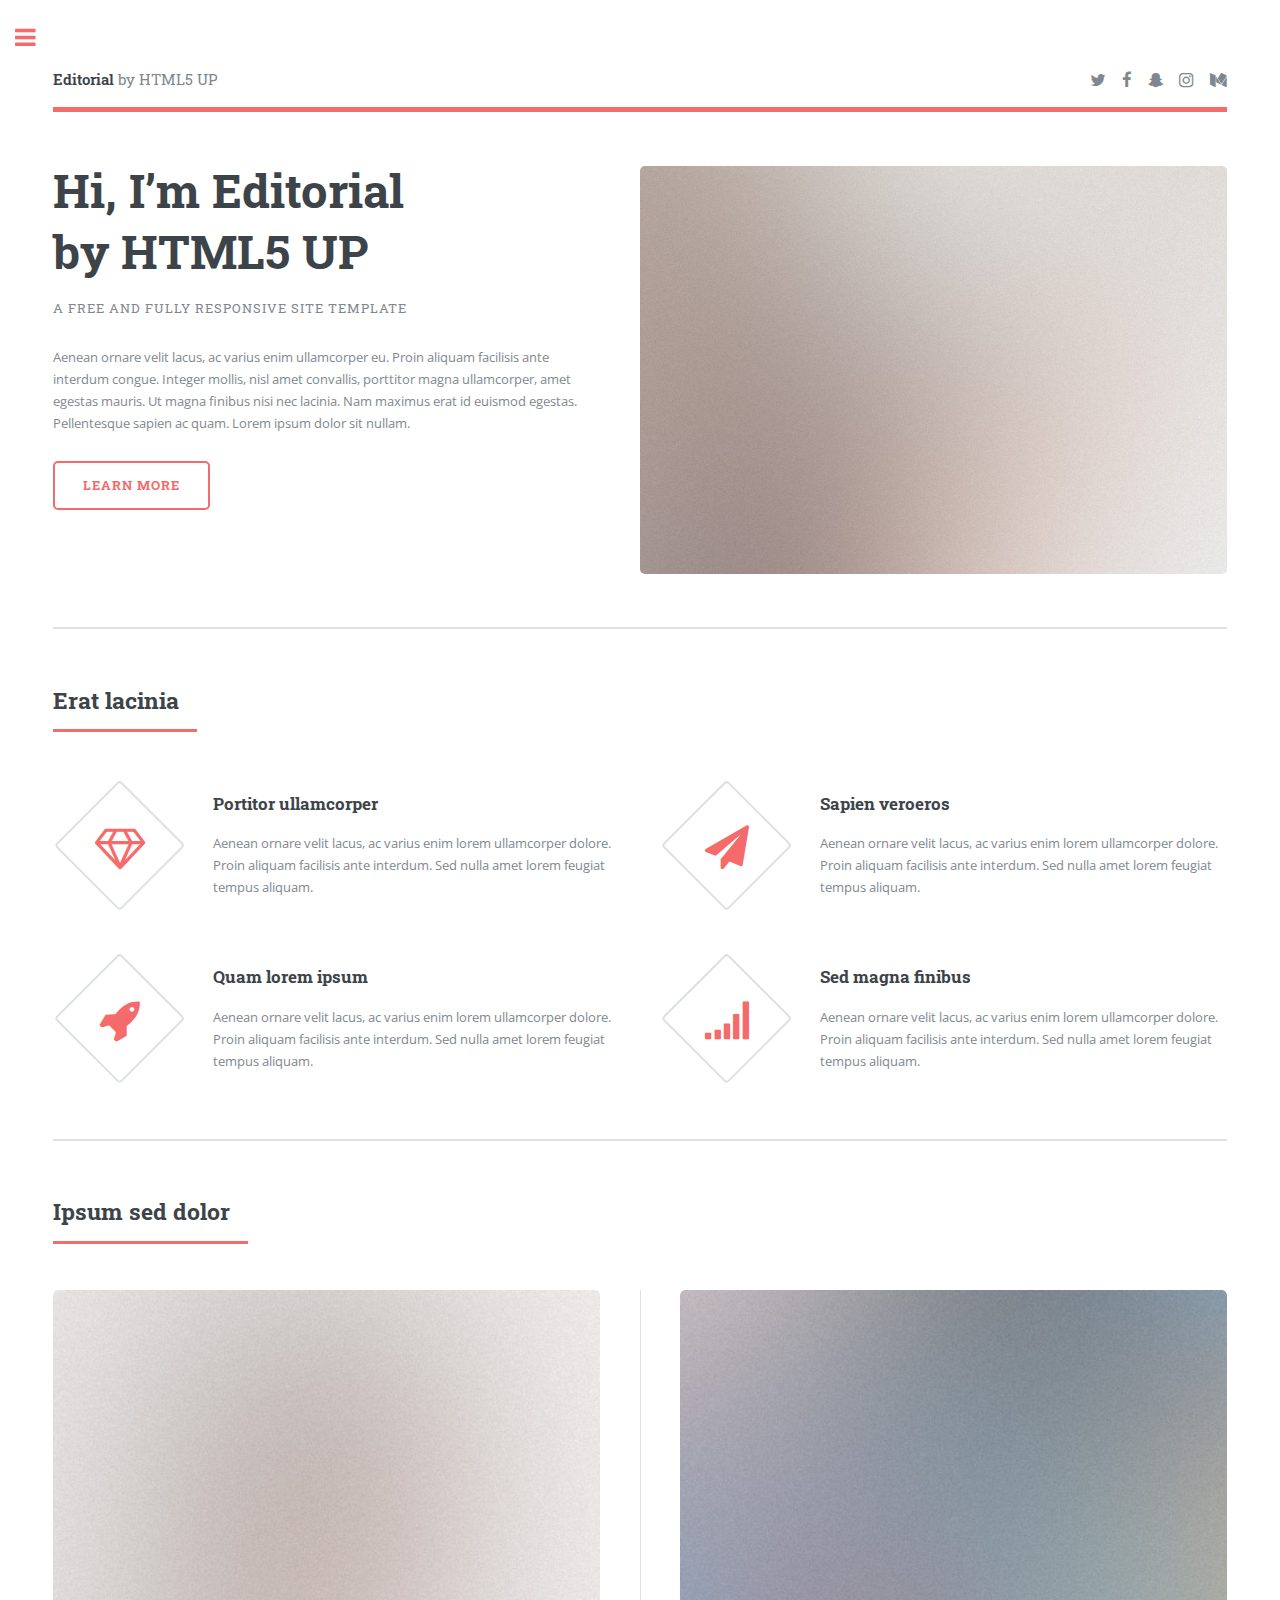
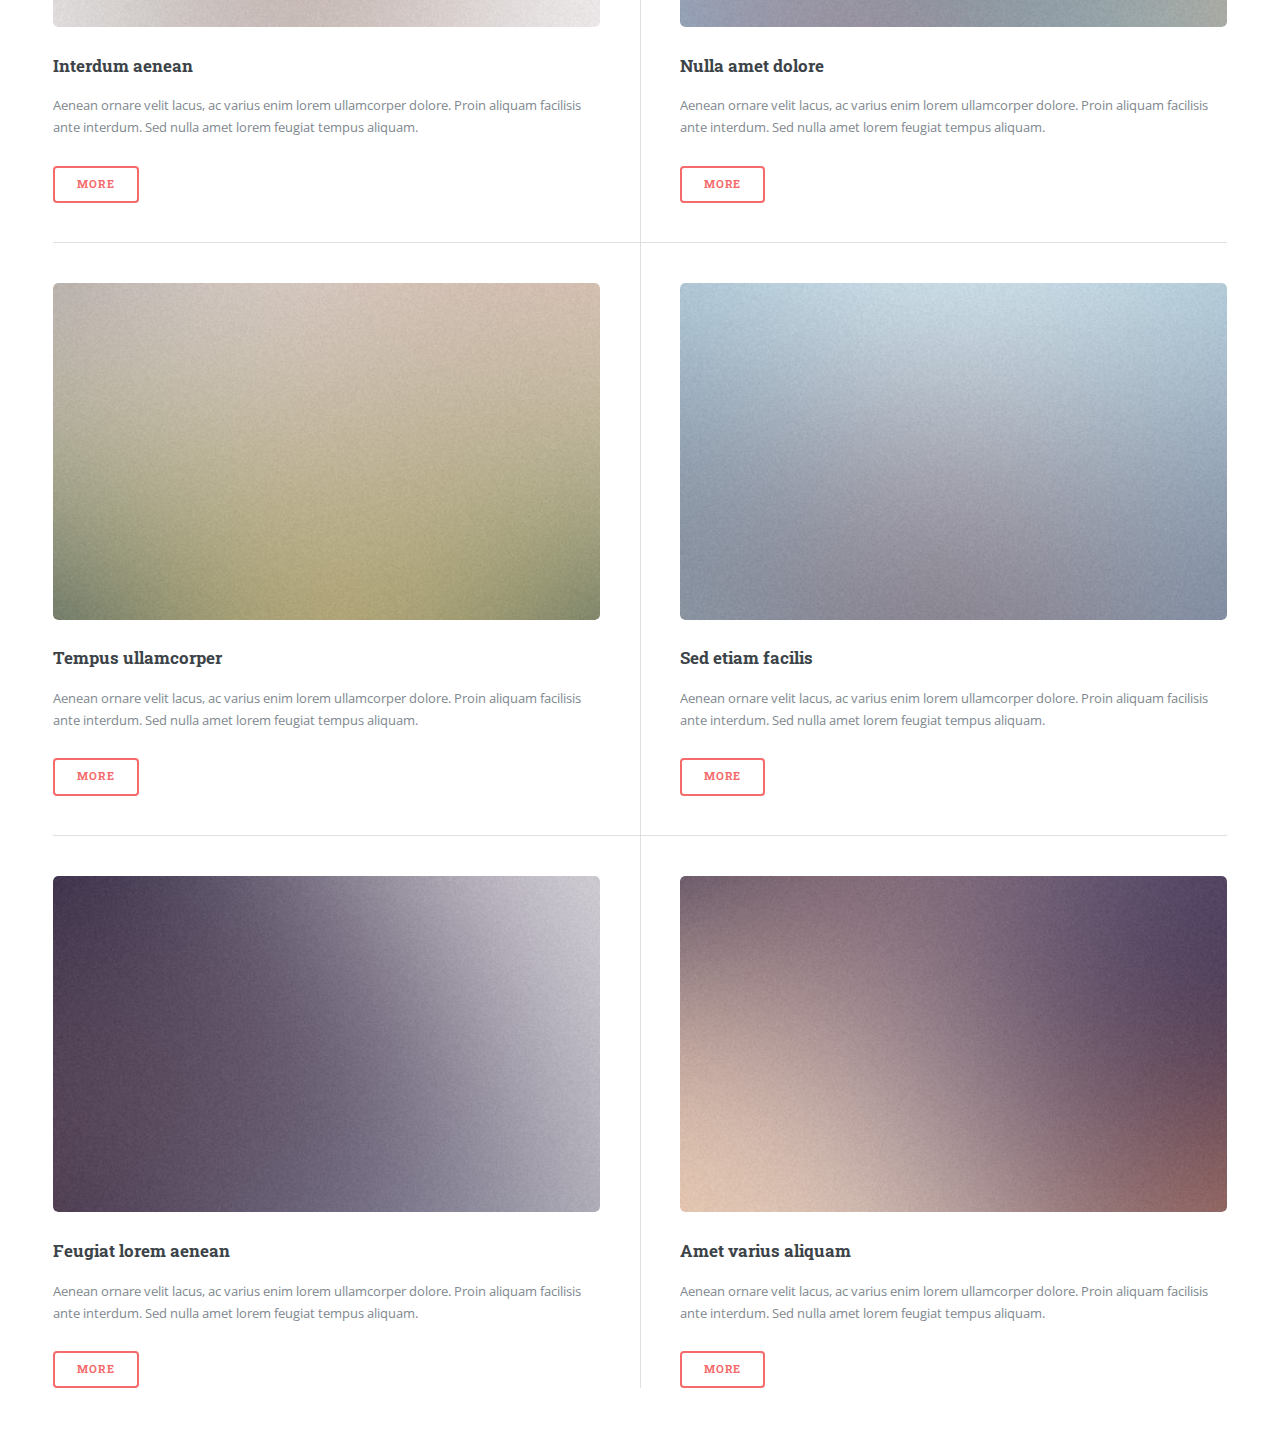
<file: bcup/index.html>
<!DOCTYPE HTML>
<!--
	Editorial by HTML5 UP
	html5up.net | @ajlkn
	Free for personal and commercial use under the CCA 3.0 license (html5up.net/license)
-->
<html>
	<head>
		<title>Editorial by HTML5 UP</title>
		<meta charset="utf-8" />
		<meta name="viewport" content="width=device-width, initial-scale=1, user-scalable=no" />
		<!--[if lte IE 8]><script src="assets/js/ie/html5shiv.js"></script><![endif]-->
		<link rel="stylesheet" href="assets/css/main.css" />
		<!--[if lte IE 9]><link rel="stylesheet" href="assets/css/ie9.css" /><![endif]-->
		<!--[if lte IE 8]><link rel="stylesheet" href="assets/css/ie8.css" /><![endif]-->
	</head>
	<body>

		<!-- Wrapper -->
			<div id="wrapper">

				<!-- Main -->
					<div id="main">
						<div class="inner">

							<!-- Header -->
								<header id="header">
									<a href="index.html" class="logo"><strong>Editorial</strong> by HTML5 UP</a>
									<ul class="icons">
										<li><a href="#" class="icon fa-twitter"><span class="label">Twitter</span></a></li>
										<li><a href="#" class="icon fa-facebook"><span class="label">Facebook</span></a></li>
										<li><a href="#" class="icon fa-snapchat-ghost"><span class="label">Snapchat</span></a></li>
										<li><a href="#" class="icon fa-instagram"><span class="label">Instagram</span></a></li>
										<li><a href="#" class="icon fa-medium"><span class="label">Medium</span></a></li>
									</ul>
								</header>

							<!-- Banner -->
								<section id="banner">
									<div class="content">
										<header>
											<h1>Hi, I’m Editorial<br />
											by HTML5 UP</h1>
											<p>A free and fully responsive site template</p>
										</header>
										<p>Aenean ornare velit lacus, ac varius enim ullamcorper eu. Proin aliquam facilisis ante interdum congue. Integer mollis, nisl amet convallis, porttitor magna ullamcorper, amet egestas mauris. Ut magna finibus nisi nec lacinia. Nam maximus erat id euismod egestas. Pellentesque sapien ac quam. Lorem ipsum dolor sit nullam.</p>
										<ul class="actions">
											<li><a href="#" class="button big">Learn More</a></li>
										</ul>
									</div>
									<span class="image object">
										<img src="images/pic10.jpg" alt="" />
									</span>
								</section>

							<!-- Section -->
								<section>
									<header class="major">
										<h2>Erat lacinia</h2>
									</header>
									<div class="features">
										<article>
											<span class="icon fa-diamond"></span>
											<div class="content">
												<h3>Portitor ullamcorper</h3>
												<p>Aenean ornare velit lacus, ac varius enim lorem ullamcorper dolore. Proin aliquam facilisis ante interdum. Sed nulla amet lorem feugiat tempus aliquam.</p>
											</div>
										</article>
										<article>
											<span class="icon fa-paper-plane"></span>
											<div class="content">
												<h3>Sapien veroeros</h3>
												<p>Aenean ornare velit lacus, ac varius enim lorem ullamcorper dolore. Proin aliquam facilisis ante interdum. Sed nulla amet lorem feugiat tempus aliquam.</p>
											</div>
										</article>
										<article>
											<span class="icon fa-rocket"></span>
											<div class="content">
												<h3>Quam lorem ipsum</h3>
												<p>Aenean ornare velit lacus, ac varius enim lorem ullamcorper dolore. Proin aliquam facilisis ante interdum. Sed nulla amet lorem feugiat tempus aliquam.</p>
											</div>
										</article>
										<article>
											<span class="icon fa-signal"></span>
											<div class="content">
												<h3>Sed magna finibus</h3>
												<p>Aenean ornare velit lacus, ac varius enim lorem ullamcorper dolore. Proin aliquam facilisis ante interdum. Sed nulla amet lorem feugiat tempus aliquam.</p>
											</div>
										</article>
									</div>
								</section>

							<!-- Section -->
								<section>
									<header class="major">
										<h2>Ipsum sed dolor</h2>
									</header>
									<div class="posts">
										<article>
											<a href="#" class="image"><img src="images/pic01.jpg" alt="" /></a>
											<h3>Interdum aenean</h3>
											<p>Aenean ornare velit lacus, ac varius enim lorem ullamcorper dolore. Proin aliquam facilisis ante interdum. Sed nulla amet lorem feugiat tempus aliquam.</p>
											<ul class="actions">
												<li><a href="#" class="button">More</a></li>
											</ul>
										</article>
										<article>
											<a href="#" class="image"><img src="images/pic02.jpg" alt="" /></a>
											<h3>Nulla amet dolore</h3>
											<p>Aenean ornare velit lacus, ac varius enim lorem ullamcorper dolore. Proin aliquam facilisis ante interdum. Sed nulla amet lorem feugiat tempus aliquam.</p>
											<ul class="actions">
												<li><a href="#" class="button">More</a></li>
											</ul>
										</article>
										<article>
											<a href="#" class="image"><img src="images/pic03.jpg" alt="" /></a>
											<h3>Tempus ullamcorper</h3>
											<p>Aenean ornare velit lacus, ac varius enim lorem ullamcorper dolore. Proin aliquam facilisis ante interdum. Sed nulla amet lorem feugiat tempus aliquam.</p>
											<ul class="actions">
												<li><a href="#" class="button">More</a></li>
											</ul>
										</article>
										<article>
											<a href="#" class="image"><img src="images/pic04.jpg" alt="" /></a>
											<h3>Sed etiam facilis</h3>
											<p>Aenean ornare velit lacus, ac varius enim lorem ullamcorper dolore. Proin aliquam facilisis ante interdum. Sed nulla amet lorem feugiat tempus aliquam.</p>
											<ul class="actions">
												<li><a href="#" class="button">More</a></li>
											</ul>
										</article>
										<article>
											<a href="#" class="image"><img src="images/pic05.jpg" alt="" /></a>
											<h3>Feugiat lorem aenean</h3>
											<p>Aenean ornare velit lacus, ac varius enim lorem ullamcorper dolore. Proin aliquam facilisis ante interdum. Sed nulla amet lorem feugiat tempus aliquam.</p>
											<ul class="actions">
												<li><a href="#" class="button">More</a></li>
											</ul>
										</article>
										<article>
											<a href="#" class="image"><img src="images/pic06.jpg" alt="" /></a>
											<h3>Amet varius aliquam</h3>
											<p>Aenean ornare velit lacus, ac varius enim lorem ullamcorper dolore. Proin aliquam facilisis ante interdum. Sed nulla amet lorem feugiat tempus aliquam.</p>
											<ul class="actions">
												<li><a href="#" class="button">More</a></li>
											</ul>
										</article>
									</div>
								</section>

						</div>
					</div>

				<!-- Sidebar -->
					<div id="sidebar">
						<div class="inner">

							<!-- Search -->
								<section id="search" class="alt">
									<form method="post" action="#">
										<input type="text" name="query" id="query" placeholder="Search" />
									</form>
								</section>

							<!-- Menu -->
								<nav id="menu">
									<header class="major">
										<h2>Menu</h2>
									</header>
									<ul>
										<li><a href="index.html">Homepage</a></li>
										<li><a href="generic.html">Generic</a></li>
										<li><a href="elements.html">Elements</a></li>
										<li>
											<span class="opener">Submenu</span>
											<ul>
												<li><a href="#">Lorem Dolor</a></li>
												<li><a href="#">Ipsum Adipiscing</a></li>
												<li><a href="#">Tempus Magna</a></li>
												<li><a href="#">Feugiat Veroeros</a></li>
											</ul>
										</li>
										<li><a href="#">Etiam Dolore</a></li>
										<li><a href="#">Adipiscing</a></li>
										<li>
											<span class="opener">Another Submenu</span>
											<ul>
												<li><a href="#">Lorem Dolor</a></li>
												<li><a href="#">Ipsum Adipiscing</a></li>
												<li><a href="#">Tempus Magna</a></li>
												<li><a href="#">Feugiat Veroeros</a></li>
											</ul>
										</li>
										<li><a href="#">Maximus Erat</a></li>
										<li><a href="#">Sapien Mauris</a></li>
										<li><a href="#">Amet Lacinia</a></li>
									</ul>
								</nav>

							<!-- Section -->
								<section>
									<header class="major">
										<h2>Ante interdum</h2>
									</header>
									<div class="mini-posts">
										<article>
											<a href="#" class="image"><img src="images/pic07.jpg" alt="" /></a>
											<p>Aenean ornare velit lacus, ac varius enim lorem ullamcorper dolore aliquam.</p>
										</article>
										<article>
											<a href="#" class="image"><img src="images/pic08.jpg" alt="" /></a>
											<p>Aenean ornare velit lacus, ac varius enim lorem ullamcorper dolore aliquam.</p>
										</article>
										<article>
											<a href="#" class="image"><img src="images/pic09.jpg" alt="" /></a>
											<p>Aenean ornare velit lacus, ac varius enim lorem ullamcorper dolore aliquam.</p>
										</article>
									</div>
									<ul class="actions">
										<li><a href="#" class="button">More</a></li>
									</ul>
								</section>

							<!-- Section -->
								<section>
									<header class="major">
										<h2>Get in touch</h2>
									</header>
									<p>Sed varius enim lorem ullamcorper dolore aliquam aenean ornare velit lacus, ac varius enim lorem ullamcorper dolore. Proin sed aliquam facilisis ante interdum. Sed nulla amet lorem feugiat tempus aliquam.</p>
									<ul class="contact">
										<li class="fa-envelope-o"><a href="#">information@untitled.tld</a></li>
										<li class="fa-phone">(000) 000-0000</li>
										<li class="fa-home">1234 Somewhere Road #8254<br />
										Nashville, TN 00000-0000</li>
									</ul>
								</section>

							<!-- Footer -->
								<footer id="footer">
									<p class="copyright">&copy; Untitled. All rights reserved. Demo Images: <a href="https://unsplash.com">Unsplash</a>. Design: <a href="https://html5up.net">HTML5 UP</a>.</p>
								</footer>

						</div>
					</div>

			</div>

		<!-- Scripts -->
			<script src="assets/js/jquery.min.js"></script>
			<script src="assets/js/skel.min.js"></script>
			<script src="assets/js/util.js"></script>
			<!--[if lte IE 8]><script src="assets/js/ie/respond.min.js"></script><![endif]-->
			<script src="assets/js/main.js"></script>

	</body>
</html>
</file>
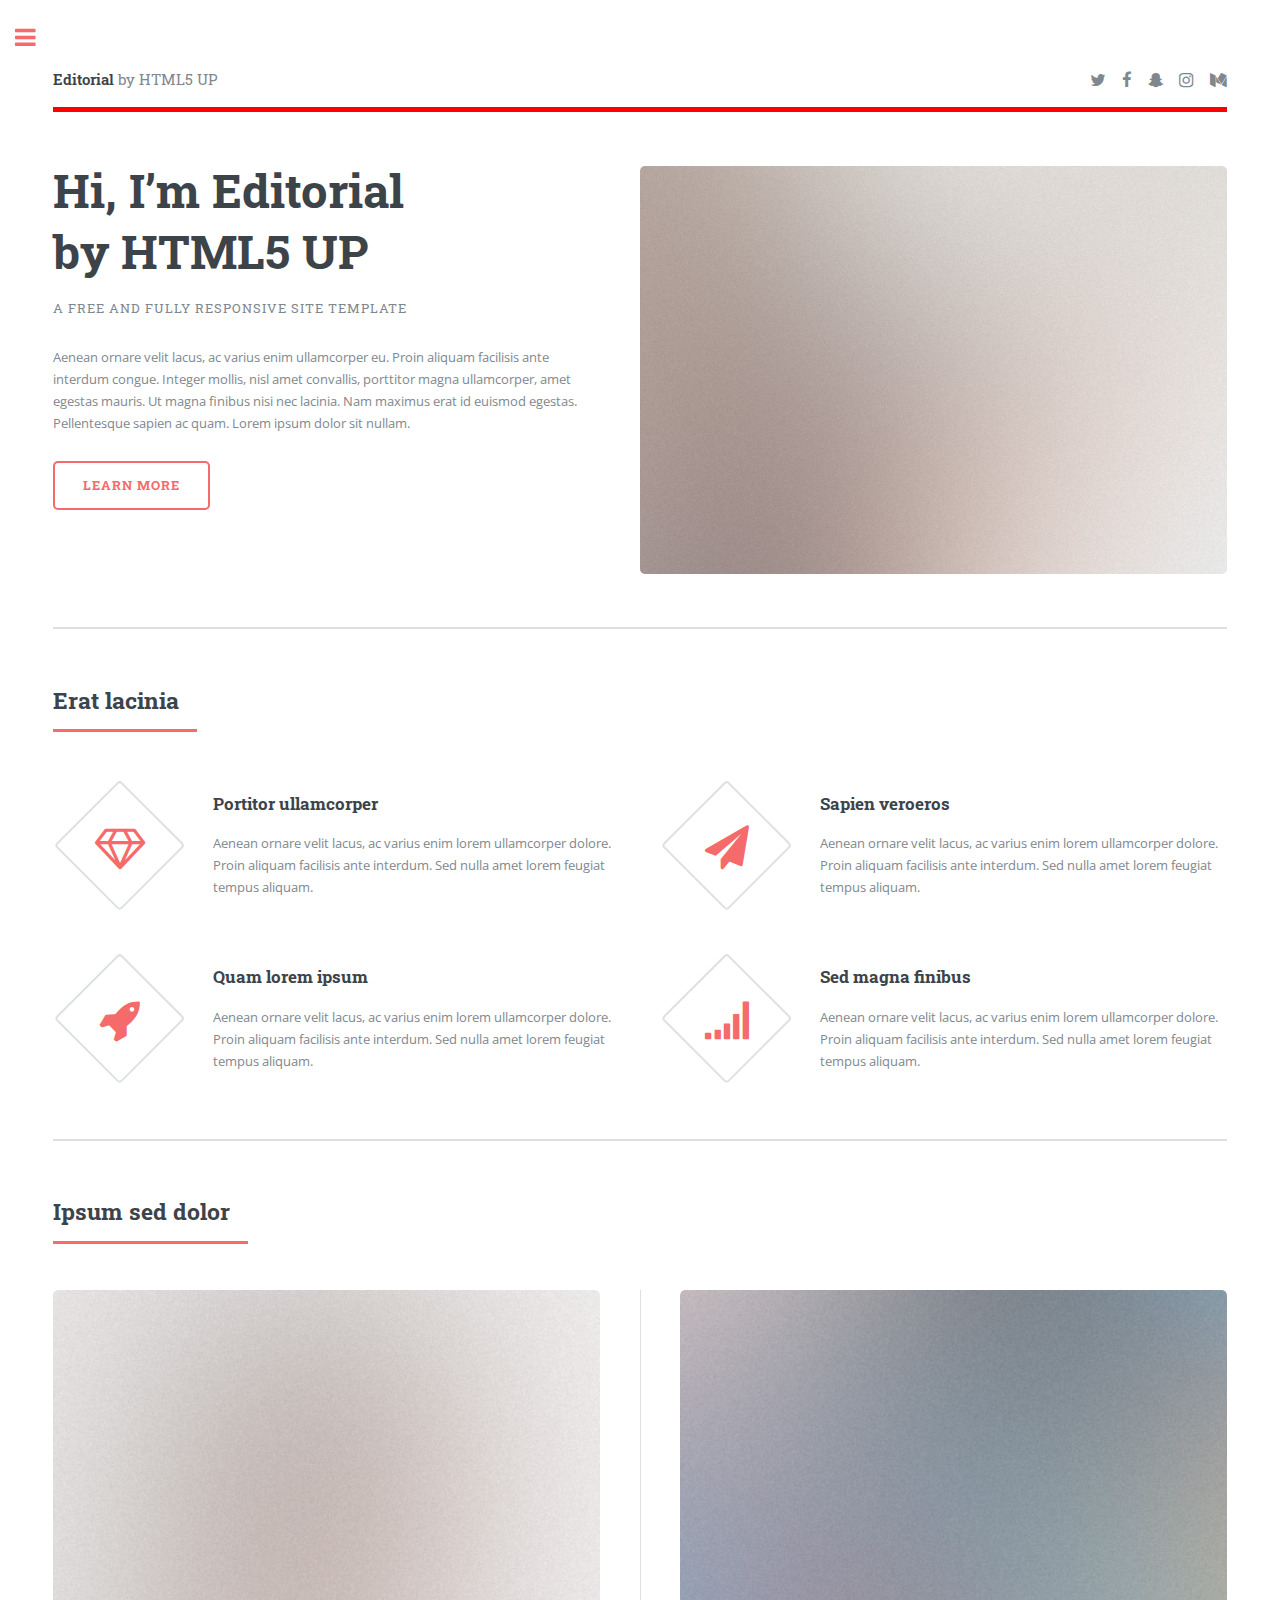
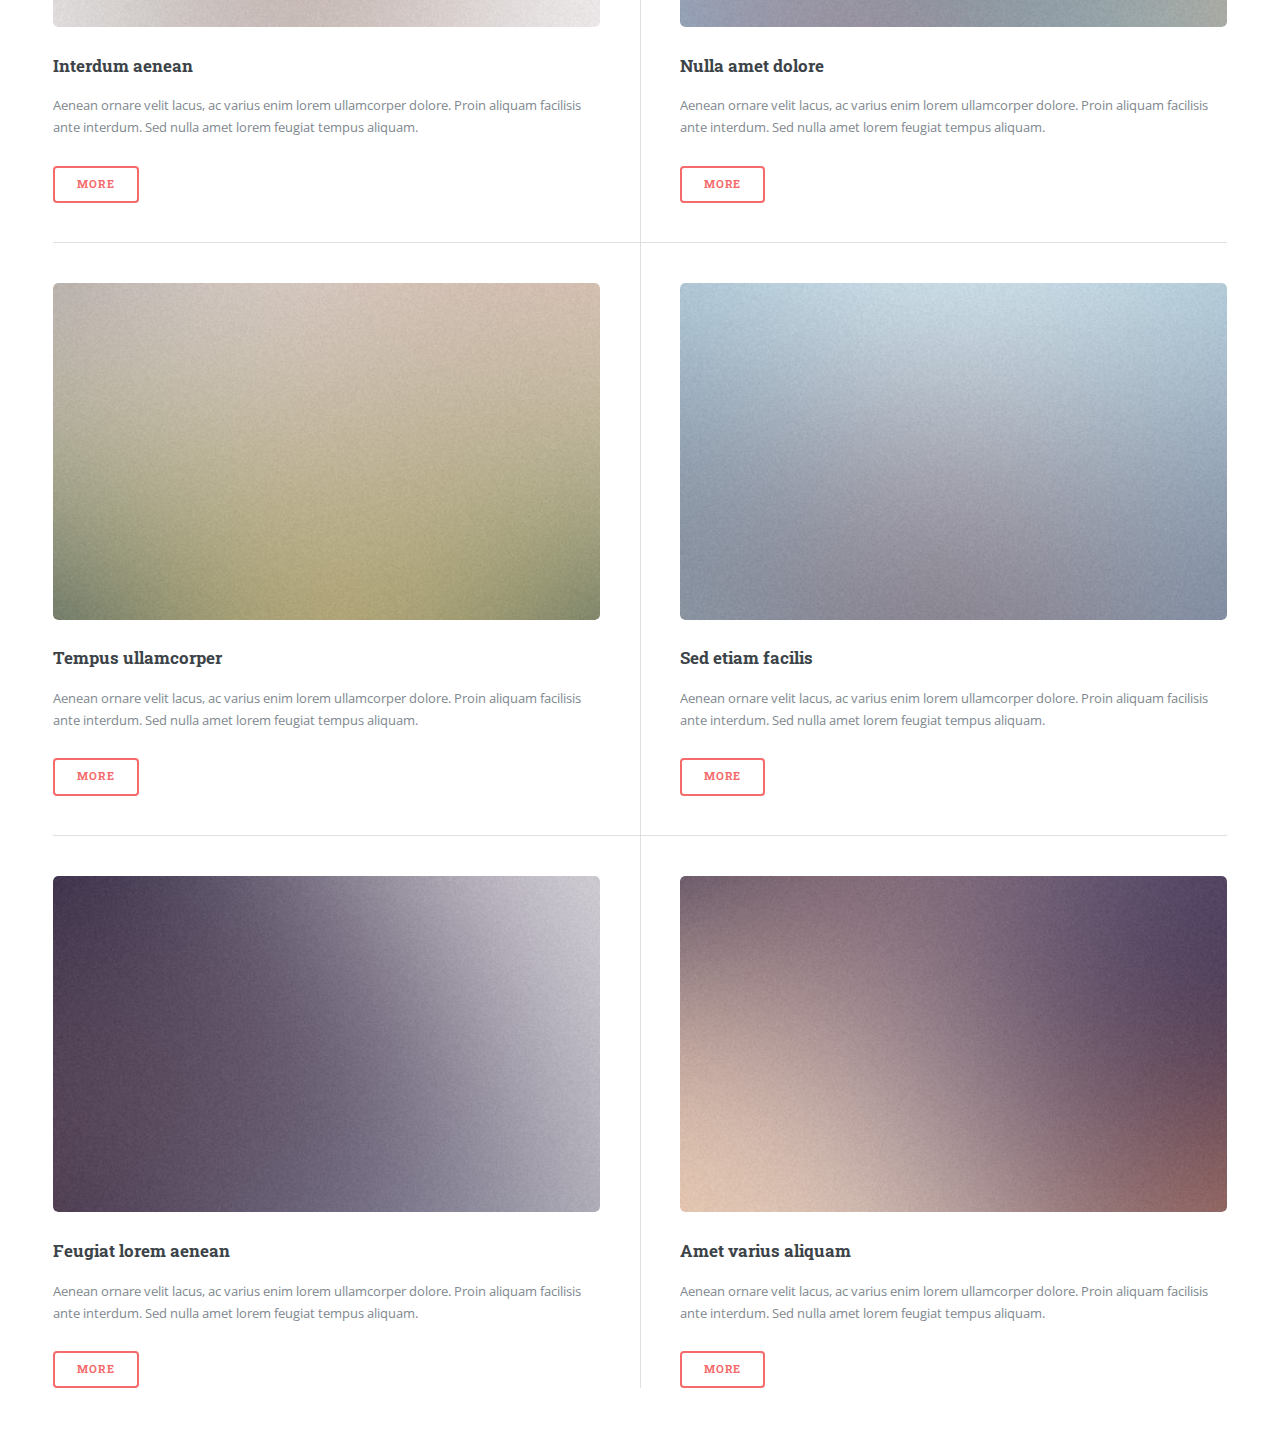
<file: view/index.html>
<!DOCTYPE HTML>
<!--
	Editorial by HTML5 UP
	html5up.net | @ajlkn
	Free for personal and commercial use under the CCA 3.0 license (html5up.net/license)
-->
<html>
	<head>
		<title>Editorial by HTML5 UP</title>
		<meta charset='utf-8' />
		<meta name='viewport' content='width=device-width, initial-scale=1, user-scalable=no' />
		<!--[if lte IE 8]><script src='assets/js/ie/html5shiv.js'></script><![endif]-->
		<link rel='stylesheet' href='assets/css/main.css' />
		<!--[if lte IE 9]><link rel='stylesheet' href='assets/css/ie9.css' /><![endif]-->
		<!--[if lte IE 8]><link rel='stylesheet' href='assets/css/ie8.css' /><![endif]-->
	</head>
	<body>

		<!-- Wrapper -->
			<div id='wrapper'>

				<!-- Main -->
					<div id='main'>
						<div class='inner'>

							<!-- Header -->
								<header id='header'>
									<a href='index.html' class='logo'><strong>Editorial</strong> by HTML5 UP</a>
									<ul class='icons'>
										<li><a href='#' class='icon fa-twitter'><span class='label'>Twitter</span></a></li>
										<li><a href='#' class='icon fa-facebook'><span class='label'>Facebook</span></a></li>
										<li><a href='#' class='icon fa-snapchat-ghost'><span class='label'>Snapchat</span></a></li>
										<li><a href='#' class='icon fa-instagram'><span class='label'>Instagram</span></a></li>
										<li><a href='#' class='icon fa-medium'><span class='label'>Medium</span></a></li>
									</ul>
								</header>

							<!-- Banner -->
								<section id='banner'>
									<div class='content'>
										<header>
											<h1>Hi, I’m Editorial<br />
											by HTML5 UP</h1>
											<p>A free and fully responsive site template</p>
										</header>
										<p>Aenean ornare velit lacus, ac varius enim ullamcorper eu. Proin aliquam facilisis ante interdum congue. Integer mollis, nisl amet convallis, porttitor magna ullamcorper, amet egestas mauris. Ut magna finibus nisi nec lacinia. Nam maximus erat id euismod egestas. Pellentesque sapien ac quam. Lorem ipsum dolor sit nullam.</p>
										<ul class='actions'>
											<li><a href='#' class='button big'>Learn More</a></li>
										</ul>
									</div>
									<span class='image object'>
										<img src='images/pic10.jpg' alt='' />
									</span>
								</section>

							<!-- Section -->
								<section>
									<header class='major'>
										<h2>Erat lacinia</h2>
									</header>
									<div class='features'>
										<article>
											<span class='icon fa-diamond'></span>
											<div class='content'>
												<h3>Portitor ullamcorper</h3>
												<p>Aenean ornare velit lacus, ac varius enim lorem ullamcorper dolore. Proin aliquam facilisis ante interdum. Sed nulla amet lorem feugiat tempus aliquam.</p>
											</div>
										</article>
										<article>
											<span class='icon fa-paper-plane'></span>
											<div class='content'>
												<h3>Sapien veroeros</h3>
												<p>Aenean ornare velit lacus, ac varius enim lorem ullamcorper dolore. Proin aliquam facilisis ante interdum. Sed nulla amet lorem feugiat tempus aliquam.</p>
											</div>
										</article>
										<article>
											<span class='icon fa-rocket'></span>
											<div class='content'>
												<h3>Quam lorem ipsum</h3>
												<p>Aenean ornare velit lacus, ac varius enim lorem ullamcorper dolore. Proin aliquam facilisis ante interdum. Sed nulla amet lorem feugiat tempus aliquam.</p>
											</div>
										</article>
										<article>
											<span class='icon fa-signal'></span>
											<div class='content'>
												<h3>Sed magna finibus</h3>
												<p>Aenean ornare velit lacus, ac varius enim lorem ullamcorper dolore. Proin aliquam facilisis ante interdum. Sed nulla amet lorem feugiat tempus aliquam.</p>
											</div>
										</article>
									</div>
								</section>

							<!-- Section -->
								<section>
									<header class='major'>
										<h2>Ipsum sed dolor</h2>
									</header>
									<div class='posts'>
										<article>
											<a href='#' class='image'><img src='images/pic01.jpg' alt='' /></a>
											<h3>Interdum aenean</h3>
											<p>Aenean ornare velit lacus, ac varius enim lorem ullamcorper dolore. Proin aliquam facilisis ante interdum. Sed nulla amet lorem feugiat tempus aliquam.</p>
											<ul class='actions'>
												<li><a href='#' class='button'>More</a></li>
											</ul>
										</article>
										<article>
											<a href='#' class='image'><img src='images/pic02.jpg' alt='' /></a>
											<h3>Nulla amet dolore</h3>
											<p>Aenean ornare velit lacus, ac varius enim lorem ullamcorper dolore. Proin aliquam facilisis ante interdum. Sed nulla amet lorem feugiat tempus aliquam.</p>
											<ul class='actions'>
												<li><a href='#' class='button'>More</a></li>
											</ul>
										</article>
										<article>
											<a href='#' class='image'><img src='images/pic03.jpg' alt='' /></a>
											<h3>Tempus ullamcorper</h3>
											<p>Aenean ornare velit lacus, ac varius enim lorem ullamcorper dolore. Proin aliquam facilisis ante interdum. Sed nulla amet lorem feugiat tempus aliquam.</p>
											<ul class='actions'>
												<li><a href='#' class='button'>More</a></li>
											</ul>
										</article>
										<article>
											<a href='#' class='image'><img src='images/pic04.jpg' alt='' /></a>
											<h3>Sed etiam facilis</h3>
											<p>Aenean ornare velit lacus, ac varius enim lorem ullamcorper dolore. Proin aliquam facilisis ante interdum. Sed nulla amet lorem feugiat tempus aliquam.</p>
											<ul class='actions'>
												<li><a href='#' class='button'>More</a></li>
											</ul>
										</article>
										<article>
											<a href='#' class='image'><img src='images/pic05.jpg' alt='' /></a>
											<h3>Feugiat lorem aenean</h3>
											<p>Aenean ornare velit lacus, ac varius enim lorem ullamcorper dolore. Proin aliquam facilisis ante interdum. Sed nulla amet lorem feugiat tempus aliquam.</p>
											<ul class='actions'>
												<li><a href='#' class='button'>More</a></li>
											</ul>
										</article>
										<article>
											<a href='#' class='image'><img src='images/pic06.jpg' alt='' /></a>
											<h3>Amet varius aliquam</h3>
											<p>Aenean ornare velit lacus, ac varius enim lorem ullamcorper dolore. Proin aliquam facilisis ante interdum. Sed nulla amet lorem feugiat tempus aliquam.</p>
											<ul class='actions'>
												<li><a href='#' class='button'>More</a></li>
											</ul>
										</article>
									</div>
								</section>

						</div>
					</div>

				<!-- Sidebar -->
					<div id='sidebar'>
						<div class='inner'>

							<!-- Search -->
								<section id='search' class='alt'>
									<form method='post' action='#'>
										<input type='text' name='query' id='query' placeholder='Search' />
									</form>
								</section>

							<!-- Menu -->
								<nav id='menu'>
									<header class='major'>
										<h2>Menu</h2>
									</header>
									<ul>
										<li><a href='index.html'>Homepage</a></li>
										<li><a href='generic.html'>Generic</a></li>
										<li><a href='elements.html'>Elements</a></li>
										<li>
											<span class='opener'>Submenu</span>
											<ul>
												<li><a href='#'>Lorem Dolor</a></li>
												<li><a href='#'>Ipsum Adipiscing</a></li>
												<li><a href='#'>Tempus Magna</a></li>
												<li><a href='#'>Feugiat Veroeros</a></li>
											</ul>
										</li>
										<li><a href='#'>Etiam Dolore</a></li>
										<li><a href='#'>Adipiscing</a></li>
										<li>
											<span class='opener'>Another Submenu</span>
											<ul>
												<li><a href='#'>Lorem Dolor</a></li>
												<li><a href='#'>Ipsum Adipiscing</a></li>
												<li><a href='#'>Tempus Magna</a></li>
												<li><a href='#'>Feugiat Veroeros</a></li>
											</ul>
										</li>
										<li><a href='#'>Maximus Erat</a></li>
										<li><a href='#'>Sapien Mauris</a></li>
										<li><a href='#'>Amet Lacinia</a></li>
									</ul>
								</nav>

							<!-- Section -->
								<section>
									<header class='major'>
										<h2>Ante interdum</h2>
									</header>
									<div class='mini-posts'>
										<article>
											<a href='#' class='image'><img src='images/pic07.jpg' alt='' /></a>
											<p>Aenean ornare velit lacus, ac varius enim lorem ullamcorper dolore aliquam.</p>
										</article>
										<article>
											<a href='#' class='image'><img src='images/pic08.jpg' alt='' /></a>
											<p>Aenean ornare velit lacus, ac varius enim lorem ullamcorper dolore aliquam.</p>
										</article>
										<article>
											<a href='#' class='image'><img src='images/pic09.jpg' alt='' /></a>
											<p>Aenean ornare velit lacus, ac varius enim lorem ullamcorper dolore aliquam.</p>
										</article>
									</div>
									<ul class='actions'>
										<li><a href='#' class='button'>More</a></li>
									</ul>
								</section>

							<!-- Section -->
								<section>
									<header class='major'>
										<h2>Get in touch</h2>
									</header>
									<p>Sed varius enim lorem ullamcorper dolore aliquam aenean ornare velit lacus, ac varius enim lorem ullamcorper dolore. Proin sed aliquam facilisis ante interdum. Sed nulla amet lorem feugiat tempus aliquam.</p>
									<ul class='contact'>
										<li class='fa-envelope-o'><a href='#'>information@untitled.tld</a></li>
										<li class='fa-phone'>(000) 000-0000</li>
										<li class='fa-home'>1234 Somewhere Road #8254<br />
										Nashville, TN 00000-0000</li>
									</ul>
								</section>

							<!-- Footer -->
								<footer id='footer'>
									<p class='copyright'>&copy; Untitled. All rights reserved. Demo Images: <a href='https://unsplash.com'>Unsplash</a>. Design: <a href='https://html5up.net'>HTML5 UP</a>.</p>
								</footer>

						</div>
					</div>

			</div>

		<!-- Scripts -->
			<script src='assets/js/jquery.min.js'></script>
			<script src='assets/js/skel.min.js'></script>
			<script src='assets/js/util.js'></script>
			<!--[if lte IE 8]><script src='assets/js/ie/respond.min.js'></script><![endif]-->
			<script src='assets/js/main.js'></script>

	</body>
</html>
</file>
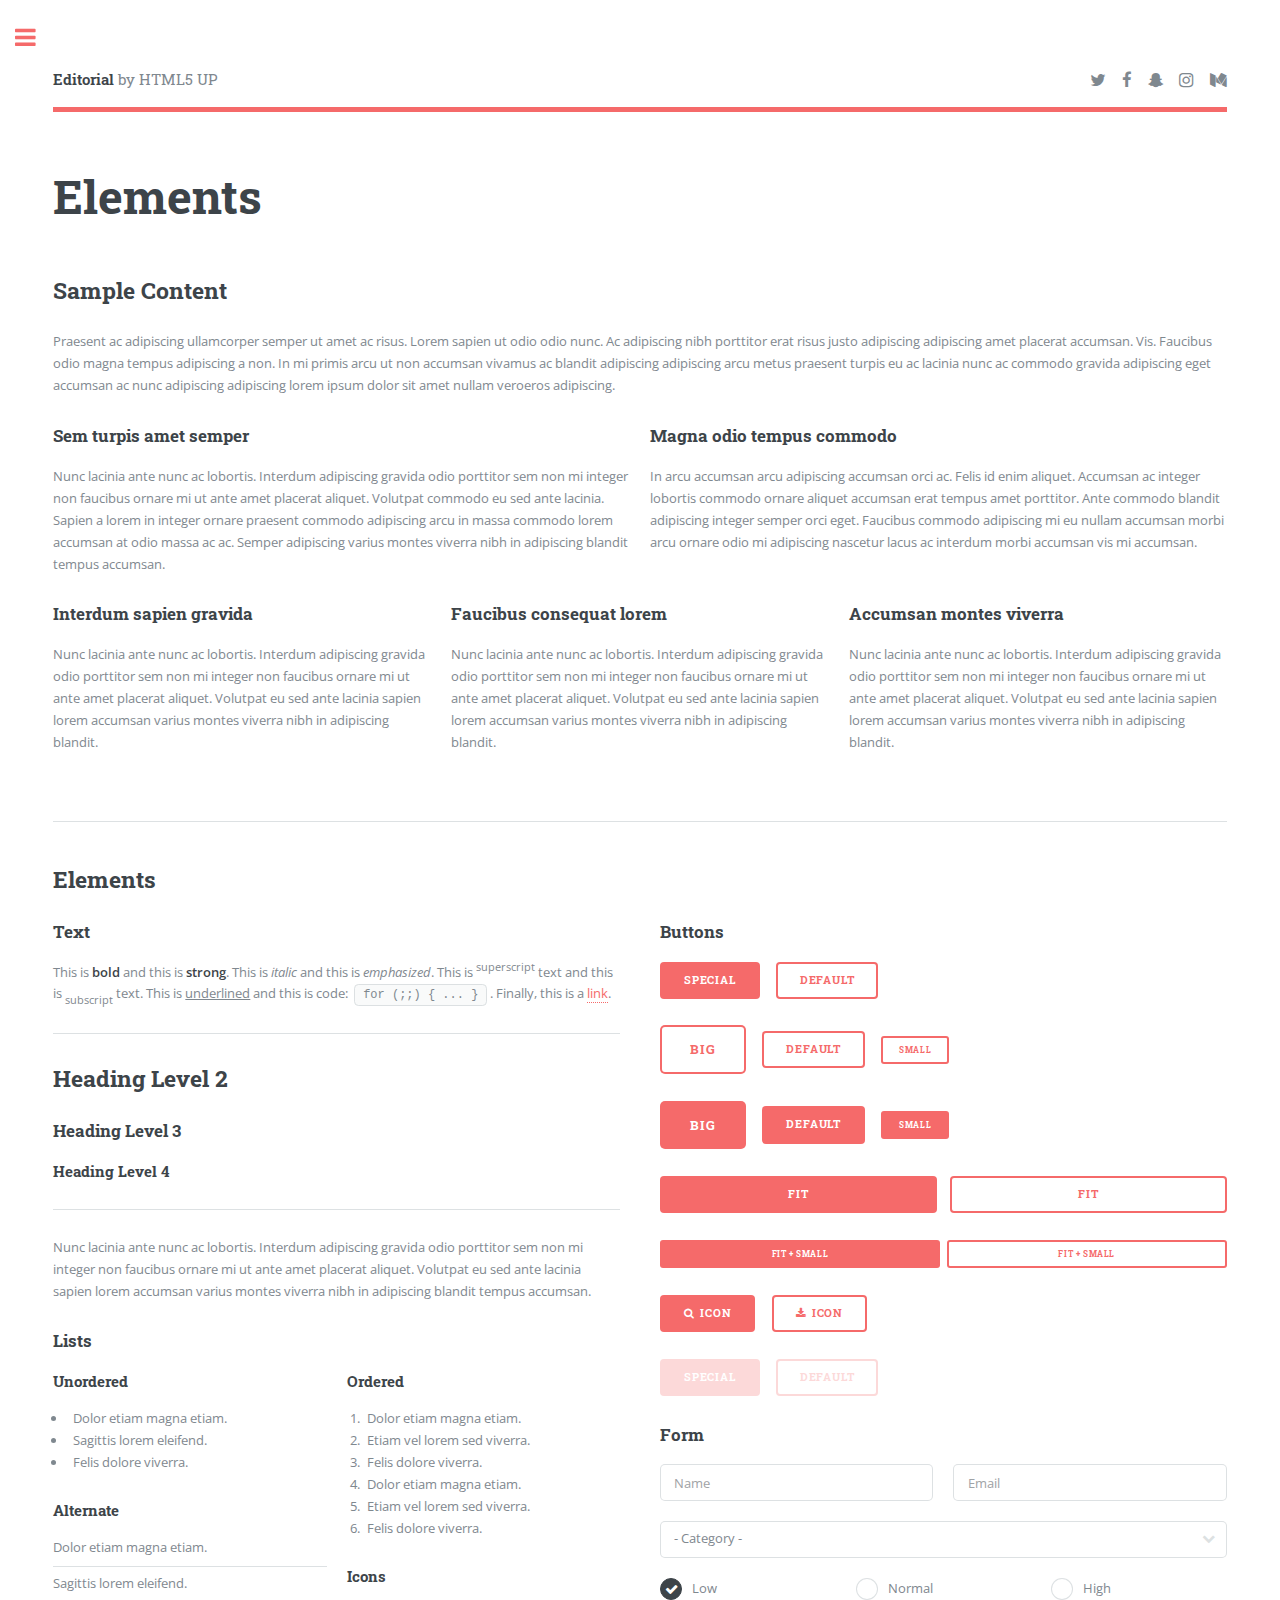
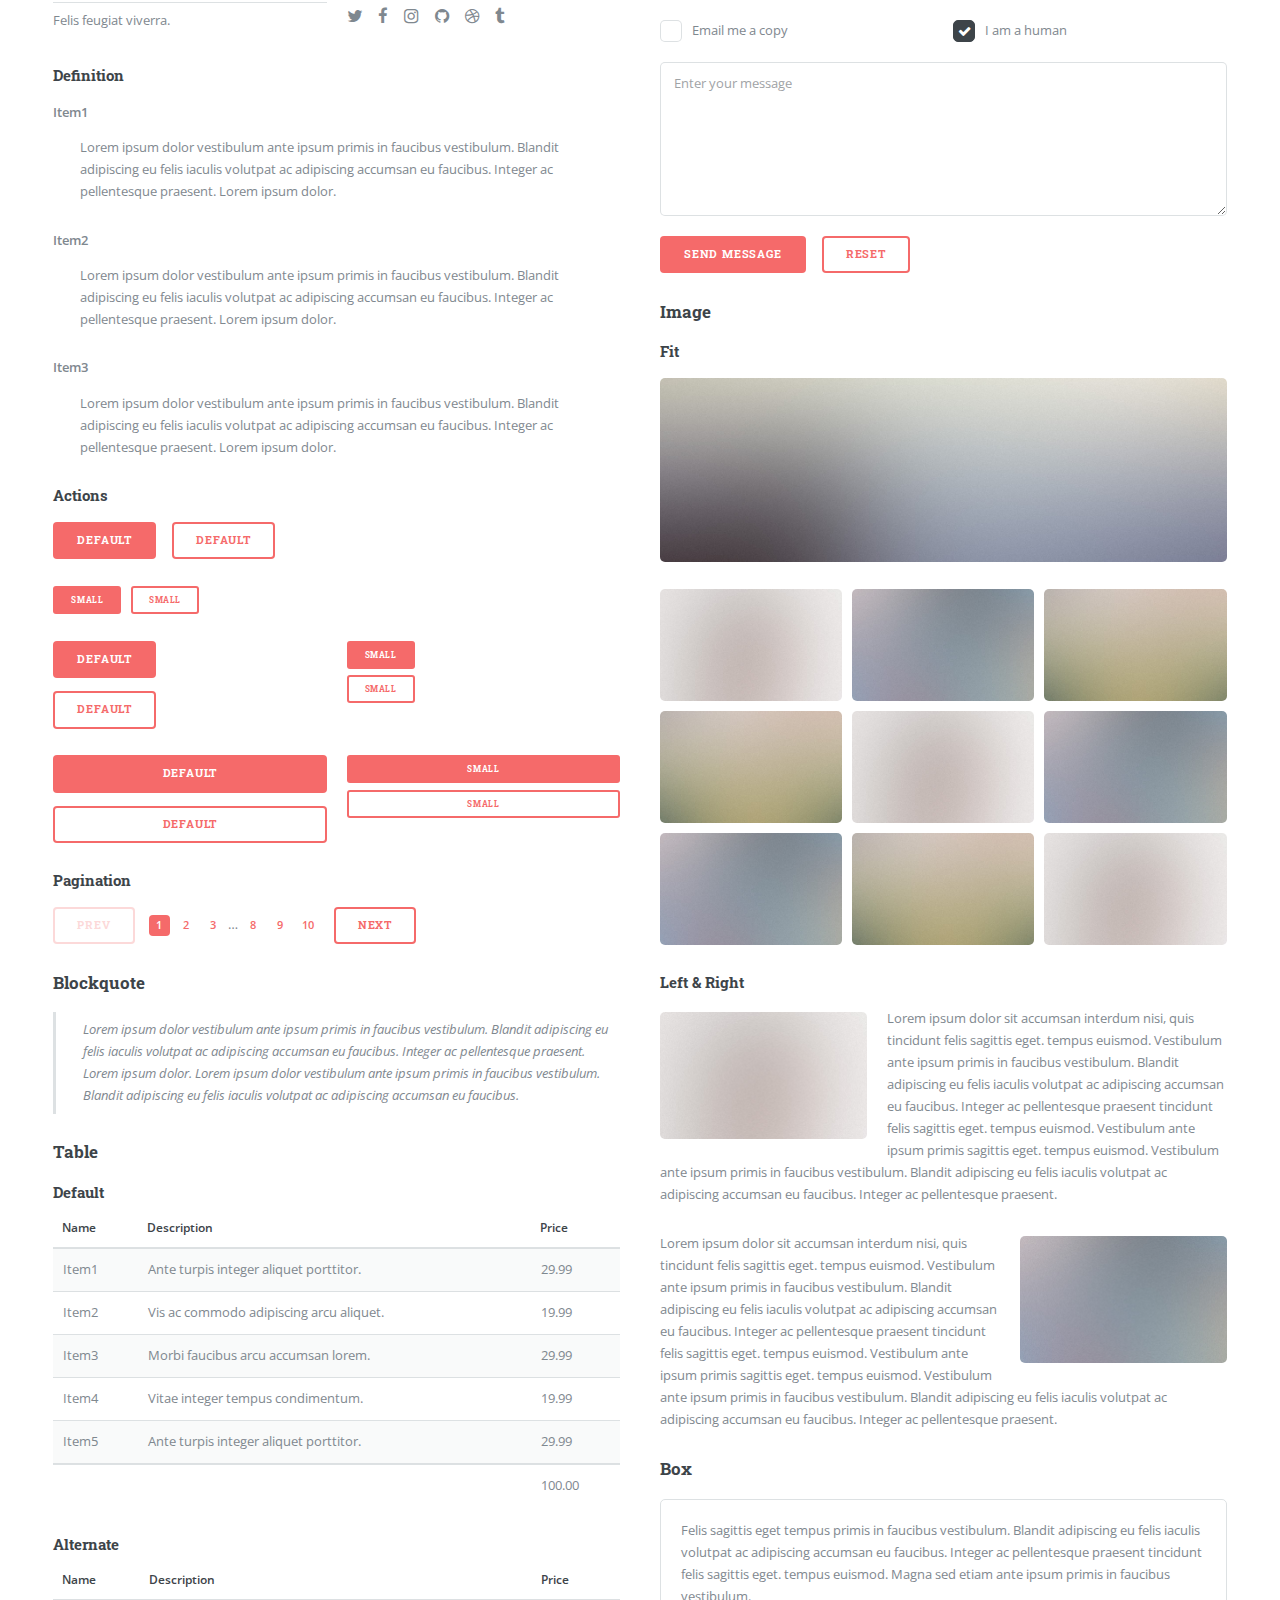
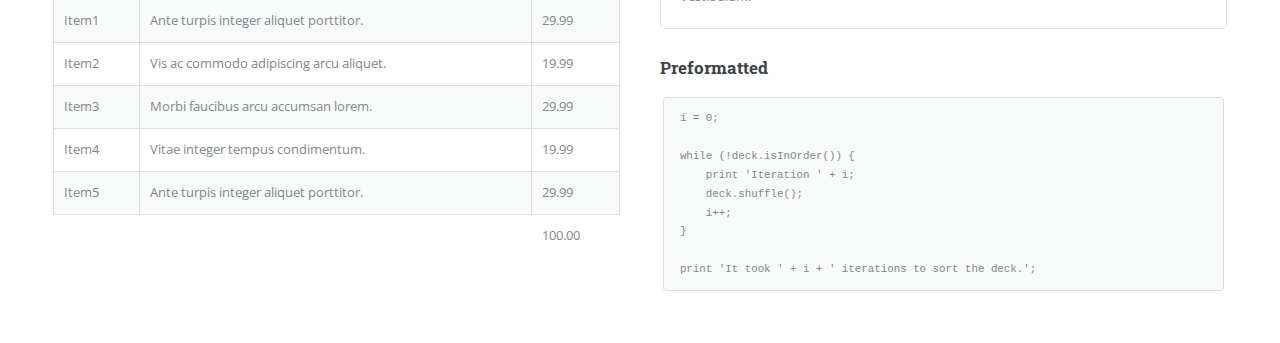
<file: bcup/elements.html>
<!DOCTYPE HTML>
<!--
	Editorial by HTML5 UP
	html5up.net | @ajlkn
	Free for personal and commercial use under the CCA 3.0 license (html5up.net/license)
-->
<html>
	<head>
		<title>Elements - Editorial by HTML5 UP</title>
		<meta charset="utf-8" />
		<meta name="viewport" content="width=device-width, initial-scale=1, user-scalable=no" />
		<!--[if lte IE 8]><script src="assets/js/ie/html5shiv.js"></script><![endif]-->
		<link rel="stylesheet" href="assets/css/main.css" />
		<!--[if lte IE 9]><link rel="stylesheet" href="assets/css/ie9.css" /><![endif]-->
		<!--[if lte IE 8]><link rel="stylesheet" href="assets/css/ie8.css" /><![endif]-->
	</head>
	<body>

		<!-- Wrapper -->
			<div id="wrapper">

				<!-- Main -->
					<div id="main">
						<div class="inner">

							<!-- Header -->
								<header id="header">
									<a href="index.html" class="logo"><strong>Editorial</strong> by HTML5 UP</a>
									<ul class="icons">
										<li><a href="#" class="icon fa-twitter"><span class="label">Twitter</span></a></li>
										<li><a href="#" class="icon fa-facebook"><span class="label">Facebook</span></a></li>
										<li><a href="#" class="icon fa-snapchat-ghost"><span class="label">Snapchat</span></a></li>
										<li><a href="#" class="icon fa-instagram"><span class="label">Instagram</span></a></li>
										<li><a href="#" class="icon fa-medium"><span class="label">Medium</span></a></li>
									</ul>
								</header>

							<!-- Content -->
								<section>
									<header class="main">
										<h1>Elements</h1>
									</header>

									<!-- Content -->
										<h2 id="content">Sample Content</h2>
										<p>Praesent ac adipiscing ullamcorper semper ut amet ac risus. Lorem sapien ut odio odio nunc. Ac adipiscing nibh porttitor erat risus justo adipiscing adipiscing amet placerat accumsan. Vis. Faucibus odio magna tempus adipiscing a non. In mi primis arcu ut non accumsan vivamus ac blandit adipiscing adipiscing arcu metus praesent turpis eu ac lacinia nunc ac commodo gravida adipiscing eget accumsan ac nunc adipiscing adipiscing lorem ipsum dolor sit amet nullam veroeros adipiscing.</p>
										<div class="row">
											<div class="6u 12u$(small)">
												<h3>Sem turpis amet semper</h3>
												<p>Nunc lacinia ante nunc ac lobortis. Interdum adipiscing gravida odio porttitor sem non mi integer non faucibus ornare mi ut ante amet placerat aliquet. Volutpat commodo eu sed ante lacinia. Sapien a lorem in integer ornare praesent commodo adipiscing arcu in massa commodo lorem accumsan at odio massa ac ac. Semper adipiscing varius montes viverra nibh in adipiscing blandit tempus accumsan.</p>
											</div>
											<div class="6u$ 12u$(small)">
												<h3>Magna odio tempus commodo</h3>
												<p>In arcu accumsan arcu adipiscing accumsan orci ac. Felis id enim aliquet. Accumsan ac integer lobortis commodo ornare aliquet accumsan erat tempus amet porttitor. Ante commodo blandit adipiscing integer semper orci eget. Faucibus commodo adipiscing mi eu nullam accumsan morbi arcu ornare odio mi adipiscing nascetur lacus ac interdum morbi accumsan vis mi accumsan.</p>
											</div>
											<!-- Break -->
											<div class="4u 12u$(medium)">
												<h3>Interdum sapien gravida</h3>
												<p>Nunc lacinia ante nunc ac lobortis. Interdum adipiscing gravida odio porttitor sem non mi integer non faucibus ornare mi ut ante amet placerat aliquet. Volutpat eu sed ante lacinia sapien lorem accumsan varius montes viverra nibh in adipiscing blandit.</p>
											</div>
											<div class="4u 12u$(medium)">
												<h3>Faucibus consequat lorem</h3>
												<p>Nunc lacinia ante nunc ac lobortis. Interdum adipiscing gravida odio porttitor sem non mi integer non faucibus ornare mi ut ante amet placerat aliquet. Volutpat eu sed ante lacinia sapien lorem accumsan varius montes viverra nibh in adipiscing blandit.</p>
											</div>
											<div class="4u$ 12u$(medium)">
												<h3>Accumsan montes viverra</h3>
												<p>Nunc lacinia ante nunc ac lobortis. Interdum adipiscing gravida odio porttitor sem non mi integer non faucibus ornare mi ut ante amet placerat aliquet. Volutpat eu sed ante lacinia sapien lorem accumsan varius montes viverra nibh in adipiscing blandit.</p>
											</div>
										</div>

									<hr class="major" />

									<!-- Elements -->
										<h2 id="elements">Elements</h2>
										<div class="row 200%">
											<div class="6u 12u$(medium)">

												<!-- Text stuff -->
													<h3>Text</h3>
													<p>This is <b>bold</b> and this is <strong>strong</strong>. This is <i>italic</i> and this is <em>emphasized</em>.
													This is <sup>superscript</sup> text and this is <sub>subscript</sub> text.
													This is <u>underlined</u> and this is code: <code>for (;;) { ... }</code>.
													Finally, this is a <a href="#">link</a>.</p>
													<hr />
													<h2>Heading Level 2</h2>
													<h3>Heading Level 3</h3>
													<h4>Heading Level 4</h4>
													<hr />
													<p>Nunc lacinia ante nunc ac lobortis. Interdum adipiscing gravida odio porttitor sem non mi integer non faucibus ornare mi ut ante amet placerat aliquet. Volutpat eu sed ante lacinia sapien lorem accumsan varius montes viverra nibh in adipiscing blandit tempus accumsan.</p>

												<!-- Lists -->
													<h3>Lists</h3>
													<div class="row">
														<div class="6u 12u$(small)">

															<h4>Unordered</h4>
															<ul>
																<li>Dolor etiam magna etiam.</li>
																<li>Sagittis lorem eleifend.</li>
																<li>Felis dolore viverra.</li>
															</ul>

															<h4>Alternate</h4>
															<ul class="alt">
																<li>Dolor etiam magna etiam.</li>
																<li>Sagittis lorem eleifend.</li>
																<li>Felis feugiat viverra.</li>
															</ul>

														</div>
														<div class="6u$ 12u$(small)">

															<h4>Ordered</h4>
															<ol>
																<li>Dolor etiam magna etiam.</li>
																<li>Etiam vel lorem sed viverra.</li>
																<li>Felis dolore viverra.</li>
																<li>Dolor etiam magna etiam.</li>
																<li>Etiam vel lorem sed viverra.</li>
																<li>Felis dolore viverra.</li>
															</ol>

															<h4>Icons</h4>
															<ul class="icons">
																<li><a href="#" class="icon fa-twitter"><span class="label">Twitter</span></a></li>
																<li><a href="#" class="icon fa-facebook"><span class="label">Facebook</span></a></li>
																<li><a href="#" class="icon fa-instagram"><span class="label">Instagram</span></a></li>
																<li><a href="#" class="icon fa-github"><span class="label">Github</span></a></li>
																<li><a href="#" class="icon fa-dribbble"><span class="label">Dribbble</span></a></li>
																<li><a href="#" class="icon fa-tumblr"><span class="label">Tumblr</span></a></li>
															</ul>

														</div>
													</div>
													<h4>Definition</h4>
													<dl>
														<dt>Item1</dt>
														<dd>
															<p>Lorem ipsum dolor vestibulum ante ipsum primis in faucibus vestibulum. Blandit adipiscing eu felis iaculis volutpat ac adipiscing accumsan eu faucibus. Integer ac pellentesque praesent. Lorem ipsum dolor.</p>
														</dd>
														<dt>Item2</dt>
														<dd>
															<p>Lorem ipsum dolor vestibulum ante ipsum primis in faucibus vestibulum. Blandit adipiscing eu felis iaculis volutpat ac adipiscing accumsan eu faucibus. Integer ac pellentesque praesent. Lorem ipsum dolor.</p>
														</dd>
														<dt>Item3</dt>
														<dd>
															<p>Lorem ipsum dolor vestibulum ante ipsum primis in faucibus vestibulum. Blandit adipiscing eu felis iaculis volutpat ac adipiscing accumsan eu faucibus. Integer ac pellentesque praesent. Lorem ipsum dolor.</p>
														</dd>
													</dl>

													<h4>Actions</h4>
													<ul class="actions">
														<li><a href="#" class="button special">Default</a></li>
														<li><a href="#" class="button">Default</a></li>
													</ul>
													<ul class="actions small">
														<li><a href="#" class="button special small">Small</a></li>
														<li><a href="#" class="button small">Small</a></li>
													</ul>
													<div class="row">
														<div class="6u 12u$(small)">
															<ul class="actions vertical">
																<li><a href="#" class="button special">Default</a></li>
																<li><a href="#" class="button">Default</a></li>
															</ul>
														</div>
														<div class="6u$ 12u$(small)">
															<ul class="actions vertical small">
																<li><a href="#" class="button special small">Small</a></li>
																<li><a href="#" class="button small">Small</a></li>
															</ul>
														</div>
														<div class="6u 12u$(small)">
															<ul class="actions vertical">
																<li><a href="#" class="button special fit">Default</a></li>
																<li><a href="#" class="button fit">Default</a></li>
															</ul>
														</div>
														<div class="6u$ 12u$(small)">
															<ul class="actions vertical small">
																<li><a href="#" class="button special small fit">Small</a></li>
																<li><a href="#" class="button small fit">Small</a></li>
															</ul>
														</div>
													</div>

													<h4>Pagination</h4>
													<ul class="pagination">
														<li><span class="button disabled">Prev</span></li>
														<li><a href="#" class="page active">1</a></li>
														<li><a href="#" class="page">2</a></li>
														<li><a href="#" class="page">3</a></li>
														<li><span>&hellip;</span></li>
														<li><a href="#" class="page">8</a></li>
														<li><a href="#" class="page">9</a></li>
														<li><a href="#" class="page">10</a></li>
														<li><a href="#" class="button">Next</a></li>
													</ul>

												<!-- Blockquote -->
													<h3>Blockquote</h3>
													<blockquote>Lorem ipsum dolor vestibulum ante ipsum primis in faucibus vestibulum. Blandit adipiscing eu felis iaculis volutpat ac adipiscing accumsan eu faucibus. Integer ac pellentesque praesent. Lorem ipsum dolor. Lorem ipsum dolor vestibulum ante ipsum primis in faucibus vestibulum. Blandit adipiscing eu felis iaculis volutpat ac adipiscing accumsan eu faucibus.</blockquote>

												<!-- Table -->
													<h3>Table</h3>

													<h4>Default</h4>
													<div class="table-wrapper">
														<table>
															<thead>
																<tr>
																	<th>Name</th>
																	<th>Description</th>
																	<th>Price</th>
																</tr>
															</thead>
															<tbody>
																<tr>
																	<td>Item1</td>
																	<td>Ante turpis integer aliquet porttitor.</td>
																	<td>29.99</td>
																</tr>
																<tr>
																	<td>Item2</td>
																	<td>Vis ac commodo adipiscing arcu aliquet.</td>
																	<td>19.99</td>
																</tr>
																<tr>
																	<td>Item3</td>
																	<td> Morbi faucibus arcu accumsan lorem.</td>
																	<td>29.99</td>
																</tr>
																<tr>
																	<td>Item4</td>
																	<td>Vitae integer tempus condimentum.</td>
																	<td>19.99</td>
																</tr>
																<tr>
																	<td>Item5</td>
																	<td>Ante turpis integer aliquet porttitor.</td>
																	<td>29.99</td>
																</tr>
															</tbody>
															<tfoot>
																<tr>
																	<td colspan="2"></td>
																	<td>100.00</td>
																</tr>
															</tfoot>
														</table>
													</div>

													<h4>Alternate</h4>
													<div class="table-wrapper">
														<table class="alt">
															<thead>
																<tr>
																	<th>Name</th>
																	<th>Description</th>
																	<th>Price</th>
																</tr>
															</thead>
															<tbody>
																<tr>
																	<td>Item1</td>
																	<td>Ante turpis integer aliquet porttitor.</td>
																	<td>29.99</td>
																</tr>
																<tr>
																	<td>Item2</td>
																	<td>Vis ac commodo adipiscing arcu aliquet.</td>
																	<td>19.99</td>
																</tr>
																<tr>
																	<td>Item3</td>
																	<td> Morbi faucibus arcu accumsan lorem.</td>
																	<td>29.99</td>
																</tr>
																<tr>
																	<td>Item4</td>
																	<td>Vitae integer tempus condimentum.</td>
																	<td>19.99</td>
																</tr>
																<tr>
																	<td>Item5</td>
																	<td>Ante turpis integer aliquet porttitor.</td>
																	<td>29.99</td>
																</tr>
															</tbody>
															<tfoot>
																<tr>
																	<td colspan="2"></td>
																	<td>100.00</td>
																</tr>
															</tfoot>
														</table>
													</div>

											</div>
											<div class="6u$ 12u$(medium)">

												<!-- Buttons -->
													<h3>Buttons</h3>
													<ul class="actions">
														<li><a href="#" class="button special">Special</a></li>
														<li><a href="#" class="button">Default</a></li>
													</ul>
													<ul class="actions">
														<li><a href="#" class="button big">Big</a></li>
														<li><a href="#" class="button">Default</a></li>
														<li><a href="#" class="button small">Small</a></li>
													</ul>
													<ul class="actions">
														<li><a href="#" class="button special big">Big</a></li>
														<li><a href="#" class="button special">Default</a></li>
														<li><a href="#" class="button special small">Small</a></li>
													</ul>
													<ul class="actions fit">
														<li><a href="#" class="button special fit">Fit</a></li>
														<li><a href="#" class="button fit">Fit</a></li>
													</ul>
													<ul class="actions fit small">
														<li><a href="#" class="button special fit small">Fit + Small</a></li>
														<li><a href="#" class="button fit small">Fit + Small</a></li>
													</ul>
													<ul class="actions">
														<li><a href="#" class="button special icon fa-search">Icon</a></li>
														<li><a href="#" class="button icon fa-download">Icon</a></li>
													</ul>
													<ul class="actions">
														<li><span class="button special disabled">Special</span></li>
														<li><span class="button disabled">Default</span></li>
													</ul>

												<!-- Form -->
													<h3>Form</h3>

													<form method="post" action="#">
														<div class="row uniform">
															<div class="6u 12u$(xsmall)">
																<input type="text" name="demo-name" id="demo-name" value="" placeholder="Name" />
															</div>
															<div class="6u$ 12u$(xsmall)">
																<input type="email" name="demo-email" id="demo-email" value="" placeholder="Email" />
															</div>
															<!-- Break -->
															<div class="12u$">
																<div class="select-wrapper">
																	<select name="demo-category" id="demo-category">
																		<option value="">- Category -</option>
																		<option value="1">Manufacturing</option>
																		<option value="1">Shipping</option>
																		<option value="1">Administration</option>
																		<option value="1">Human Resources</option>
																	</select>
																</div>
															</div>
															<!-- Break -->
															<div class="4u 12u$(small)">
																<input type="radio" id="demo-priority-low" name="demo-priority" checked>
																<label for="demo-priority-low">Low</label>
															</div>
															<div class="4u 12u$(small)">
																<input type="radio" id="demo-priority-normal" name="demo-priority">
																<label for="demo-priority-normal">Normal</label>
															</div>
															<div class="4u$ 12u$(small)">
																<input type="radio" id="demo-priority-high" name="demo-priority">
																<label for="demo-priority-high">High</label>
															</div>
															<!-- Break -->
															<div class="6u 12u$(small)">
																<input type="checkbox" id="demo-copy" name="demo-copy">
																<label for="demo-copy">Email me a copy</label>
															</div>
															<div class="6u$ 12u$(small)">
																<input type="checkbox" id="demo-human" name="demo-human" checked>
																<label for="demo-human">I am a human</label>
															</div>
															<!-- Break -->
															<div class="12u$">
																<textarea name="demo-message" id="demo-message" placeholder="Enter your message" rows="6"></textarea>
															</div>
															<!-- Break -->
															<div class="12u$">
																<ul class="actions">
																	<li><input type="submit" value="Send Message" class="special" /></li>
																	<li><input type="reset" value="Reset" /></li>
																</ul>
															</div>
														</div>
													</form>

												<!-- Image -->
													<h3>Image</h3>

													<h4>Fit</h4>
													<span class="image fit"><img src="images/pic11.jpg" alt="" /></span>
													<div class="box alt">
														<div class="row 50% uniform">
															<div class="4u"><span class="image fit"><img src="images/pic01.jpg" alt="" /></span></div>
															<div class="4u"><span class="image fit"><img src="images/pic02.jpg" alt="" /></span></div>
															<div class="4u$"><span class="image fit"><img src="images/pic03.jpg" alt="" /></span></div>
															<!-- Break -->
															<div class="4u"><span class="image fit"><img src="images/pic03.jpg" alt="" /></span></div>
															<div class="4u"><span class="image fit"><img src="images/pic01.jpg" alt="" /></span></div>
															<div class="4u$"><span class="image fit"><img src="images/pic02.jpg" alt="" /></span></div>
															<!-- Break -->
															<div class="4u"><span class="image fit"><img src="images/pic02.jpg" alt="" /></span></div>
															<div class="4u"><span class="image fit"><img src="images/pic03.jpg" alt="" /></span></div>
															<div class="4u$"><span class="image fit"><img src="images/pic01.jpg" alt="" /></span></div>
														</div>
													</div>

													<h4>Left &amp; Right</h4>
													<p><span class="image left"><img src="images/pic01.jpg" alt="" /></span>Lorem ipsum dolor sit accumsan interdum nisi, quis tincidunt felis sagittis eget. tempus euismod. Vestibulum ante ipsum primis in faucibus vestibulum. Blandit adipiscing eu felis iaculis volutpat ac adipiscing accumsan eu faucibus. Integer ac pellentesque praesent tincidunt felis sagittis eget. tempus euismod. Vestibulum ante ipsum primis sagittis eget. tempus euismod. Vestibulum ante ipsum primis in faucibus vestibulum. Blandit adipiscing eu felis iaculis volutpat ac adipiscing accumsan eu faucibus. Integer ac pellentesque praesent.</p>
													<p><span class="image right"><img src="images/pic02.jpg" alt="" /></span>Lorem ipsum dolor sit accumsan interdum nisi, quis tincidunt felis sagittis eget. tempus euismod. Vestibulum ante ipsum primis in faucibus vestibulum. Blandit adipiscing eu felis iaculis volutpat ac adipiscing accumsan eu faucibus. Integer ac pellentesque praesent tincidunt felis sagittis eget. tempus euismod. Vestibulum ante ipsum primis sagittis eget. tempus euismod. Vestibulum ante ipsum primis in faucibus vestibulum. Blandit adipiscing eu felis iaculis volutpat ac adipiscing accumsan eu faucibus. Integer ac pellentesque praesent.</p>

												<!-- Box -->
													<h3>Box</h3>
													<div class="box">
														<p>Felis sagittis eget tempus primis in faucibus vestibulum. Blandit adipiscing eu felis iaculis volutpat ac adipiscing accumsan eu faucibus. Integer ac pellentesque praesent tincidunt felis sagittis eget. tempus euismod. Magna sed etiam ante ipsum primis in faucibus vestibulum.</p>
													</div>

												<!-- Preformatted Code -->
													<h3>Preformatted</h3>
													<pre><code>i = 0;

while (!deck.isInOrder()) {
    print 'Iteration ' + i;
    deck.shuffle();
    i++;
}

print 'It took ' + i + ' iterations to sort the deck.';
</code></pre>

											</div>
										</div>

								</section>

						</div>
					</div>

				<!-- Sidebar -->
					<div id="sidebar">
						<div class="inner">

							<!-- Search -->
								<section id="search" class="alt">
									<form method="post" action="#">
										<input type="text" name="query" id="query" placeholder="Search" />
									</form>
								</section>

							<!-- Menu -->
								<nav id="menu">
									<header class="major">
										<h2>Menu</h2>
									</header>
									<ul>
										<li><a href="index.html">Homepage</a></li>
										<li><a href="generic.html">Generic</a></li>
										<li><a href="elements.html">Elements</a></li>
										<li>
											<span class="opener">Submenu</span>
											<ul>
												<li><a href="#">Lorem Dolor</a></li>
												<li><a href="#">Ipsum Adipiscing</a></li>
												<li><a href="#">Tempus Magna</a></li>
												<li><a href="#">Feugiat Veroeros</a></li>
											</ul>
										</li>
										<li><a href="#">Etiam Dolore</a></li>
										<li><a href="#">Adipiscing</a></li>
										<li>
											<span class="opener">Another Submenu</span>
											<ul>
												<li><a href="#">Lorem Dolor</a></li>
												<li><a href="#">Ipsum Adipiscing</a></li>
												<li><a href="#">Tempus Magna</a></li>
												<li><a href="#">Feugiat Veroeros</a></li>
											</ul>
										</li>
										<li><a href="#">Maximus Erat</a></li>
										<li><a href="#">Sapien Mauris</a></li>
										<li><a href="#">Amet Lacinia</a></li>
									</ul>
								</nav>

							<!-- Section -->
								<section>
									<header class="major">
										<h2>Ante interdum</h2>
									</header>
									<div class="mini-posts">
										<article>
											<a href="#" class="image"><img src="images/pic07.jpg" alt="" /></a>
											<p>Aenean ornare velit lacus, ac varius enim lorem ullamcorper dolore aliquam.</p>
										</article>
										<article>
											<a href="#" class="image"><img src="images/pic08.jpg" alt="" /></a>
											<p>Aenean ornare velit lacus, ac varius enim lorem ullamcorper dolore aliquam.</p>
										</article>
										<article>
											<a href="#" class="image"><img src="images/pic09.jpg" alt="" /></a>
											<p>Aenean ornare velit lacus, ac varius enim lorem ullamcorper dolore aliquam.</p>
										</article>
									</div>
									<ul class="actions">
										<li><a href="#" class="button">More</a></li>
									</ul>
								</section>

							<!-- Section -->
								<section>
									<header class="major">
										<h2>Get in touch</h2>
									</header>
									<p>Sed varius enim lorem ullamcorper dolore aliquam aenean ornare velit lacus, ac varius enim lorem ullamcorper dolore. Proin sed aliquam facilisis ante interdum. Sed nulla amet lorem feugiat tempus aliquam.</p>
									<ul class="contact">
										<li class="fa-envelope-o"><a href="#">information@untitled.tld</a></li>
										<li class="fa-phone">(000) 000-0000</li>
										<li class="fa-home">1234 Somewhere Road #8254<br />
										Nashville, TN 00000-0000</li>
									</ul>
								</section>

							<!-- Footer -->
								<footer id="footer">
									<p class="copyright">&copy; Untitled. All rights reserved. Demo Images: <a href="https://unsplash.com">Unsplash</a>. Design: <a href="https://html5up.net">HTML5 UP</a>.</p>
								</footer>

						</div>
					</div>

			</div>

		<!-- Scripts -->
			<script src="assets/js/jquery.min.js"></script>
			<script src="assets/js/skel.min.js"></script>
			<script src="assets/js/util.js"></script>
			<!--[if lte IE 8]><script src="assets/js/ie/respond.min.js"></script><![endif]-->
			<script src="assets/js/main.js"></script>

	</body>
</html>
</file>
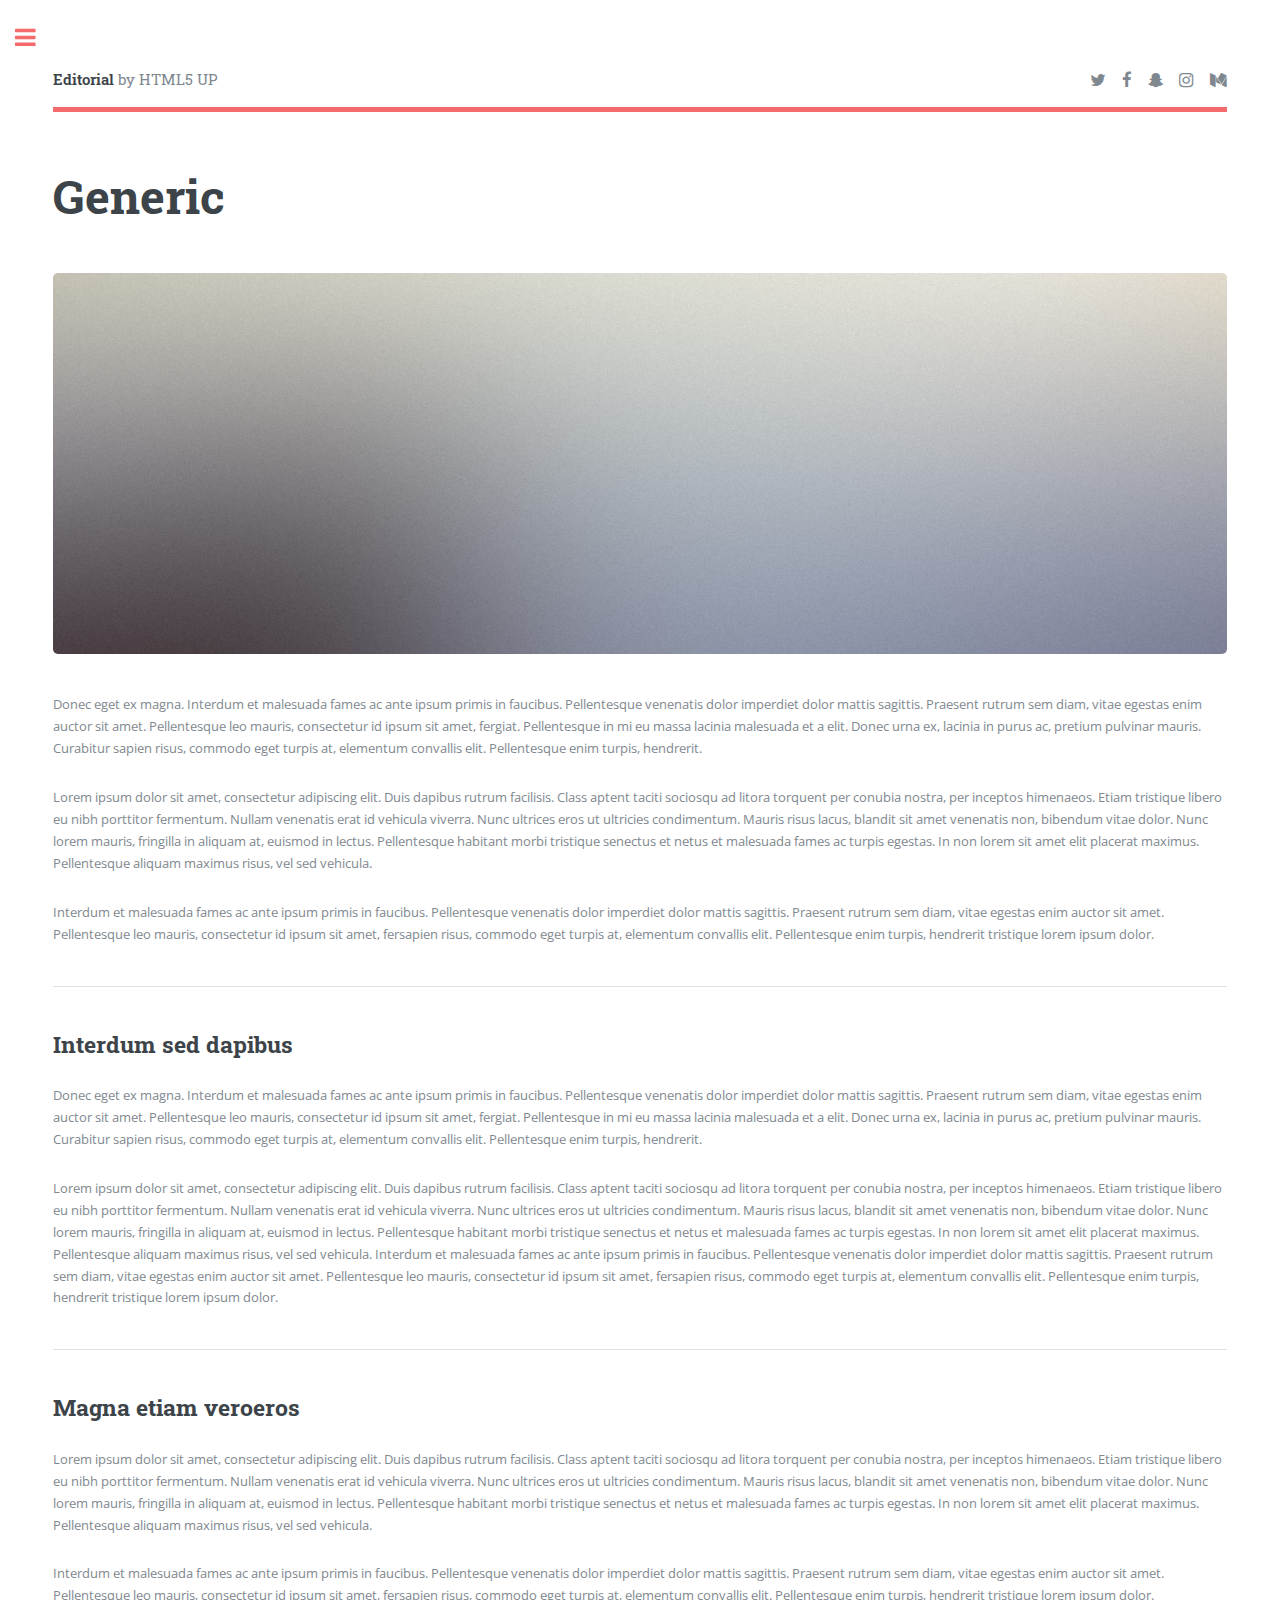
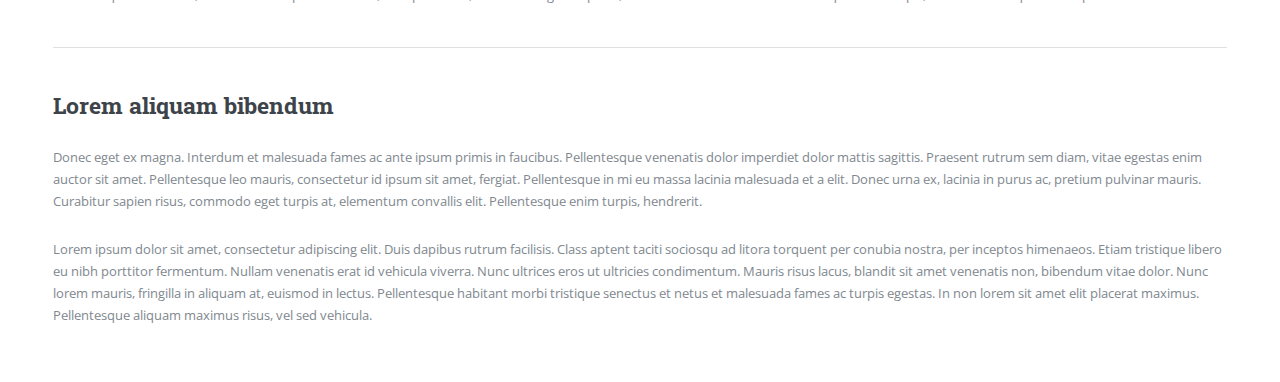
<file: bcup/generic.html>
<!DOCTYPE HTML>
<!--
	Editorial by HTML5 UP
	html5up.net | @ajlkn
	Free for personal and commercial use under the CCA 3.0 license (html5up.net/license)
-->
<html>
	<head>
		<title>Generic - Editorial by HTML5 UP</title>
		<meta charset="utf-8" />
		<meta name="viewport" content="width=device-width, initial-scale=1, user-scalable=no" />
		<!--[if lte IE 8]><script src="assets/js/ie/html5shiv.js"></script><![endif]-->
		<link rel="stylesheet" href="assets/css/main.css" />
		<!--[if lte IE 9]><link rel="stylesheet" href="assets/css/ie9.css" /><![endif]-->
		<!--[if lte IE 8]><link rel="stylesheet" href="assets/css/ie8.css" /><![endif]-->
	</head>
	<body>

		<!-- Wrapper -->
			<div id="wrapper">

				<!-- Main -->
					<div id="main">
						<div class="inner">

							<!-- Header -->
								<header id="header">
									<a href="index.html" class="logo"><strong>Editorial</strong> by HTML5 UP</a>
									<ul class="icons">
										<li><a href="#" class="icon fa-twitter"><span class="label">Twitter</span></a></li>
										<li><a href="#" class="icon fa-facebook"><span class="label">Facebook</span></a></li>
										<li><a href="#" class="icon fa-snapchat-ghost"><span class="label">Snapchat</span></a></li>
										<li><a href="#" class="icon fa-instagram"><span class="label">Instagram</span></a></li>
										<li><a href="#" class="icon fa-medium"><span class="label">Medium</span></a></li>
									</ul>
								</header>

							<!-- Content -->
								<section>
									<header class="main">
										<h1>Generic</h1>
									</header>

									<span class="image main"><img src="images/pic11.jpg" alt="" /></span>

									<p>Donec eget ex magna. Interdum et malesuada fames ac ante ipsum primis in faucibus. Pellentesque venenatis dolor imperdiet dolor mattis sagittis. Praesent rutrum sem diam, vitae egestas enim auctor sit amet. Pellentesque leo mauris, consectetur id ipsum sit amet, fergiat. Pellentesque in mi eu massa lacinia malesuada et a elit. Donec urna ex, lacinia in purus ac, pretium pulvinar mauris. Curabitur sapien risus, commodo eget turpis at, elementum convallis elit. Pellentesque enim turpis, hendrerit.</p>
									<p>Lorem ipsum dolor sit amet, consectetur adipiscing elit. Duis dapibus rutrum facilisis. Class aptent taciti sociosqu ad litora torquent per conubia nostra, per inceptos himenaeos. Etiam tristique libero eu nibh porttitor fermentum. Nullam venenatis erat id vehicula viverra. Nunc ultrices eros ut ultricies condimentum. Mauris risus lacus, blandit sit amet venenatis non, bibendum vitae dolor. Nunc lorem mauris, fringilla in aliquam at, euismod in lectus. Pellentesque habitant morbi tristique senectus et netus et malesuada fames ac turpis egestas. In non lorem sit amet elit placerat maximus. Pellentesque aliquam maximus risus, vel sed vehicula.</p>
									<p>Interdum et malesuada fames ac ante ipsum primis in faucibus. Pellentesque venenatis dolor imperdiet dolor mattis sagittis. Praesent rutrum sem diam, vitae egestas enim auctor sit amet. Pellentesque leo mauris, consectetur id ipsum sit amet, fersapien risus, commodo eget turpis at, elementum convallis elit. Pellentesque enim turpis, hendrerit tristique lorem ipsum dolor.</p>

									<hr class="major" />

									<h2>Interdum sed dapibus</h2>
									<p>Donec eget ex magna. Interdum et malesuada fames ac ante ipsum primis in faucibus. Pellentesque venenatis dolor imperdiet dolor mattis sagittis. Praesent rutrum sem diam, vitae egestas enim auctor sit amet. Pellentesque leo mauris, consectetur id ipsum sit amet, fergiat. Pellentesque in mi eu massa lacinia malesuada et a elit. Donec urna ex, lacinia in purus ac, pretium pulvinar mauris. Curabitur sapien risus, commodo eget turpis at, elementum convallis elit. Pellentesque enim turpis, hendrerit.</p>
									<p>Lorem ipsum dolor sit amet, consectetur adipiscing elit. Duis dapibus rutrum facilisis. Class aptent taciti sociosqu ad litora torquent per conubia nostra, per inceptos himenaeos. Etiam tristique libero eu nibh porttitor fermentum. Nullam venenatis erat id vehicula viverra. Nunc ultrices eros ut ultricies condimentum. Mauris risus lacus, blandit sit amet venenatis non, bibendum vitae dolor. Nunc lorem mauris, fringilla in aliquam at, euismod in lectus. Pellentesque habitant morbi tristique senectus et netus et malesuada fames ac turpis egestas. In non lorem sit amet elit placerat maximus. Pellentesque aliquam maximus risus, vel sed vehicula. Interdum et malesuada fames ac ante ipsum primis in faucibus. Pellentesque venenatis dolor imperdiet dolor mattis sagittis. Praesent rutrum sem diam, vitae egestas enim auctor sit amet. Pellentesque leo mauris, consectetur id ipsum sit amet, fersapien risus, commodo eget turpis at, elementum convallis elit. Pellentesque enim turpis, hendrerit tristique lorem ipsum dolor.</p>

									<hr class="major" />

									<h2>Magna etiam veroeros</h2>
									<p>Lorem ipsum dolor sit amet, consectetur adipiscing elit. Duis dapibus rutrum facilisis. Class aptent taciti sociosqu ad litora torquent per conubia nostra, per inceptos himenaeos. Etiam tristique libero eu nibh porttitor fermentum. Nullam venenatis erat id vehicula viverra. Nunc ultrices eros ut ultricies condimentum. Mauris risus lacus, blandit sit amet venenatis non, bibendum vitae dolor. Nunc lorem mauris, fringilla in aliquam at, euismod in lectus. Pellentesque habitant morbi tristique senectus et netus et malesuada fames ac turpis egestas. In non lorem sit amet elit placerat maximus. Pellentesque aliquam maximus risus, vel sed vehicula.</p>
									<p>Interdum et malesuada fames ac ante ipsum primis in faucibus. Pellentesque venenatis dolor imperdiet dolor mattis sagittis. Praesent rutrum sem diam, vitae egestas enim auctor sit amet. Pellentesque leo mauris, consectetur id ipsum sit amet, fersapien risus, commodo eget turpis at, elementum convallis elit. Pellentesque enim turpis, hendrerit tristique lorem ipsum dolor.</p>

									<hr class="major" />

									<h2>Lorem aliquam bibendum</h2>
									<p>Donec eget ex magna. Interdum et malesuada fames ac ante ipsum primis in faucibus. Pellentesque venenatis dolor imperdiet dolor mattis sagittis. Praesent rutrum sem diam, vitae egestas enim auctor sit amet. Pellentesque leo mauris, consectetur id ipsum sit amet, fergiat. Pellentesque in mi eu massa lacinia malesuada et a elit. Donec urna ex, lacinia in purus ac, pretium pulvinar mauris. Curabitur sapien risus, commodo eget turpis at, elementum convallis elit. Pellentesque enim turpis, hendrerit.</p>
									<p>Lorem ipsum dolor sit amet, consectetur adipiscing elit. Duis dapibus rutrum facilisis. Class aptent taciti sociosqu ad litora torquent per conubia nostra, per inceptos himenaeos. Etiam tristique libero eu nibh porttitor fermentum. Nullam venenatis erat id vehicula viverra. Nunc ultrices eros ut ultricies condimentum. Mauris risus lacus, blandit sit amet venenatis non, bibendum vitae dolor. Nunc lorem mauris, fringilla in aliquam at, euismod in lectus. Pellentesque habitant morbi tristique senectus et netus et malesuada fames ac turpis egestas. In non lorem sit amet elit placerat maximus. Pellentesque aliquam maximus risus, vel sed vehicula.</p>

								</section>

						</div>
					</div>

				<!-- Sidebar -->
					<div id="sidebar">
						<div class="inner">

							<!-- Search -->
								<section id="search" class="alt">
									<form method="post" action="#">
										<input type="text" name="query" id="query" placeholder="Search" />
									</form>
								</section>

							<!-- Menu -->
								<nav id="menu">
									<header class="major">
										<h2>Menu</h2>
									</header>
									<ul>
										<li><a href="index.html">Homepage</a></li>
										<li><a href="generic.html">Generic</a></li>
										<li><a href="elements.html">Elements</a></li>
										<li>
											<span class="opener">Submenu</span>
											<ul>
												<li><a href="#">Lorem Dolor</a></li>
												<li><a href="#">Ipsum Adipiscing</a></li>
												<li><a href="#">Tempus Magna</a></li>
												<li><a href="#">Feugiat Veroeros</a></li>
											</ul>
										</li>
										<li><a href="#">Etiam Dolore</a></li>
										<li><a href="#">Adipiscing</a></li>
										<li>
											<span class="opener">Another Submenu</span>
											<ul>
												<li><a href="#">Lorem Dolor</a></li>
												<li><a href="#">Ipsum Adipiscing</a></li>
												<li><a href="#">Tempus Magna</a></li>
												<li><a href="#">Feugiat Veroeros</a></li>
											</ul>
										</li>
										<li><a href="#">Maximus Erat</a></li>
										<li><a href="#">Sapien Mauris</a></li>
										<li><a href="#">Amet Lacinia</a></li>
									</ul>
								</nav>

							<!-- Section -->
								<section>
									<header class="major">
										<h2>Ante interdum</h2>
									</header>
									<div class="mini-posts">
										<article>
											<a href="#" class="image"><img src="images/pic07.jpg" alt="" /></a>
											<p>Aenean ornare velit lacus, ac varius enim lorem ullamcorper dolore aliquam.</p>
										</article>
										<article>
											<a href="#" class="image"><img src="images/pic08.jpg" alt="" /></a>
											<p>Aenean ornare velit lacus, ac varius enim lorem ullamcorper dolore aliquam.</p>
										</article>
										<article>
											<a href="#" class="image"><img src="images/pic09.jpg" alt="" /></a>
											<p>Aenean ornare velit lacus, ac varius enim lorem ullamcorper dolore aliquam.</p>
										</article>
									</div>
									<ul class="actions">
										<li><a href="#" class="button">More</a></li>
									</ul>
								</section>

							<!-- Section -->
								<section>
									<header class="major">
										<h2>Get in touch</h2>
									</header>
									<p>Sed varius enim lorem ullamcorper dolore aliquam aenean ornare velit lacus, ac varius enim lorem ullamcorper dolore. Proin sed aliquam facilisis ante interdum. Sed nulla amet lorem feugiat tempus aliquam.</p>
									<ul class="contact">
										<li class="fa-envelope-o"><a href="#">information@untitled.tld</a></li>
										<li class="fa-phone">(000) 000-0000</li>
										<li class="fa-home">1234 Somewhere Road #8254<br />
										Nashville, TN 00000-0000</li>
									</ul>
								</section>

							<!-- Footer -->
								<footer id="footer">
									<p class="copyright">&copy; Untitled. All rights reserved. Demo Images: <a href="https://unsplash.com">Unsplash</a>. Design: <a href="https://html5up.net">HTML5 UP</a>.</p>
								</footer>

						</div>
					</div>

			</div>

		<!-- Scripts -->
			<script src="assets/js/jquery.min.js"></script>
			<script src="assets/js/skel.min.js"></script>
			<script src="assets/js/util.js"></script>
			<!--[if lte IE 8]><script src="assets/js/ie/respond.min.js"></script><![endif]-->
			<script src="assets/js/main.js"></script>

	</body>
</html>
</file>
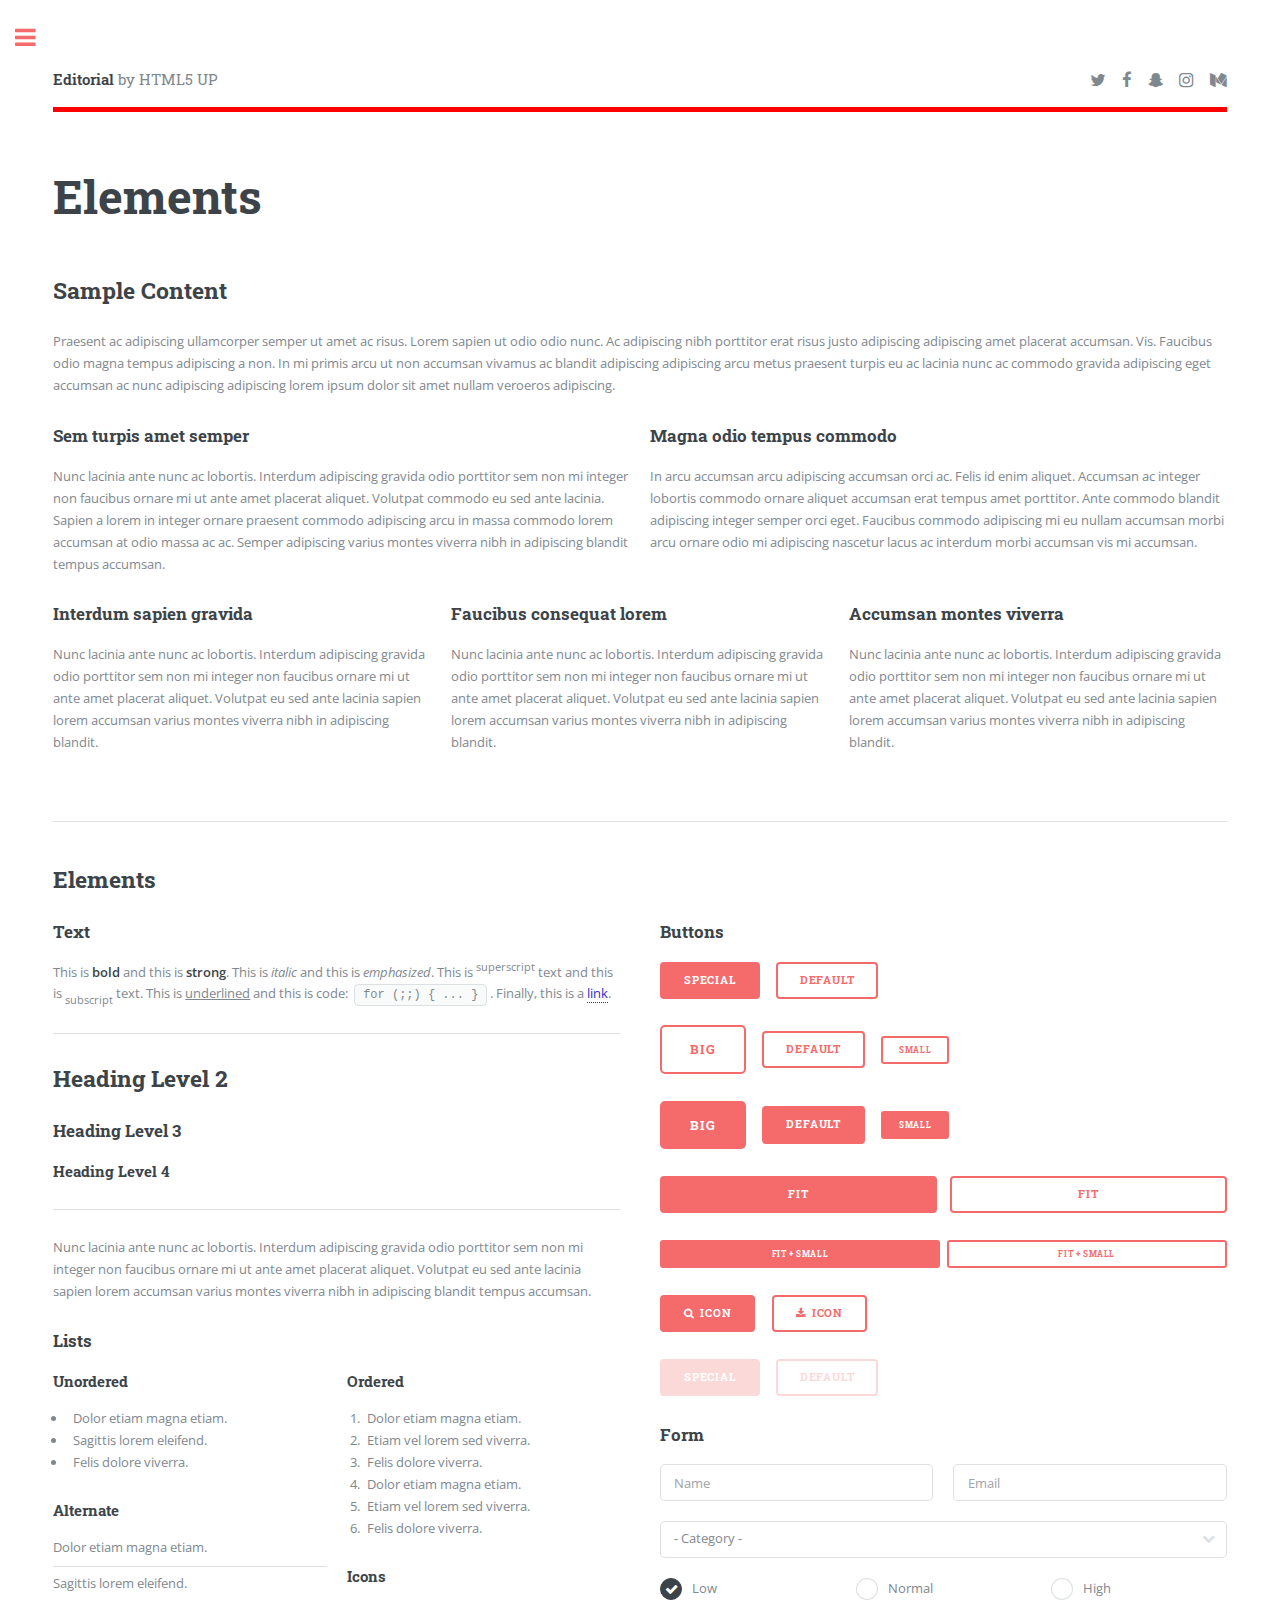
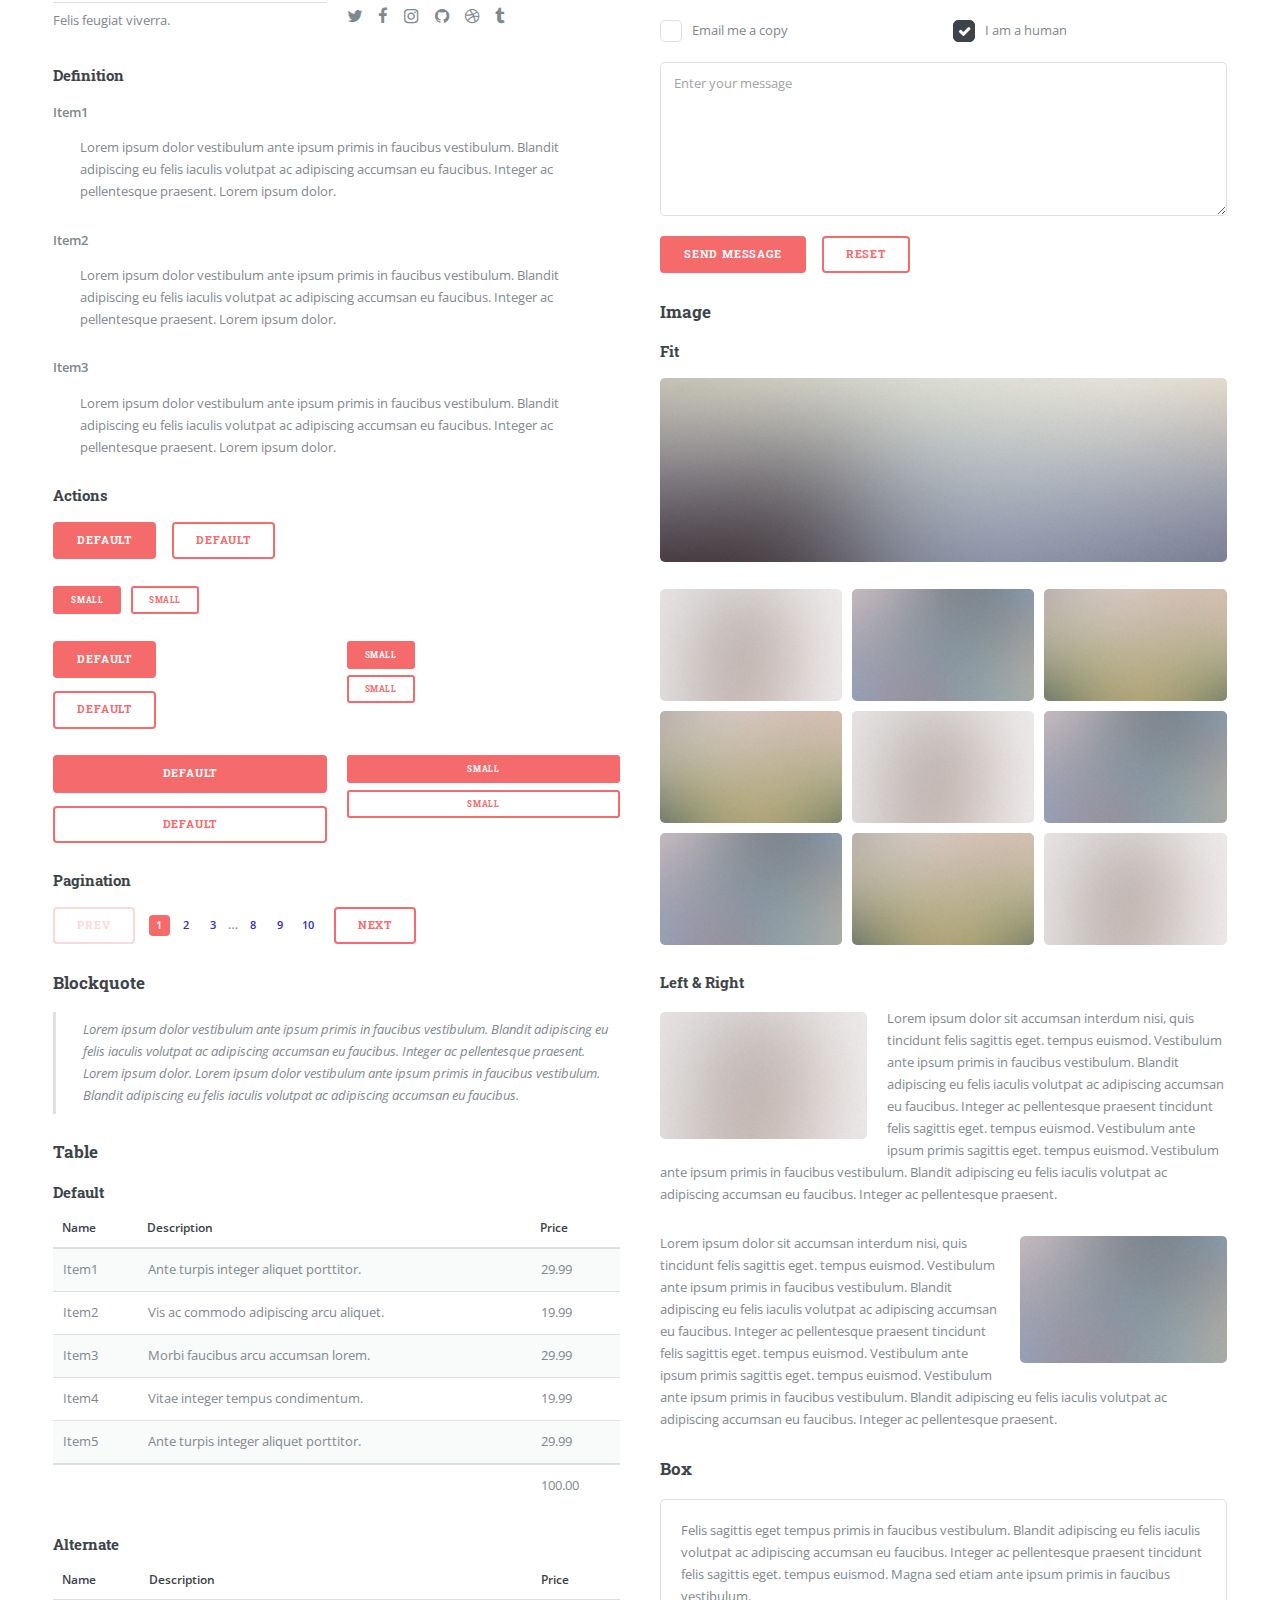
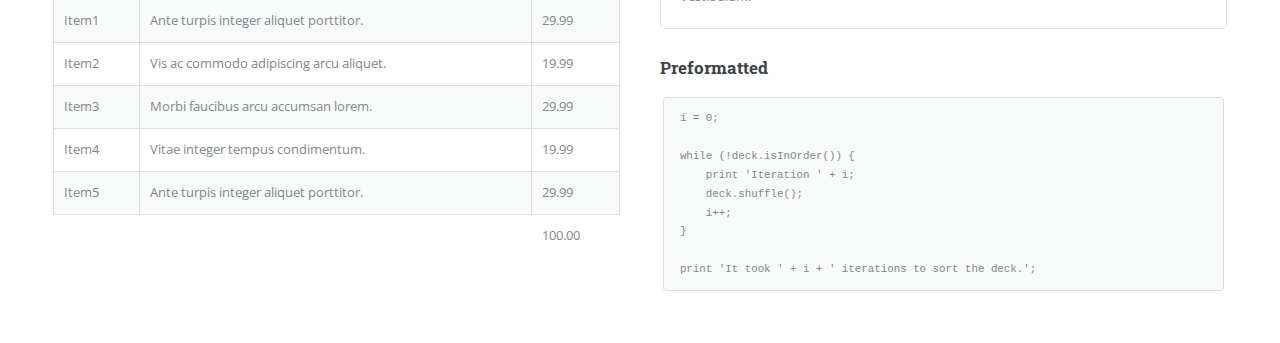
<file: view/elements.html>
<!DOCTYPE HTML>
<!--
	Editorial by HTML5 UP
	html5up.net | @ajlkn
	Free for personal and commercial use under the CCA 3.0 license (html5up.net/license)
-->
<html>
	<head>
		<title>Elements - Editorial by HTML5 UP</title>
		<meta charset='utf-8' />
		<meta name='viewport' content='width=device-width, initial-scale=1, user-scalable=no' />
		<!--[if lte IE 8]><script src='assets/js/ie/html5shiv.js'></script><![endif]-->
		<link rel='stylesheet' href='assets/css/main.css' />
		<!--[if lte IE 9]><link rel='stylesheet' href='assets/css/ie9.css' /><![endif]-->
		<!--[if lte IE 8]><link rel='stylesheet' href='assets/css/ie8.css' /><![endif]-->
	</head>
	<body>

		<!-- Wrapper -->
			<div id='wrapper'>

				<!-- Main -->
					<div id='main'>
						<div class='inner'>

							<!-- Header -->
								<header id='header'>
									<a href='index.html' class='logo'><strong>Editorial</strong> by HTML5 UP</a>
									<ul class='icons'>
										<li><a href='#' class='icon fa-twitter'><span class='label'>Twitter</span></a></li>
										<li><a href='#' class='icon fa-facebook'><span class='label'>Facebook</span></a></li>
										<li><a href='#' class='icon fa-snapchat-ghost'><span class='label'>Snapchat</span></a></li>
										<li><a href='#' class='icon fa-instagram'><span class='label'>Instagram</span></a></li>
										<li><a href='#' class='icon fa-medium'><span class='label'>Medium</span></a></li>
									</ul>
								</header>

							<!-- Content -->
								<section>
									<header class='main'>
										<h1>Elements</h1>
									</header>

									<!-- Content -->
										<h2 id='content'>Sample Content</h2>
										<p>Praesent ac adipiscing ullamcorper semper ut amet ac risus. Lorem sapien ut odio odio nunc. Ac adipiscing nibh porttitor erat risus justo adipiscing adipiscing amet placerat accumsan. Vis. Faucibus odio magna tempus adipiscing a non. In mi primis arcu ut non accumsan vivamus ac blandit adipiscing adipiscing arcu metus praesent turpis eu ac lacinia nunc ac commodo gravida adipiscing eget accumsan ac nunc adipiscing adipiscing lorem ipsum dolor sit amet nullam veroeros adipiscing.</p>
										<div class='row'>
											<div class='6u 12u$(small)'>
												<h3>Sem turpis amet semper</h3>
												<p>Nunc lacinia ante nunc ac lobortis. Interdum adipiscing gravida odio porttitor sem non mi integer non faucibus ornare mi ut ante amet placerat aliquet. Volutpat commodo eu sed ante lacinia. Sapien a lorem in integer ornare praesent commodo adipiscing arcu in massa commodo lorem accumsan at odio massa ac ac. Semper adipiscing varius montes viverra nibh in adipiscing blandit tempus accumsan.</p>
											</div>
											<div class='6u$ 12u$(small)'>
												<h3>Magna odio tempus commodo</h3>
												<p>In arcu accumsan arcu adipiscing accumsan orci ac. Felis id enim aliquet. Accumsan ac integer lobortis commodo ornare aliquet accumsan erat tempus amet porttitor. Ante commodo blandit adipiscing integer semper orci eget. Faucibus commodo adipiscing mi eu nullam accumsan morbi arcu ornare odio mi adipiscing nascetur lacus ac interdum morbi accumsan vis mi accumsan.</p>
											</div>
											<!-- Break -->
											<div class='4u 12u$(medium)'>
												<h3>Interdum sapien gravida</h3>
												<p>Nunc lacinia ante nunc ac lobortis. Interdum adipiscing gravida odio porttitor sem non mi integer non faucibus ornare mi ut ante amet placerat aliquet. Volutpat eu sed ante lacinia sapien lorem accumsan varius montes viverra nibh in adipiscing blandit.</p>
											</div>
											<div class='4u 12u$(medium)'>
												<h3>Faucibus consequat lorem</h3>
												<p>Nunc lacinia ante nunc ac lobortis. Interdum adipiscing gravida odio porttitor sem non mi integer non faucibus ornare mi ut ante amet placerat aliquet. Volutpat eu sed ante lacinia sapien lorem accumsan varius montes viverra nibh in adipiscing blandit.</p>
											</div>
											<div class='4u$ 12u$(medium)'>
												<h3>Accumsan montes viverra</h3>
												<p>Nunc lacinia ante nunc ac lobortis. Interdum adipiscing gravida odio porttitor sem non mi integer non faucibus ornare mi ut ante amet placerat aliquet. Volutpat eu sed ante lacinia sapien lorem accumsan varius montes viverra nibh in adipiscing blandit.</p>
											</div>
										</div>

									<hr class='major' />

									<!-- Elements -->
										<h2 id='elements'>Elements</h2>
										<div class='row 200%'>
											<div class='6u 12u$(medium)'>

												<!-- Text stuff -->
													<h3>Text</h3>
													<p>This is <b>bold</b> and this is <strong>strong</strong>. This is <i>italic</i> and this is <em>emphasized</em>.
													This is <sup>superscript</sup> text and this is <sub>subscript</sub> text.
													This is <u>underlined</u> and this is code: <code>for (;;) { ... }</code>.
													Finally, this is a <a href='#'>link</a>.</p>
													<hr />
													<h2>Heading Level 2</h2>
													<h3>Heading Level 3</h3>
													<h4>Heading Level 4</h4>
													<hr />
													<p>Nunc lacinia ante nunc ac lobortis. Interdum adipiscing gravida odio porttitor sem non mi integer non faucibus ornare mi ut ante amet placerat aliquet. Volutpat eu sed ante lacinia sapien lorem accumsan varius montes viverra nibh in adipiscing blandit tempus accumsan.</p>

												<!-- Lists -->
													<h3>Lists</h3>
													<div class='row'>
														<div class='6u 12u$(small)'>

															<h4>Unordered</h4>
															<ul>
																<li>Dolor etiam magna etiam.</li>
																<li>Sagittis lorem eleifend.</li>
																<li>Felis dolore viverra.</li>
															</ul>

															<h4>Alternate</h4>
															<ul class='alt'>
																<li>Dolor etiam magna etiam.</li>
																<li>Sagittis lorem eleifend.</li>
																<li>Felis feugiat viverra.</li>
															</ul>

														</div>
														<div class='6u$ 12u$(small)'>

															<h4>Ordered</h4>
															<ol>
																<li>Dolor etiam magna etiam.</li>
																<li>Etiam vel lorem sed viverra.</li>
																<li>Felis dolore viverra.</li>
																<li>Dolor etiam magna etiam.</li>
																<li>Etiam vel lorem sed viverra.</li>
																<li>Felis dolore viverra.</li>
															</ol>

															<h4>Icons</h4>
															<ul class='icons'>
																<li><a href='#' class='icon fa-twitter'><span class='label'>Twitter</span></a></li>
																<li><a href='#' class='icon fa-facebook'><span class='label'>Facebook</span></a></li>
																<li><a href='#' class='icon fa-instagram'><span class='label'>Instagram</span></a></li>
																<li><a href='#' class='icon fa-github'><span class='label'>Github</span></a></li>
																<li><a href='#' class='icon fa-dribbble'><span class='label'>Dribbble</span></a></li>
																<li><a href='#' class='icon fa-tumblr'><span class='label'>Tumblr</span></a></li>
															</ul>

														</div>
													</div>
													<h4>Definition</h4>
													<dl>
														<dt>Item1</dt>
														<dd>
															<p>Lorem ipsum dolor vestibulum ante ipsum primis in faucibus vestibulum. Blandit adipiscing eu felis iaculis volutpat ac adipiscing accumsan eu faucibus. Integer ac pellentesque praesent. Lorem ipsum dolor.</p>
														</dd>
														<dt>Item2</dt>
														<dd>
															<p>Lorem ipsum dolor vestibulum ante ipsum primis in faucibus vestibulum. Blandit adipiscing eu felis iaculis volutpat ac adipiscing accumsan eu faucibus. Integer ac pellentesque praesent. Lorem ipsum dolor.</p>
														</dd>
														<dt>Item3</dt>
														<dd>
															<p>Lorem ipsum dolor vestibulum ante ipsum primis in faucibus vestibulum. Blandit adipiscing eu felis iaculis volutpat ac adipiscing accumsan eu faucibus. Integer ac pellentesque praesent. Lorem ipsum dolor.</p>
														</dd>
													</dl>

													<h4>Actions</h4>
													<ul class='actions'>
														<li><a href='#' class='button special'>Default</a></li>
														<li><a href='#' class='button'>Default</a></li>
													</ul>
													<ul class='actions small'>
														<li><a href='#' class='button special small'>Small</a></li>
														<li><a href='#' class='button small'>Small</a></li>
													</ul>
													<div class='row'>
														<div class='6u 12u$(small)'>
															<ul class='actions vertical'>
																<li><a href='#' class='button special'>Default</a></li>
																<li><a href='#' class='button'>Default</a></li>
															</ul>
														</div>
														<div class='6u$ 12u$(small)'>
															<ul class='actions vertical small'>
																<li><a href='#' class='button special small'>Small</a></li>
																<li><a href='#' class='button small'>Small</a></li>
															</ul>
														</div>
														<div class='6u 12u$(small)'>
															<ul class='actions vertical'>
																<li><a href='#' class='button special fit'>Default</a></li>
																<li><a href='#' class='button fit'>Default</a></li>
															</ul>
														</div>
														<div class='6u$ 12u$(small)'>
															<ul class='actions vertical small'>
																<li><a href='#' class='button special small fit'>Small</a></li>
																<li><a href='#' class='button small fit'>Small</a></li>
															</ul>
														</div>
													</div>

													<h4>Pagination</h4>
													<ul class='pagination'>
														<li><span class='button disabled'>Prev</span></li>
														<li><a href='#' class='page active'>1</a></li>
														<li><a href='#' class='page'>2</a></li>
														<li><a href='#' class='page'>3</a></li>
														<li><span>&hellip;</span></li>
														<li><a href='#' class='page'>8</a></li>
														<li><a href='#' class='page'>9</a></li>
														<li><a href='#' class='page'>10</a></li>
														<li><a href='#' class='button'>Next</a></li>
													</ul>

												<!-- Blockquote -->
													<h3>Blockquote</h3>
													<blockquote>Lorem ipsum dolor vestibulum ante ipsum primis in faucibus vestibulum. Blandit adipiscing eu felis iaculis volutpat ac adipiscing accumsan eu faucibus. Integer ac pellentesque praesent. Lorem ipsum dolor. Lorem ipsum dolor vestibulum ante ipsum primis in faucibus vestibulum. Blandit adipiscing eu felis iaculis volutpat ac adipiscing accumsan eu faucibus.</blockquote>

												<!-- Table -->
													<h3>Table</h3>

													<h4>Default</h4>
													<div class='table-wrapper'>
														<table>
															<thead>
																<tr>
																	<th>Name</th>
																	<th>Description</th>
																	<th>Price</th>
																</tr>
															</thead>
															<tbody>
																<tr>
																	<td>Item1</td>
																	<td>Ante turpis integer aliquet porttitor.</td>
																	<td>29.99</td>
																</tr>
																<tr>
																	<td>Item2</td>
																	<td>Vis ac commodo adipiscing arcu aliquet.</td>
																	<td>19.99</td>
																</tr>
																<tr>
																	<td>Item3</td>
																	<td> Morbi faucibus arcu accumsan lorem.</td>
																	<td>29.99</td>
																</tr>
																<tr>
																	<td>Item4</td>
																	<td>Vitae integer tempus condimentum.</td>
																	<td>19.99</td>
																</tr>
																<tr>
																	<td>Item5</td>
																	<td>Ante turpis integer aliquet porttitor.</td>
																	<td>29.99</td>
																</tr>
															</tbody>
															<tfoot>
																<tr>
																	<td colspan='2'></td>
																	<td>100.00</td>
																</tr>
															</tfoot>
														</table>
													</div>

													<h4>Alternate</h4>
													<div class='table-wrapper'>
														<table class='alt'>
															<thead>
																<tr>
																	<th>Name</th>
																	<th>Description</th>
																	<th>Price</th>
																</tr>
															</thead>
															<tbody>
																<tr>
																	<td>Item1</td>
																	<td>Ante turpis integer aliquet porttitor.</td>
																	<td>29.99</td>
																</tr>
																<tr>
																	<td>Item2</td>
																	<td>Vis ac commodo adipiscing arcu aliquet.</td>
																	<td>19.99</td>
																</tr>
																<tr>
																	<td>Item3</td>
																	<td> Morbi faucibus arcu accumsan lorem.</td>
																	<td>29.99</td>
																</tr>
																<tr>
																	<td>Item4</td>
																	<td>Vitae integer tempus condimentum.</td>
																	<td>19.99</td>
																</tr>
																<tr>
																	<td>Item5</td>
																	<td>Ante turpis integer aliquet porttitor.</td>
																	<td>29.99</td>
																</tr>
															</tbody>
															<tfoot>
																<tr>
																	<td colspan='2'></td>
																	<td>100.00</td>
																</tr>
															</tfoot>
														</table>
													</div>

											</div>
											<div class='6u$ 12u$(medium)'>

												<!-- Buttons -->
													<h3>Buttons</h3>
													<ul class='actions'>
														<li><a href='#' class='button special'>Special</a></li>
														<li><a href='#' class='button'>Default</a></li>
													</ul>
													<ul class='actions'>
														<li><a href='#' class='button big'>Big</a></li>
														<li><a href='#' class='button'>Default</a></li>
														<li><a href='#' class='button small'>Small</a></li>
													</ul>
													<ul class='actions'>
														<li><a href='#' class='button special big'>Big</a></li>
														<li><a href='#' class='button special'>Default</a></li>
														<li><a href='#' class='button special small'>Small</a></li>
													</ul>
													<ul class='actions fit'>
														<li><a href='#' class='button special fit'>Fit</a></li>
														<li><a href='#' class='button fit'>Fit</a></li>
													</ul>
													<ul class='actions fit small'>
														<li><a href='#' class='button special fit small'>Fit + Small</a></li>
														<li><a href='#' class='button fit small'>Fit + Small</a></li>
													</ul>
													<ul class='actions'>
														<li><a href='#' class='button special icon fa-search'>Icon</a></li>
														<li><a href='#' class='button icon fa-download'>Icon</a></li>
													</ul>
													<ul class='actions'>
														<li><span class='button special disabled'>Special</span></li>
														<li><span class='button disabled'>Default</span></li>
													</ul>

												<!-- Form -->
													<h3>Form</h3>

													<form method='post' action='#'>
														<div class='row uniform'>
															<div class='6u 12u$(xsmall)'>
																<input type='text' name='demo-name' id='demo-name' value='' placeholder='Name' />
															</div>
															<div class='6u$ 12u$(xsmall)'>
																<input type='email' name='demo-email' id='demo-email' value='' placeholder='Email' />
															</div>
															<!-- Break -->
															<div class='12u$'>
																<div class='select-wrapper'>
																	<select name='demo-category' id='demo-category'>
																		<option value=''>- Category -</option>
																		<option value='1'>Manufacturing</option>
																		<option value='1'>Shipping</option>
																		<option value='1'>Administration</option>
																		<option value='1'>Human Resources</option>
																	</select>
																</div>
															</div>
															<!-- Break -->
															<div class='4u 12u$(small)'>
																<input type='radio' id='demo-priority-low' name='demo-priority' checked>
																<label for='demo-priority-low'>Low</label>
															</div>
															<div class='4u 12u$(small)'>
																<input type='radio' id='demo-priority-normal' name='demo-priority'>
																<label for='demo-priority-normal'>Normal</label>
															</div>
															<div class='4u$ 12u$(small)'>
																<input type='radio' id='demo-priority-high' name='demo-priority'>
																<label for='demo-priority-high'>High</label>
															</div>
															<!-- Break -->
															<div class='6u 12u$(small)'>
																<input type='checkbox' id='demo-copy' name='demo-copy'>
																<label for='demo-copy'>Email me a copy</label>
															</div>
															<div class='6u$ 12u$(small)'>
																<input type='checkbox' id='demo-human' name='demo-human' checked>
																<label for='demo-human'>I am a human</label>
															</div>
															<!-- Break -->
															<div class='12u$'>
																<textarea name='demo-message' id='demo-message' placeholder='Enter your message' rows='6'></textarea>
															</div>
															<!-- Break -->
															<div class='12u$'>
																<ul class='actions'>
																	<li><input type='submit' value='Send Message' class='special' /></li>
																	<li><input type='reset' value='Reset' /></li>
																</ul>
															</div>
														</div>
													</form>

												<!-- Image -->
													<h3>Image</h3>

													<h4>Fit</h4>
													<span class='image fit'><img src='images/pic11.jpg' alt='' /></span>
													<div class='box alt'>
														<div class='row 50% uniform'>
															<div class='4u'><span class='image fit'><img src='images/pic01.jpg' alt='' /></span></div>
															<div class='4u'><span class='image fit'><img src='images/pic02.jpg' alt='' /></span></div>
															<div class='4u$'><span class='image fit'><img src='images/pic03.jpg' alt='' /></span></div>
															<!-- Break -->
															<div class='4u'><span class='image fit'><img src='images/pic03.jpg' alt='' /></span></div>
															<div class='4u'><span class='image fit'><img src='images/pic01.jpg' alt='' /></span></div>
															<div class='4u$'><span class='image fit'><img src='images/pic02.jpg' alt='' /></span></div>
															<!-- Break -->
															<div class='4u'><span class='image fit'><img src='images/pic02.jpg' alt='' /></span></div>
															<div class='4u'><span class='image fit'><img src='images/pic03.jpg' alt='' /></span></div>
															<div class='4u$'><span class='image fit'><img src='images/pic01.jpg' alt='' /></span></div>
														</div>
													</div>

													<h4>Left &amp; Right</h4>
													<p><span class='image left'><img src='images/pic01.jpg' alt='' /></span>Lorem ipsum dolor sit accumsan interdum nisi, quis tincidunt felis sagittis eget. tempus euismod. Vestibulum ante ipsum primis in faucibus vestibulum. Blandit adipiscing eu felis iaculis volutpat ac adipiscing accumsan eu faucibus. Integer ac pellentesque praesent tincidunt felis sagittis eget. tempus euismod. Vestibulum ante ipsum primis sagittis eget. tempus euismod. Vestibulum ante ipsum primis in faucibus vestibulum. Blandit adipiscing eu felis iaculis volutpat ac adipiscing accumsan eu faucibus. Integer ac pellentesque praesent.</p>
													<p><span class='image right'><img src='images/pic02.jpg' alt='' /></span>Lorem ipsum dolor sit accumsan interdum nisi, quis tincidunt felis sagittis eget. tempus euismod. Vestibulum ante ipsum primis in faucibus vestibulum. Blandit adipiscing eu felis iaculis volutpat ac adipiscing accumsan eu faucibus. Integer ac pellentesque praesent tincidunt felis sagittis eget. tempus euismod. Vestibulum ante ipsum primis sagittis eget. tempus euismod. Vestibulum ante ipsum primis in faucibus vestibulum. Blandit adipiscing eu felis iaculis volutpat ac adipiscing accumsan eu faucibus. Integer ac pellentesque praesent.</p>

												<!-- Box -->
													<h3>Box</h3>
													<div class='box'>
														<p>Felis sagittis eget tempus primis in faucibus vestibulum. Blandit adipiscing eu felis iaculis volutpat ac adipiscing accumsan eu faucibus. Integer ac pellentesque praesent tincidunt felis sagittis eget. tempus euismod. Magna sed etiam ante ipsum primis in faucibus vestibulum.</p>
													</div>

												<!-- Preformatted Code -->
													<h3>Preformatted</h3>
													<pre><code>i = 0;

while (!deck.isInOrder()) {
    print 'Iteration ' + i;
    deck.shuffle();
    i++;
}

print 'It took ' + i + ' iterations to sort the deck.';
</code></pre>

											</div>
										</div>

								</section>

						</div>
					</div>

				<!-- Sidebar -->
					<div id='sidebar'>
						<div class='inner'>

							<!-- Search -->
								<section id='search' class='alt'>
									<form method='post' action='#'>
										<input type='text' name='query' id='query' placeholder='Search' />
									</form>
								</section>

							<!-- Menu -->
								<nav id='menu'>
									<header class='major'>
										<h2>Menu</h2>
									</header>
									<ul>
										<li><a href='index.html'>Homepage</a></li>
										<li><a href='generic.html'>Generic</a></li>
										<li><a href='elements.html'>Elements</a></li>
										<li>
											<span class='opener'>Submenu</span>
											<ul>
												<li><a href='#'>Lorem Dolor</a></li>
												<li><a href='#'>Ipsum Adipiscing</a></li>
												<li><a href='#'>Tempus Magna</a></li>
												<li><a href='#'>Feugiat Veroeros</a></li>
											</ul>
										</li>
										<li><a href='#'>Etiam Dolore</a></li>
										<li><a href='#'>Adipiscing</a></li>
										<li>
											<span class='opener'>Another Submenu</span>
											<ul>
												<li><a href='#'>Lorem Dolor</a></li>
												<li><a href='#'>Ipsum Adipiscing</a></li>
												<li><a href='#'>Tempus Magna</a></li>
												<li><a href='#'>Feugiat Veroeros</a></li>
											</ul>
										</li>
										<li><a href='#'>Maximus Erat</a></li>
										<li><a href='#'>Sapien Mauris</a></li>
										<li><a href='#'>Amet Lacinia</a></li>
									</ul>
								</nav>

							<!-- Section -->
								<section>
									<header class='major'>
										<h2>Ante interdum</h2>
									</header>
									<div class='mini-posts'>
										<article>
											<a href='#' class='image'><img src='images/pic07.jpg' alt='' /></a>
											<p>Aenean ornare velit lacus, ac varius enim lorem ullamcorper dolore aliquam.</p>
										</article>
										<article>
											<a href='#' class='image'><img src='images/pic08.jpg' alt='' /></a>
											<p>Aenean ornare velit lacus, ac varius enim lorem ullamcorper dolore aliquam.</p>
										</article>
										<article>
											<a href='#' class='image'><img src='images/pic09.jpg' alt='' /></a>
											<p>Aenean ornare velit lacus, ac varius enim lorem ullamcorper dolore aliquam.</p>
										</article>
									</div>
									<ul class='actions'>
										<li><a href='#' class='button'>More</a></li>
									</ul>
								</section>

							<!-- Section -->
								<section>
									<header class='major'>
										<h2>Get in touch</h2>
									</header>
									<p>Sed varius enim lorem ullamcorper dolore aliquam aenean ornare velit lacus, ac varius enim lorem ullamcorper dolore. Proin sed aliquam facilisis ante interdum. Sed nulla amet lorem feugiat tempus aliquam.</p>
									<ul class='contact'>
										<li class='fa-envelope-o'><a href='#'>information@untitled.tld</a></li>
										<li class='fa-phone'>(000) 000-0000</li>
										<li class='fa-home'>1234 Somewhere Road #8254<br />
										Nashville, TN 00000-0000</li>
									</ul>
								</section>

							<!-- Footer -->
								<footer id='footer'>
									<p class='copyright'>&copy; Untitled. All rights reserved. Demo Images: <a href='https://unsplash.com'>Unsplash</a>. Design: <a href='https://html5up.net'>HTML5 UP</a>.</p>
								</footer>

						</div>
					</div>

			</div>

		<!-- Scripts -->
			<script src='assets/js/jquery.min.js'></script>
			<script src='assets/js/skel.min.js'></script>
			<script src='assets/js/util.js'></script>
			<!--[if lte IE 8]><script src='assets/js/ie/respond.min.js'></script><![endif]-->
			<script src='assets/js/main.js'></script>

	</body>
</html>
</file>
<file: bcup/assets/css/ie9.css>
/*
	Editorial by HTML5 UP
	html5up.net | @ajlkn
	Free for personal and commercial use under the CCA 3.0 license (html5up.net/license)
*/

/* Features */

	.features:after {
		clear: both;
		content: '';
		display: block;
	}

	.features article {
		float: left;
	}

		.features article:after {
			clear: both;
			content: '';
			display: block;
		}

		.features article .icon {
			float: left;
		}

/* Posts */

	.posts:after {
		clear: both;
		content: '';
		display: block;
	}

	.posts article {
		float: left;
	}

/* Main */

	#main {
		padding-left: 24em;
	}

/* Sidebar */

	#sidebar {
		position: absolute;
		top: 0;
		left: 0;
		min-height: 100%;
		width: 24em;
	}

/* Banner */

	#banner:after {
		clear: both;
		content: '';
		display: block;
	}

	#banner .content {
		float: left;
		padding-right: 4em;
	}

	#banner .image {
		float: left;
		margin-left: 0;
	}
</file>
<file: view/assets/css/ie9.css>
/*
	Editorial by HTML5 UP
	html5up.net | @ajlkn
	Free for personal and commercial use under the CCA 3.0 license (html5up.net/license)
*/

/* Features */

	.features:after {
		clear: both;
		content: '';
		display: block;
	}

	.features article {
		float: left;
	}

		.features article:after {
			clear: both;
			content: '';
			display: block;
		}

		.features article .icon {
			float: left;
		}

/* Posts */

	.posts:after {
		clear: both;
		content: '';
		display: block;
	}

	.posts article {
		float: left;
	}

/* Main */

	#main {
		padding-left: 24em;
	}

/* Sidebar */

	#sidebar {
		position: absolute;
		top: 0;
		left: 0;
		min-height: 100%;
		width: 24em;
	}

/* Banner */

	#banner:after {
		clear: both;
		content: '';
		display: block;
	}

	#banner .content {
		float: left;
		padding-right: 4em;
	}

	#banner .image {
		float: left;
		margin-left: 0;
	}
</file>
<file: bcup/assets/css/main.css>
@import url(font-awesome.min.css);
@import url("https://fonts.googleapis.com/css?family=Open+Sans:400,600,400italic,600italic|Roboto+Slab:400,700");

/*
	Editorial by HTML5 UP
	html5up.net | @ajlkn
	Free for personal and commercial use under the CCA 3.0 license (html5up.net/license)
*/

/* Reset */

	html, body, div, span, applet, object, iframe, h1, h2, h3, h4, h5, h6, p, blockquote, pre, a, abbr, acronym, address, big, cite, code, del, dfn, em, img, ins, kbd, q, s, samp, small, strike, strong, sub, sup, tt, var, b, u, i, center, dl, dt, dd, ol, ul, li, fieldset, form, label, legend, table, caption, tbody, tfoot, thead, tr, th, td, article, aside, canvas, details, embed, figure, figcaption, footer, header, hgroup, menu, nav, output, ruby, section, summary, time, mark, audio, video {
		margin: 0;
		padding: 0;
		border: 0;
		font-size: 100%;
		font: inherit;
		vertical-align: baseline;
	}

	article, aside, details, figcaption, figure, footer, header, hgroup, menu, nav, section {
		display: block;
	}

	body {
		line-height: 1;
	}

	ol, ul {
		list-style: none;
	}

	blockquote, q {
		quotes: none;
	}

	blockquote:before, blockquote:after, q:before, q:after {
		content: '';
		content: none;
	}

	table {
		border-collapse: collapse;
		border-spacing: 0;
	}

	body {
		-webkit-text-size-adjust: none;
	}

/* Box Model */

	*, *:before, *:after {
		-moz-box-sizing: border-box;
		-webkit-box-sizing: border-box;
		box-sizing: border-box;
	}

/* Grid */

	.row {
		border-bottom: solid 1px transparent;
		-moz-box-sizing: border-box;
		-webkit-box-sizing: border-box;
		box-sizing: border-box;
	}

	.row > * {
		float: left;
		-moz-box-sizing: border-box;
		-webkit-box-sizing: border-box;
		box-sizing: border-box;
	}

	.row:after, .row:before {
		content: '';
		display: block;
		clear: both;
		height: 0;
	}

	.row.uniform > * > :first-child {
		margin-top: 0;
	}

	.row.uniform > * > :last-child {
		margin-bottom: 0;
	}

	.row.\30 \25 > * {
		padding: 0 0 0 0em;
	}

	.row.\30 \25 {
		margin: 0 0 -1px 0em;
	}

	.row.uniform.\30 \25 > * {
		padding: 0em 0 0 0em;
	}

	.row.uniform.\30 \25 {
		margin: 0em 0 -1px 0em;
	}

	.row > * {
		padding: 0 0 0 1.5em;
	}

	.row {
		margin: 0 0 -1px -1.5em;
	}

	.row.uniform > * {
		padding: 1.5em 0 0 1.5em;
	}

	.row.uniform {
		margin: -1.5em 0 -1px -1.5em;
	}

	.row.\32 00\25 > * {
		padding: 0 0 0 3em;
	}

	.row.\32 00\25 {
		margin: 0 0 -1px -3em;
	}

	.row.uniform.\32 00\25 > * {
		padding: 3em 0 0 3em;
	}

	.row.uniform.\32 00\25 {
		margin: -3em 0 -1px -3em;
	}

	.row.\31 50\25 > * {
		padding: 0 0 0 2.25em;
	}

	.row.\31 50\25 {
		margin: 0 0 -1px -2.25em;
	}

	.row.uniform.\31 50\25 > * {
		padding: 2.25em 0 0 2.25em;
	}

	.row.uniform.\31 50\25 {
		margin: -2.25em 0 -1px -2.25em;
	}

	.row.\35 0\25 > * {
		padding: 0 0 0 0.75em;
	}

	.row.\35 0\25 {
		margin: 0 0 -1px -0.75em;
	}

	.row.uniform.\35 0\25 > * {
		padding: 0.75em 0 0 0.75em;
	}

	.row.uniform.\35 0\25 {
		margin: -0.75em 0 -1px -0.75em;
	}

	.row.\32 5\25 > * {
		padding: 0 0 0 0.375em;
	}

	.row.\32 5\25 {
		margin: 0 0 -1px -0.375em;
	}

	.row.uniform.\32 5\25 > * {
		padding: 0.375em 0 0 0.375em;
	}

	.row.uniform.\32 5\25 {
		margin: -0.375em 0 -1px -0.375em;
	}

	.\31 2u, .\31 2u\24 {
		width: 100%;
		clear: none;
		margin-left: 0;
	}

	.\31 1u, .\31 1u\24 {
		width: 91.6666666667%;
		clear: none;
		margin-left: 0;
	}

	.\31 0u, .\31 0u\24 {
		width: 83.3333333333%;
		clear: none;
		margin-left: 0;
	}

	.\39 u, .\39 u\24 {
		width: 75%;
		clear: none;
		margin-left: 0;
	}

	.\38 u, .\38 u\24 {
		width: 66.6666666667%;
		clear: none;
		margin-left: 0;
	}

	.\37 u, .\37 u\24 {
		width: 58.3333333333%;
		clear: none;
		margin-left: 0;
	}

	.\36 u, .\36 u\24 {
		width: 50%;
		clear: none;
		margin-left: 0;
	}

	.\35 u, .\35 u\24 {
		width: 41.6666666667%;
		clear: none;
		margin-left: 0;
	}

	.\34 u, .\34 u\24 {
		width: 33.3333333333%;
		clear: none;
		margin-left: 0;
	}

	.\33 u, .\33 u\24 {
		width: 25%;
		clear: none;
		margin-left: 0;
	}

	.\32 u, .\32 u\24 {
		width: 16.6666666667%;
		clear: none;
		margin-left: 0;
	}

	.\31 u, .\31 u\24 {
		width: 8.3333333333%;
		clear: none;
		margin-left: 0;
	}

	.\31 2u\24 + *,
	.\31 1u\24 + *,
	.\31 0u\24 + *,
	.\39 u\24 + *,
	.\38 u\24 + *,
	.\37 u\24 + *,
	.\36 u\24 + *,
	.\35 u\24 + *,
	.\34 u\24 + *,
	.\33 u\24 + *,
	.\32 u\24 + *,
	.\31 u\24 + * {
		clear: left;
	}

	.\-11u {
		margin-left: 91.66667%;
	}

	.\-10u {
		margin-left: 83.33333%;
	}

	.\-9u {
		margin-left: 75%;
	}

	.\-8u {
		margin-left: 66.66667%;
	}

	.\-7u {
		margin-left: 58.33333%;
	}

	.\-6u {
		margin-left: 50%;
	}

	.\-5u {
		margin-left: 41.66667%;
	}

	.\-4u {
		margin-left: 33.33333%;
	}

	.\-3u {
		margin-left: 25%;
	}

	.\-2u {
		margin-left: 16.66667%;
	}

	.\-1u {
		margin-left: 8.33333%;
	}

	@media screen and (max-width: 1680px) {

		.row > * {
			padding: 0 0 0 1.5em;
		}

		.row {
			margin: 0 0 -1px -1.5em;
		}

		.row.uniform > * {
			padding: 1.5em 0 0 1.5em;
		}

		.row.uniform {
			margin: -1.5em 0 -1px -1.5em;
		}

		.row.\32 00\25 > * {
			padding: 0 0 0 3em;
		}

		.row.\32 00\25 {
			margin: 0 0 -1px -3em;
		}

		.row.uniform.\32 00\25 > * {
			padding: 3em 0 0 3em;
		}

		.row.uniform.\32 00\25 {
			margin: -3em 0 -1px -3em;
		}

		.row.\31 50\25 > * {
			padding: 0 0 0 2.25em;
		}

		.row.\31 50\25 {
			margin: 0 0 -1px -2.25em;
		}

		.row.uniform.\31 50\25 > * {
			padding: 2.25em 0 0 2.25em;
		}

		.row.uniform.\31 50\25 {
			margin: -2.25em 0 -1px -2.25em;
		}

		.row.\35 0\25 > * {
			padding: 0 0 0 0.75em;
		}

		.row.\35 0\25 {
			margin: 0 0 -1px -0.75em;
		}

		.row.uniform.\35 0\25 > * {
			padding: 0.75em 0 0 0.75em;
		}

		.row.uniform.\35 0\25 {
			margin: -0.75em 0 -1px -0.75em;
		}

		.row.\32 5\25 > * {
			padding: 0 0 0 0.375em;
		}

		.row.\32 5\25 {
			margin: 0 0 -1px -0.375em;
		}

		.row.uniform.\32 5\25 > * {
			padding: 0.375em 0 0 0.375em;
		}

		.row.uniform.\32 5\25 {
			margin: -0.375em 0 -1px -0.375em;
		}

		.\31 2u\28xlarge\29, .\31 2u\24\28xlarge\29 {
			width: 100%;
			clear: none;
			margin-left: 0;
		}

		.\31 1u\28xlarge\29, .\31 1u\24\28xlarge\29 {
			width: 91.6666666667%;
			clear: none;
			margin-left: 0;
		}

		.\31 0u\28xlarge\29, .\31 0u\24\28xlarge\29 {
			width: 83.3333333333%;
			clear: none;
			margin-left: 0;
		}

		.\39 u\28xlarge\29, .\39 u\24\28xlarge\29 {
			width: 75%;
			clear: none;
			margin-left: 0;
		}

		.\38 u\28xlarge\29, .\38 u\24\28xlarge\29 {
			width: 66.6666666667%;
			clear: none;
			margin-left: 0;
		}

		.\37 u\28xlarge\29, .\37 u\24\28xlarge\29 {
			width: 58.3333333333%;
			clear: none;
			margin-left: 0;
		}

		.\36 u\28xlarge\29, .\36 u\24\28xlarge\29 {
			width: 50%;
			clear: none;
			margin-left: 0;
		}

		.\35 u\28xlarge\29, .\35 u\24\28xlarge\29 {
			width: 41.6666666667%;
			clear: none;
			margin-left: 0;
		}

		.\34 u\28xlarge\29, .\34 u\24\28xlarge\29 {
			width: 33.3333333333%;
			clear: none;
			margin-left: 0;
		}

		.\33 u\28xlarge\29, .\33 u\24\28xlarge\29 {
			width: 25%;
			clear: none;
			margin-left: 0;
		}

		.\32 u\28xlarge\29, .\32 u\24\28xlarge\29 {
			width: 16.6666666667%;
			clear: none;
			margin-left: 0;
		}

		.\31 u\28xlarge\29, .\31 u\24\28xlarge\29 {
			width: 8.3333333333%;
			clear: none;
			margin-left: 0;
		}

		.\31 2u\24\28xlarge\29 + *,
		.\31 1u\24\28xlarge\29 + *,
		.\31 0u\24\28xlarge\29 + *,
		.\39 u\24\28xlarge\29 + *,
		.\38 u\24\28xlarge\29 + *,
		.\37 u\24\28xlarge\29 + *,
		.\36 u\24\28xlarge\29 + *,
		.\35 u\24\28xlarge\29 + *,
		.\34 u\24\28xlarge\29 + *,
		.\33 u\24\28xlarge\29 + *,
		.\32 u\24\28xlarge\29 + *,
		.\31 u\24\28xlarge\29 + * {
			clear: left;
		}

		.\-11u\28xlarge\29 {
			margin-left: 91.66667%;
		}

		.\-10u\28xlarge\29 {
			margin-left: 83.33333%;
		}

		.\-9u\28xlarge\29 {
			margin-left: 75%;
		}

		.\-8u\28xlarge\29 {
			margin-left: 66.66667%;
		}

		.\-7u\28xlarge\29 {
			margin-left: 58.33333%;
		}

		.\-6u\28xlarge\29 {
			margin-left: 50%;
		}

		.\-5u\28xlarge\29 {
			margin-left: 41.66667%;
		}

		.\-4u\28xlarge\29 {
			margin-left: 33.33333%;
		}

		.\-3u\28xlarge\29 {
			margin-left: 25%;
		}

		.\-2u\28xlarge\29 {
			margin-left: 16.66667%;
		}

		.\-1u\28xlarge\29 {
			margin-left: 8.33333%;
		}

	}

	@media screen and (max-width: 1280px) {

		.row > * {
			padding: 0 0 0 1.5em;
		}

		.row {
			margin: 0 0 -1px -1.5em;
		}

		.row.uniform > * {
			padding: 1.5em 0 0 1.5em;
		}

		.row.uniform {
			margin: -1.5em 0 -1px -1.5em;
		}

		.row.\32 00\25 > * {
			padding: 0 0 0 3em;
		}

		.row.\32 00\25 {
			margin: 0 0 -1px -3em;
		}

		.row.uniform.\32 00\25 > * {
			padding: 3em 0 0 3em;
		}

		.row.uniform.\32 00\25 {
			margin: -3em 0 -1px -3em;
		}

		.row.\31 50\25 > * {
			padding: 0 0 0 2.25em;
		}

		.row.\31 50\25 {
			margin: 0 0 -1px -2.25em;
		}

		.row.uniform.\31 50\25 > * {
			padding: 2.25em 0 0 2.25em;
		}

		.row.uniform.\31 50\25 {
			margin: -2.25em 0 -1px -2.25em;
		}

		.row.\35 0\25 > * {
			padding: 0 0 0 0.75em;
		}

		.row.\35 0\25 {
			margin: 0 0 -1px -0.75em;
		}

		.row.uniform.\35 0\25 > * {
			padding: 0.75em 0 0 0.75em;
		}

		.row.uniform.\35 0\25 {
			margin: -0.75em 0 -1px -0.75em;
		}

		.row.\32 5\25 > * {
			padding: 0 0 0 0.375em;
		}

		.row.\32 5\25 {
			margin: 0 0 -1px -0.375em;
		}

		.row.uniform.\32 5\25 > * {
			padding: 0.375em 0 0 0.375em;
		}

		.row.uniform.\32 5\25 {
			margin: -0.375em 0 -1px -0.375em;
		}

		.\31 2u\28large\29, .\31 2u\24\28large\29 {
			width: 100%;
			clear: none;
			margin-left: 0;
		}

		.\31 1u\28large\29, .\31 1u\24\28large\29 {
			width: 91.6666666667%;
			clear: none;
			margin-left: 0;
		}

		.\31 0u\28large\29, .\31 0u\24\28large\29 {
			width: 83.3333333333%;
			clear: none;
			margin-left: 0;
		}

		.\39 u\28large\29, .\39 u\24\28large\29 {
			width: 75%;
			clear: none;
			margin-left: 0;
		}

		.\38 u\28large\29, .\38 u\24\28large\29 {
			width: 66.6666666667%;
			clear: none;
			margin-left: 0;
		}

		.\37 u\28large\29, .\37 u\24\28large\29 {
			width: 58.3333333333%;
			clear: none;
			margin-left: 0;
		}

		.\36 u\28large\29, .\36 u\24\28large\29 {
			width: 50%;
			clear: none;
			margin-left: 0;
		}

		.\35 u\28large\29, .\35 u\24\28large\29 {
			width: 41.6666666667%;
			clear: none;
			margin-left: 0;
		}

		.\34 u\28large\29, .\34 u\24\28large\29 {
			width: 33.3333333333%;
			clear: none;
			margin-left: 0;
		}

		.\33 u\28large\29, .\33 u\24\28large\29 {
			width: 25%;
			clear: none;
			margin-left: 0;
		}

		.\32 u\28large\29, .\32 u\24\28large\29 {
			width: 16.6666666667%;
			clear: none;
			margin-left: 0;
		}

		.\31 u\28large\29, .\31 u\24\28large\29 {
			width: 8.3333333333%;
			clear: none;
			margin-left: 0;
		}

		.\31 2u\24\28large\29 + *,
		.\31 1u\24\28large\29 + *,
		.\31 0u\24\28large\29 + *,
		.\39 u\24\28large\29 + *,
		.\38 u\24\28large\29 + *,
		.\37 u\24\28large\29 + *,
		.\36 u\24\28large\29 + *,
		.\35 u\24\28large\29 + *,
		.\34 u\24\28large\29 + *,
		.\33 u\24\28large\29 + *,
		.\32 u\24\28large\29 + *,
		.\31 u\24\28large\29 + * {
			clear: left;
		}

		.\-11u\28large\29 {
			margin-left: 91.66667%;
		}

		.\-10u\28large\29 {
			margin-left: 83.33333%;
		}

		.\-9u\28large\29 {
			margin-left: 75%;
		}

		.\-8u\28large\29 {
			margin-left: 66.66667%;
		}

		.\-7u\28large\29 {
			margin-left: 58.33333%;
		}

		.\-6u\28large\29 {
			margin-left: 50%;
		}

		.\-5u\28large\29 {
			margin-left: 41.66667%;
		}

		.\-4u\28large\29 {
			margin-left: 33.33333%;
		}

		.\-3u\28large\29 {
			margin-left: 25%;
		}

		.\-2u\28large\29 {
			margin-left: 16.66667%;
		}

		.\-1u\28large\29 {
			margin-left: 8.33333%;
		}

	}

	@media screen and (max-width: 980px) {

		.row > * {
			padding: 0 0 0 1.5em;
		}

		.row {
			margin: 0 0 -1px -1.5em;
		}

		.row.uniform > * {
			padding: 1.5em 0 0 1.5em;
		}

		.row.uniform {
			margin: -1.5em 0 -1px -1.5em;
		}

		.row.\32 00\25 > * {
			padding: 0 0 0 3em;
		}

		.row.\32 00\25 {
			margin: 0 0 -1px -3em;
		}

		.row.uniform.\32 00\25 > * {
			padding: 3em 0 0 3em;
		}

		.row.uniform.\32 00\25 {
			margin: -3em 0 -1px -3em;
		}

		.row.\31 50\25 > * {
			padding: 0 0 0 2.25em;
		}

		.row.\31 50\25 {
			margin: 0 0 -1px -2.25em;
		}

		.row.uniform.\31 50\25 > * {
			padding: 2.25em 0 0 2.25em;
		}

		.row.uniform.\31 50\25 {
			margin: -2.25em 0 -1px -2.25em;
		}

		.row.\35 0\25 > * {
			padding: 0 0 0 0.75em;
		}

		.row.\35 0\25 {
			margin: 0 0 -1px -0.75em;
		}

		.row.uniform.\35 0\25 > * {
			padding: 0.75em 0 0 0.75em;
		}

		.row.uniform.\35 0\25 {
			margin: -0.75em 0 -1px -0.75em;
		}

		.row.\32 5\25 > * {
			padding: 0 0 0 0.375em;
		}

		.row.\32 5\25 {
			margin: 0 0 -1px -0.375em;
		}

		.row.uniform.\32 5\25 > * {
			padding: 0.375em 0 0 0.375em;
		}

		.row.uniform.\32 5\25 {
			margin: -0.375em 0 -1px -0.375em;
		}

		.\31 2u\28medium\29, .\31 2u\24\28medium\29 {
			width: 100%;
			clear: none;
			margin-left: 0;
		}

		.\31 1u\28medium\29, .\31 1u\24\28medium\29 {
			width: 91.6666666667%;
			clear: none;
			margin-left: 0;
		}

		.\31 0u\28medium\29, .\31 0u\24\28medium\29 {
			width: 83.3333333333%;
			clear: none;
			margin-left: 0;
		}

		.\39 u\28medium\29, .\39 u\24\28medium\29 {
			width: 75%;
			clear: none;
			margin-left: 0;
		}

		.\38 u\28medium\29, .\38 u\24\28medium\29 {
			width: 66.6666666667%;
			clear: none;
			margin-left: 0;
		}

		.\37 u\28medium\29, .\37 u\24\28medium\29 {
			width: 58.3333333333%;
			clear: none;
			margin-left: 0;
		}

		.\36 u\28medium\29, .\36 u\24\28medium\29 {
			width: 50%;
			clear: none;
			margin-left: 0;
		}

		.\35 u\28medium\29, .\35 u\24\28medium\29 {
			width: 41.6666666667%;
			clear: none;
			margin-left: 0;
		}

		.\34 u\28medium\29, .\34 u\24\28medium\29 {
			width: 33.3333333333%;
			clear: none;
			margin-left: 0;
		}

		.\33 u\28medium\29, .\33 u\24\28medium\29 {
			width: 25%;
			clear: none;
			margin-left: 0;
		}

		.\32 u\28medium\29, .\32 u\24\28medium\29 {
			width: 16.6666666667%;
			clear: none;
			margin-left: 0;
		}

		.\31 u\28medium\29, .\31 u\24\28medium\29 {
			width: 8.3333333333%;
			clear: none;
			margin-left: 0;
		}

		.\31 2u\24\28medium\29 + *,
		.\31 1u\24\28medium\29 + *,
		.\31 0u\24\28medium\29 + *,
		.\39 u\24\28medium\29 + *,
		.\38 u\24\28medium\29 + *,
		.\37 u\24\28medium\29 + *,
		.\36 u\24\28medium\29 + *,
		.\35 u\24\28medium\29 + *,
		.\34 u\24\28medium\29 + *,
		.\33 u\24\28medium\29 + *,
		.\32 u\24\28medium\29 + *,
		.\31 u\24\28medium\29 + * {
			clear: left;
		}

		.\-11u\28medium\29 {
			margin-left: 91.66667%;
		}

		.\-10u\28medium\29 {
			margin-left: 83.33333%;
		}

		.\-9u\28medium\29 {
			margin-left: 75%;
		}

		.\-8u\28medium\29 {
			margin-left: 66.66667%;
		}

		.\-7u\28medium\29 {
			margin-left: 58.33333%;
		}

		.\-6u\28medium\29 {
			margin-left: 50%;
		}

		.\-5u\28medium\29 {
			margin-left: 41.66667%;
		}

		.\-4u\28medium\29 {
			margin-left: 33.33333%;
		}

		.\-3u\28medium\29 {
			margin-left: 25%;
		}

		.\-2u\28medium\29 {
			margin-left: 16.66667%;
		}

		.\-1u\28medium\29 {
			margin-left: 8.33333%;
		}

	}

	@media screen and (max-width: 736px) {

		.row > * {
			padding: 0 0 0 1.5em;
		}

		.row {
			margin: 0 0 -1px -1.5em;
		}

		.row.uniform > * {
			padding: 1.5em 0 0 1.5em;
		}

		.row.uniform {
			margin: -1.5em 0 -1px -1.5em;
		}

		.row.\32 00\25 > * {
			padding: 0 0 0 3em;
		}

		.row.\32 00\25 {
			margin: 0 0 -1px -3em;
		}

		.row.uniform.\32 00\25 > * {
			padding: 3em 0 0 3em;
		}

		.row.uniform.\32 00\25 {
			margin: -3em 0 -1px -3em;
		}

		.row.\31 50\25 > * {
			padding: 0 0 0 2.25em;
		}

		.row.\31 50\25 {
			margin: 0 0 -1px -2.25em;
		}

		.row.uniform.\31 50\25 > * {
			padding: 2.25em 0 0 2.25em;
		}

		.row.uniform.\31 50\25 {
			margin: -2.25em 0 -1px -2.25em;
		}

		.row.\35 0\25 > * {
			padding: 0 0 0 0.75em;
		}

		.row.\35 0\25 {
			margin: 0 0 -1px -0.75em;
		}

		.row.uniform.\35 0\25 > * {
			padding: 0.75em 0 0 0.75em;
		}

		.row.uniform.\35 0\25 {
			margin: -0.75em 0 -1px -0.75em;
		}

		.row.\32 5\25 > * {
			padding: 0 0 0 0.375em;
		}

		.row.\32 5\25 {
			margin: 0 0 -1px -0.375em;
		}

		.row.uniform.\32 5\25 > * {
			padding: 0.375em 0 0 0.375em;
		}

		.row.uniform.\32 5\25 {
			margin: -0.375em 0 -1px -0.375em;
		}

		.\31 2u\28small\29, .\31 2u\24\28small\29 {
			width: 100%;
			clear: none;
			margin-left: 0;
		}

		.\31 1u\28small\29, .\31 1u\24\28small\29 {
			width: 91.6666666667%;
			clear: none;
			margin-left: 0;
		}

		.\31 0u\28small\29, .\31 0u\24\28small\29 {
			width: 83.3333333333%;
			clear: none;
			margin-left: 0;
		}

		.\39 u\28small\29, .\39 u\24\28small\29 {
			width: 75%;
			clear: none;
			margin-left: 0;
		}

		.\38 u\28small\29, .\38 u\24\28small\29 {
			width: 66.6666666667%;
			clear: none;
			margin-left: 0;
		}

		.\37 u\28small\29, .\37 u\24\28small\29 {
			width: 58.3333333333%;
			clear: none;
			margin-left: 0;
		}

		.\36 u\28small\29, .\36 u\24\28small\29 {
			width: 50%;
			clear: none;
			margin-left: 0;
		}

		.\35 u\28small\29, .\35 u\24\28small\29 {
			width: 41.6666666667%;
			clear: none;
			margin-left: 0;
		}

		.\34 u\28small\29, .\34 u\24\28small\29 {
			width: 33.3333333333%;
			clear: none;
			margin-left: 0;
		}

		.\33 u\28small\29, .\33 u\24\28small\29 {
			width: 25%;
			clear: none;
			margin-left: 0;
		}

		.\32 u\28small\29, .\32 u\24\28small\29 {
			width: 16.6666666667%;
			clear: none;
			margin-left: 0;
		}

		.\31 u\28small\29, .\31 u\24\28small\29 {
			width: 8.3333333333%;
			clear: none;
			margin-left: 0;
		}

		.\31 2u\24\28small\29 + *,
		.\31 1u\24\28small\29 + *,
		.\31 0u\24\28small\29 + *,
		.\39 u\24\28small\29 + *,
		.\38 u\24\28small\29 + *,
		.\37 u\24\28small\29 + *,
		.\36 u\24\28small\29 + *,
		.\35 u\24\28small\29 + *,
		.\34 u\24\28small\29 + *,
		.\33 u\24\28small\29 + *,
		.\32 u\24\28small\29 + *,
		.\31 u\24\28small\29 + * {
			clear: left;
		}

		.\-11u\28small\29 {
			margin-left: 91.66667%;
		}

		.\-10u\28small\29 {
			margin-left: 83.33333%;
		}

		.\-9u\28small\29 {
			margin-left: 75%;
		}

		.\-8u\28small\29 {
			margin-left: 66.66667%;
		}

		.\-7u\28small\29 {
			margin-left: 58.33333%;
		}

		.\-6u\28small\29 {
			margin-left: 50%;
		}

		.\-5u\28small\29 {
			margin-left: 41.66667%;
		}

		.\-4u\28small\29 {
			margin-left: 33.33333%;
		}

		.\-3u\28small\29 {
			margin-left: 25%;
		}

		.\-2u\28small\29 {
			margin-left: 16.66667%;
		}

		.\-1u\28small\29 {
			margin-left: 8.33333%;
		}

	}

	@media screen and (max-width: 480px) {

		.row > * {
			padding: 0 0 0 1.5em;
		}

		.row {
			margin: 0 0 -1px -1.5em;
		}

		.row.uniform > * {
			padding: 1.5em 0 0 1.5em;
		}

		.row.uniform {
			margin: -1.5em 0 -1px -1.5em;
		}

		.row.\32 00\25 > * {
			padding: 0 0 0 3em;
		}

		.row.\32 00\25 {
			margin: 0 0 -1px -3em;
		}

		.row.uniform.\32 00\25 > * {
			padding: 3em 0 0 3em;
		}

		.row.uniform.\32 00\25 {
			margin: -3em 0 -1px -3em;
		}

		.row.\31 50\25 > * {
			padding: 0 0 0 2.25em;
		}

		.row.\31 50\25 {
			margin: 0 0 -1px -2.25em;
		}

		.row.uniform.\31 50\25 > * {
			padding: 2.25em 0 0 2.25em;
		}

		.row.uniform.\31 50\25 {
			margin: -2.25em 0 -1px -2.25em;
		}

		.row.\35 0\25 > * {
			padding: 0 0 0 0.75em;
		}

		.row.\35 0\25 {
			margin: 0 0 -1px -0.75em;
		}

		.row.uniform.\35 0\25 > * {
			padding: 0.75em 0 0 0.75em;
		}

		.row.uniform.\35 0\25 {
			margin: -0.75em 0 -1px -0.75em;
		}

		.row.\32 5\25 > * {
			padding: 0 0 0 0.375em;
		}

		.row.\32 5\25 {
			margin: 0 0 -1px -0.375em;
		}

		.row.uniform.\32 5\25 > * {
			padding: 0.375em 0 0 0.375em;
		}

		.row.uniform.\32 5\25 {
			margin: -0.375em 0 -1px -0.375em;
		}

		.\31 2u\28xsmall\29, .\31 2u\24\28xsmall\29 {
			width: 100%;
			clear: none;
			margin-left: 0;
		}

		.\31 1u\28xsmall\29, .\31 1u\24\28xsmall\29 {
			width: 91.6666666667%;
			clear: none;
			margin-left: 0;
		}

		.\31 0u\28xsmall\29, .\31 0u\24\28xsmall\29 {
			width: 83.3333333333%;
			clear: none;
			margin-left: 0;
		}

		.\39 u\28xsmall\29, .\39 u\24\28xsmall\29 {
			width: 75%;
			clear: none;
			margin-left: 0;
		}

		.\38 u\28xsmall\29, .\38 u\24\28xsmall\29 {
			width: 66.6666666667%;
			clear: none;
			margin-left: 0;
		}

		.\37 u\28xsmall\29, .\37 u\24\28xsmall\29 {
			width: 58.3333333333%;
			clear: none;
			margin-left: 0;
		}

		.\36 u\28xsmall\29, .\36 u\24\28xsmall\29 {
			width: 50%;
			clear: none;
			margin-left: 0;
		}

		.\35 u\28xsmall\29, .\35 u\24\28xsmall\29 {
			width: 41.6666666667%;
			clear: none;
			margin-left: 0;
		}

		.\34 u\28xsmall\29, .\34 u\24\28xsmall\29 {
			width: 33.3333333333%;
			clear: none;
			margin-left: 0;
		}

		.\33 u\28xsmall\29, .\33 u\24\28xsmall\29 {
			width: 25%;
			clear: none;
			margin-left: 0;
		}

		.\32 u\28xsmall\29, .\32 u\24\28xsmall\29 {
			width: 16.6666666667%;
			clear: none;
			margin-left: 0;
		}

		.\31 u\28xsmall\29, .\31 u\24\28xsmall\29 {
			width: 8.3333333333%;
			clear: none;
			margin-left: 0;
		}

		.\31 2u\24\28xsmall\29 + *,
		.\31 1u\24\28xsmall\29 + *,
		.\31 0u\24\28xsmall\29 + *,
		.\39 u\24\28xsmall\29 + *,
		.\38 u\24\28xsmall\29 + *,
		.\37 u\24\28xsmall\29 + *,
		.\36 u\24\28xsmall\29 + *,
		.\35 u\24\28xsmall\29 + *,
		.\34 u\24\28xsmall\29 + *,
		.\33 u\24\28xsmall\29 + *,
		.\32 u\24\28xsmall\29 + *,
		.\31 u\24\28xsmall\29 + * {
			clear: left;
		}

		.\-11u\28xsmall\29 {
			margin-left: 91.66667%;
		}

		.\-10u\28xsmall\29 {
			margin-left: 83.33333%;
		}

		.\-9u\28xsmall\29 {
			margin-left: 75%;
		}

		.\-8u\28xsmall\29 {
			margin-left: 66.66667%;
		}

		.\-7u\28xsmall\29 {
			margin-left: 58.33333%;
		}

		.\-6u\28xsmall\29 {
			margin-left: 50%;
		}

		.\-5u\28xsmall\29 {
			margin-left: 41.66667%;
		}

		.\-4u\28xsmall\29 {
			margin-left: 33.33333%;
		}

		.\-3u\28xsmall\29 {
			margin-left: 25%;
		}

		.\-2u\28xsmall\29 {
			margin-left: 16.66667%;
		}

		.\-1u\28xsmall\29 {
			margin-left: 8.33333%;
		}

	}

	@media screen and (max-width: 360px) {

		.row > * {
			padding: 0 0 0 1.5em;
		}

		.row {
			margin: 0 0 -1px -1.5em;
		}

		.row.uniform > * {
			padding: 1.5em 0 0 1.5em;
		}

		.row.uniform {
			margin: -1.5em 0 -1px -1.5em;
		}

		.row.\32 00\25 > * {
			padding: 0 0 0 3em;
		}

		.row.\32 00\25 {
			margin: 0 0 -1px -3em;
		}

		.row.uniform.\32 00\25 > * {
			padding: 3em 0 0 3em;
		}

		.row.uniform.\32 00\25 {
			margin: -3em 0 -1px -3em;
		}

		.row.\31 50\25 > * {
			padding: 0 0 0 2.25em;
		}

		.row.\31 50\25 {
			margin: 0 0 -1px -2.25em;
		}

		.row.uniform.\31 50\25 > * {
			padding: 2.25em 0 0 2.25em;
		}

		.row.uniform.\31 50\25 {
			margin: -2.25em 0 -1px -2.25em;
		}

		.row.\35 0\25 > * {
			padding: 0 0 0 0.75em;
		}

		.row.\35 0\25 {
			margin: 0 0 -1px -0.75em;
		}

		.row.uniform.\35 0\25 > * {
			padding: 0.75em 0 0 0.75em;
		}

		.row.uniform.\35 0\25 {
			margin: -0.75em 0 -1px -0.75em;
		}

		.row.\32 5\25 > * {
			padding: 0 0 0 0.375em;
		}

		.row.\32 5\25 {
			margin: 0 0 -1px -0.375em;
		}

		.row.uniform.\32 5\25 > * {
			padding: 0.375em 0 0 0.375em;
		}

		.row.uniform.\32 5\25 {
			margin: -0.375em 0 -1px -0.375em;
		}

		.\31 2u\28xxsmall\29, .\31 2u\24\28xxsmall\29 {
			width: 100%;
			clear: none;
			margin-left: 0;
		}

		.\31 1u\28xxsmall\29, .\31 1u\24\28xxsmall\29 {
			width: 91.6666666667%;
			clear: none;
			margin-left: 0;
		}

		.\31 0u\28xxsmall\29, .\31 0u\24\28xxsmall\29 {
			width: 83.3333333333%;
			clear: none;
			margin-left: 0;
		}

		.\39 u\28xxsmall\29, .\39 u\24\28xxsmall\29 {
			width: 75%;
			clear: none;
			margin-left: 0;
		}

		.\38 u\28xxsmall\29, .\38 u\24\28xxsmall\29 {
			width: 66.6666666667%;
			clear: none;
			margin-left: 0;
		}

		.\37 u\28xxsmall\29, .\37 u\24\28xxsmall\29 {
			width: 58.3333333333%;
			clear: none;
			margin-left: 0;
		}

		.\36 u\28xxsmall\29, .\36 u\24\28xxsmall\29 {
			width: 50%;
			clear: none;
			margin-left: 0;
		}

		.\35 u\28xxsmall\29, .\35 u\24\28xxsmall\29 {
			width: 41.6666666667%;
			clear: none;
			margin-left: 0;
		}

		.\34 u\28xxsmall\29, .\34 u\24\28xxsmall\29 {
			width: 33.3333333333%;
			clear: none;
			margin-left: 0;
		}

		.\33 u\28xxsmall\29, .\33 u\24\28xxsmall\29 {
			width: 25%;
			clear: none;
			margin-left: 0;
		}

		.\32 u\28xxsmall\29, .\32 u\24\28xxsmall\29 {
			width: 16.6666666667%;
			clear: none;
			margin-left: 0;
		}

		.\31 u\28xxsmall\29, .\31 u\24\28xxsmall\29 {
			width: 8.3333333333%;
			clear: none;
			margin-left: 0;
		}

		.\31 2u\24\28xxsmall\29 + *,
		.\31 1u\24\28xxsmall\29 + *,
		.\31 0u\24\28xxsmall\29 + *,
		.\39 u\24\28xxsmall\29 + *,
		.\38 u\24\28xxsmall\29 + *,
		.\37 u\24\28xxsmall\29 + *,
		.\36 u\24\28xxsmall\29 + *,
		.\35 u\24\28xxsmall\29 + *,
		.\34 u\24\28xxsmall\29 + *,
		.\33 u\24\28xxsmall\29 + *,
		.\32 u\24\28xxsmall\29 + *,
		.\31 u\24\28xxsmall\29 + * {
			clear: left;
		}

		.\-11u\28xxsmall\29 {
			margin-left: 91.66667%;
		}

		.\-10u\28xxsmall\29 {
			margin-left: 83.33333%;
		}

		.\-9u\28xxsmall\29 {
			margin-left: 75%;
		}

		.\-8u\28xxsmall\29 {
			margin-left: 66.66667%;
		}

		.\-7u\28xxsmall\29 {
			margin-left: 58.33333%;
		}

		.\-6u\28xxsmall\29 {
			margin-left: 50%;
		}

		.\-5u\28xxsmall\29 {
			margin-left: 41.66667%;
		}

		.\-4u\28xxsmall\29 {
			margin-left: 33.33333%;
		}

		.\-3u\28xxsmall\29 {
			margin-left: 25%;
		}

		.\-2u\28xxsmall\29 {
			margin-left: 16.66667%;
		}

		.\-1u\28xxsmall\29 {
			margin-left: 8.33333%;
		}

	}

	@media screen and (min-width: 1681px) {

		.row > * {
			padding: 0 0 0 1.5em;
		}

		.row {
			margin: 0 0 -1px -1.5em;
		}

		.row.uniform > * {
			padding: 1.5em 0 0 1.5em;
		}

		.row.uniform {
			margin: -1.5em 0 -1px -1.5em;
		}

		.row.\32 00\25 > * {
			padding: 0 0 0 3em;
		}

		.row.\32 00\25 {
			margin: 0 0 -1px -3em;
		}

		.row.uniform.\32 00\25 > * {
			padding: 3em 0 0 3em;
		}

		.row.uniform.\32 00\25 {
			margin: -3em 0 -1px -3em;
		}

		.row.\31 50\25 > * {
			padding: 0 0 0 2.25em;
		}

		.row.\31 50\25 {
			margin: 0 0 -1px -2.25em;
		}

		.row.uniform.\31 50\25 > * {
			padding: 2.25em 0 0 2.25em;
		}

		.row.uniform.\31 50\25 {
			margin: -2.25em 0 -1px -2.25em;
		}

		.row.\35 0\25 > * {
			padding: 0 0 0 0.75em;
		}

		.row.\35 0\25 {
			margin: 0 0 -1px -0.75em;
		}

		.row.uniform.\35 0\25 > * {
			padding: 0.75em 0 0 0.75em;
		}

		.row.uniform.\35 0\25 {
			margin: -0.75em 0 -1px -0.75em;
		}

		.row.\32 5\25 > * {
			padding: 0 0 0 0.375em;
		}

		.row.\32 5\25 {
			margin: 0 0 -1px -0.375em;
		}

		.row.uniform.\32 5\25 > * {
			padding: 0.375em 0 0 0.375em;
		}

		.row.uniform.\32 5\25 {
			margin: -0.375em 0 -1px -0.375em;
		}

		.\31 2u\28xlarge-to-max\29, .\31 2u\24\28xlarge-to-max\29 {
			width: 100%;
			clear: none;
			margin-left: 0;
		}

		.\31 1u\28xlarge-to-max\29, .\31 1u\24\28xlarge-to-max\29 {
			width: 91.6666666667%;
			clear: none;
			margin-left: 0;
		}

		.\31 0u\28xlarge-to-max\29, .\31 0u\24\28xlarge-to-max\29 {
			width: 83.3333333333%;
			clear: none;
			margin-left: 0;
		}

		.\39 u\28xlarge-to-max\29, .\39 u\24\28xlarge-to-max\29 {
			width: 75%;
			clear: none;
			margin-left: 0;
		}

		.\38 u\28xlarge-to-max\29, .\38 u\24\28xlarge-to-max\29 {
			width: 66.6666666667%;
			clear: none;
			margin-left: 0;
		}

		.\37 u\28xlarge-to-max\29, .\37 u\24\28xlarge-to-max\29 {
			width: 58.3333333333%;
			clear: none;
			margin-left: 0;
		}

		.\36 u\28xlarge-to-max\29, .\36 u\24\28xlarge-to-max\29 {
			width: 50%;
			clear: none;
			margin-left: 0;
		}

		.\35 u\28xlarge-to-max\29, .\35 u\24\28xlarge-to-max\29 {
			width: 41.6666666667%;
			clear: none;
			margin-left: 0;
		}

		.\34 u\28xlarge-to-max\29, .\34 u\24\28xlarge-to-max\29 {
			width: 33.3333333333%;
			clear: none;
			margin-left: 0;
		}

		.\33 u\28xlarge-to-max\29, .\33 u\24\28xlarge-to-max\29 {
			width: 25%;
			clear: none;
			margin-left: 0;
		}

		.\32 u\28xlarge-to-max\29, .\32 u\24\28xlarge-to-max\29 {
			width: 16.6666666667%;
			clear: none;
			margin-left: 0;
		}

		.\31 u\28xlarge-to-max\29, .\31 u\24\28xlarge-to-max\29 {
			width: 8.3333333333%;
			clear: none;
			margin-left: 0;
		}

		.\31 2u\24\28xlarge-to-max\29 + *,
		.\31 1u\24\28xlarge-to-max\29 + *,
		.\31 0u\24\28xlarge-to-max\29 + *,
		.\39 u\24\28xlarge-to-max\29 + *,
		.\38 u\24\28xlarge-to-max\29 + *,
		.\37 u\24\28xlarge-to-max\29 + *,
		.\36 u\24\28xlarge-to-max\29 + *,
		.\35 u\24\28xlarge-to-max\29 + *,
		.\34 u\24\28xlarge-to-max\29 + *,
		.\33 u\24\28xlarge-to-max\29 + *,
		.\32 u\24\28xlarge-to-max\29 + *,
		.\31 u\24\28xlarge-to-max\29 + * {
			clear: left;
		}

		.\-11u\28xlarge-to-max\29 {
			margin-left: 91.66667%;
		}

		.\-10u\28xlarge-to-max\29 {
			margin-left: 83.33333%;
		}

		.\-9u\28xlarge-to-max\29 {
			margin-left: 75%;
		}

		.\-8u\28xlarge-to-max\29 {
			margin-left: 66.66667%;
		}

		.\-7u\28xlarge-to-max\29 {
			margin-left: 58.33333%;
		}

		.\-6u\28xlarge-to-max\29 {
			margin-left: 50%;
		}

		.\-5u\28xlarge-to-max\29 {
			margin-left: 41.66667%;
		}

		.\-4u\28xlarge-to-max\29 {
			margin-left: 33.33333%;
		}

		.\-3u\28xlarge-to-max\29 {
			margin-left: 25%;
		}

		.\-2u\28xlarge-to-max\29 {
			margin-left: 16.66667%;
		}

		.\-1u\28xlarge-to-max\29 {
			margin-left: 8.33333%;
		}

	}

	@media screen and (min-width: 481px) and (max-width: 1680px) {

		.row > * {
			padding: 0 0 0 1.5em;
		}

		.row {
			margin: 0 0 -1px -1.5em;
		}

		.row.uniform > * {
			padding: 1.5em 0 0 1.5em;
		}

		.row.uniform {
			margin: -1.5em 0 -1px -1.5em;
		}

		.row.\32 00\25 > * {
			padding: 0 0 0 3em;
		}

		.row.\32 00\25 {
			margin: 0 0 -1px -3em;
		}

		.row.uniform.\32 00\25 > * {
			padding: 3em 0 0 3em;
		}

		.row.uniform.\32 00\25 {
			margin: -3em 0 -1px -3em;
		}

		.row.\31 50\25 > * {
			padding: 0 0 0 2.25em;
		}

		.row.\31 50\25 {
			margin: 0 0 -1px -2.25em;
		}

		.row.uniform.\31 50\25 > * {
			padding: 2.25em 0 0 2.25em;
		}

		.row.uniform.\31 50\25 {
			margin: -2.25em 0 -1px -2.25em;
		}

		.row.\35 0\25 > * {
			padding: 0 0 0 0.75em;
		}

		.row.\35 0\25 {
			margin: 0 0 -1px -0.75em;
		}

		.row.uniform.\35 0\25 > * {
			padding: 0.75em 0 0 0.75em;
		}

		.row.uniform.\35 0\25 {
			margin: -0.75em 0 -1px -0.75em;
		}

		.row.\32 5\25 > * {
			padding: 0 0 0 0.375em;
		}

		.row.\32 5\25 {
			margin: 0 0 -1px -0.375em;
		}

		.row.uniform.\32 5\25 > * {
			padding: 0.375em 0 0 0.375em;
		}

		.row.uniform.\32 5\25 {
			margin: -0.375em 0 -1px -0.375em;
		}

		.\31 2u\28small-to-xlarge\29, .\31 2u\24\28small-to-xlarge\29 {
			width: 100%;
			clear: none;
			margin-left: 0;
		}

		.\31 1u\28small-to-xlarge\29, .\31 1u\24\28small-to-xlarge\29 {
			width: 91.6666666667%;
			clear: none;
			margin-left: 0;
		}

		.\31 0u\28small-to-xlarge\29, .\31 0u\24\28small-to-xlarge\29 {
			width: 83.3333333333%;
			clear: none;
			margin-left: 0;
		}

		.\39 u\28small-to-xlarge\29, .\39 u\24\28small-to-xlarge\29 {
			width: 75%;
			clear: none;
			margin-left: 0;
		}

		.\38 u\28small-to-xlarge\29, .\38 u\24\28small-to-xlarge\29 {
			width: 66.6666666667%;
			clear: none;
			margin-left: 0;
		}

		.\37 u\28small-to-xlarge\29, .\37 u\24\28small-to-xlarge\29 {
			width: 58.3333333333%;
			clear: none;
			margin-left: 0;
		}

		.\36 u\28small-to-xlarge\29, .\36 u\24\28small-to-xlarge\29 {
			width: 50%;
			clear: none;
			margin-left: 0;
		}

		.\35 u\28small-to-xlarge\29, .\35 u\24\28small-to-xlarge\29 {
			width: 41.6666666667%;
			clear: none;
			margin-left: 0;
		}

		.\34 u\28small-to-xlarge\29, .\34 u\24\28small-to-xlarge\29 {
			width: 33.3333333333%;
			clear: none;
			margin-left: 0;
		}

		.\33 u\28small-to-xlarge\29, .\33 u\24\28small-to-xlarge\29 {
			width: 25%;
			clear: none;
			margin-left: 0;
		}

		.\32 u\28small-to-xlarge\29, .\32 u\24\28small-to-xlarge\29 {
			width: 16.6666666667%;
			clear: none;
			margin-left: 0;
		}

		.\31 u\28small-to-xlarge\29, .\31 u\24\28small-to-xlarge\29 {
			width: 8.3333333333%;
			clear: none;
			margin-left: 0;
		}

		.\31 2u\24\28small-to-xlarge\29 + *,
		.\31 1u\24\28small-to-xlarge\29 + *,
		.\31 0u\24\28small-to-xlarge\29 + *,
		.\39 u\24\28small-to-xlarge\29 + *,
		.\38 u\24\28small-to-xlarge\29 + *,
		.\37 u\24\28small-to-xlarge\29 + *,
		.\36 u\24\28small-to-xlarge\29 + *,
		.\35 u\24\28small-to-xlarge\29 + *,
		.\34 u\24\28small-to-xlarge\29 + *,
		.\33 u\24\28small-to-xlarge\29 + *,
		.\32 u\24\28small-to-xlarge\29 + *,
		.\31 u\24\28small-to-xlarge\29 + * {
			clear: left;
		}

		.\-11u\28small-to-xlarge\29 {
			margin-left: 91.66667%;
		}

		.\-10u\28small-to-xlarge\29 {
			margin-left: 83.33333%;
		}

		.\-9u\28small-to-xlarge\29 {
			margin-left: 75%;
		}

		.\-8u\28small-to-xlarge\29 {
			margin-left: 66.66667%;
		}

		.\-7u\28small-to-xlarge\29 {
			margin-left: 58.33333%;
		}

		.\-6u\28small-to-xlarge\29 {
			margin-left: 50%;
		}

		.\-5u\28small-to-xlarge\29 {
			margin-left: 41.66667%;
		}

		.\-4u\28small-to-xlarge\29 {
			margin-left: 33.33333%;
		}

		.\-3u\28small-to-xlarge\29 {
			margin-left: 25%;
		}

		.\-2u\28small-to-xlarge\29 {
			margin-left: 16.66667%;
		}

		.\-1u\28small-to-xlarge\29 {
			margin-left: 8.33333%;
		}

	}

/* Basic */

	@-ms-viewport {
		width: device-width;
	}

	body {
		-ms-overflow-style: scrollbar;
	}

	@media screen and (max-width: 480px) {

		html, body {
			min-width: 320px;
		}

	}

	body {
		background: #ffffff;
	}

		body.is-loading *, body.is-loading *:before, body.is-loading *:after, body.is-resizing *, body.is-resizing *:before, body.is-resizing *:after {
			-moz-animation: none !important;
			-webkit-animation: none !important;
			-ms-animation: none !important;
			animation: none !important;
			-moz-transition: none !important;
			-webkit-transition: none !important;
			-ms-transition: none !important;
			transition: none !important;
		}

/* Type */

	body, input, select, textarea {
		color: #7f888f;
		font-family: "Open Sans", sans-serif;
		font-size: 13pt;
		font-weight: 400;
		line-height: 1.65;
	}

		@media screen and (max-width: 1680px) {

			body, input, select, textarea {
				font-size: 11pt;
			}

		}

		@media screen and (max-width: 1280px) {

			body, input, select, textarea {
				font-size: 10pt;
			}

		}

		@media screen and (max-width: 360px) {

			body, input, select, textarea {
				font-size: 9pt;
			}

		}

	a {
		-moz-transition: color 0.2s ease-in-out, border-bottom-color 0.2s ease-in-out;
		-webkit-transition: color 0.2s ease-in-out, border-bottom-color 0.2s ease-in-out;
		-ms-transition: color 0.2s ease-in-out, border-bottom-color 0.2s ease-in-out;
		transition: color 0.2s ease-in-out, border-bottom-color 0.2s ease-in-out;
		border-bottom: dotted 1px;
		color: #f56a6a;
		text-decoration: none;
	}

		a:hover {
			border-bottom-color: #f56a6a;
			color: #f56a6a !important;
		}

			a:hover strong {
				color: inherit;
			}

	strong, b {
		color: #3d4449;
		font-weight: 600;
	}

	em, i {
		font-style: italic;
	}

	p {
		margin: 0 0 2em 0;
	}

	h1, h2, h3, h4, h5, h6 {
		color: #3d4449;
		font-family: "Roboto Slab", serif;
		font-weight: 700;
		line-height: 1.5;
		margin: 0 0 1em 0;
	}

		h1 a, h2 a, h3 a, h4 a, h5 a, h6 a {
			color: inherit;
			text-decoration: none;
		}

	h1 {
		font-size: 4em;
		margin: 0 0 0.5em 0;
		line-height: 1.3;
	}

	h2 {
		font-size: 1.75em;
	}

	h3 {
		font-size: 1.25em;
	}

	h4 {
		font-size: 1.1em;
	}

	h5 {
		font-size: 0.9em;
	}

	h6 {
		font-size: 0.7em;
	}

	@media screen and (max-width: 1680px) {

		h1 {
			font-size: 3.5em;
		}

	}

	@media screen and (max-width: 980px) {

		h1 {
			font-size: 3.25em;
		}

	}

	@media screen and (max-width: 736px) {

		h1 {
			font-size: 2em;
			line-height: 1.4;
		}

		h2 {
			font-size: 1.5em;
		}

	}

	sub {
		font-size: 0.8em;
		position: relative;
		top: 0.5em;
	}

	sup {
		font-size: 0.8em;
		position: relative;
		top: -0.5em;
	}

	blockquote {
		border-left: solid 3px rgba(210, 215, 217, 0.75);
		font-style: italic;
		margin: 0 0 2em 0;
		padding: 0.5em 0 0.5em 2em;
	}

	code {
		background: rgba(230, 235, 237, 0.25);
		border-radius: 0.375em;
		border: solid 1px rgba(210, 215, 217, 0.75);
		font-family: "Courier New", monospace;
		font-size: 0.9em;
		margin: 0 0.25em;
		padding: 0.25em 0.65em;
	}

	pre {
		-webkit-overflow-scrolling: touch;
		font-family: "Courier New", monospace;
		font-size: 0.9em;
		margin: 0 0 2em 0;
	}

		pre code {
			display: block;
			line-height: 1.75;
			padding: 1em 1.5em;
			overflow-x: auto;
		}

	hr {
		border: 0;
		border-bottom: solid 1px rgba(210, 215, 217, 0.75);
		margin: 2em 0;
	}

		hr.major {
			margin: 3em 0;
		}

	.align-left {
		text-align: left;
	}

	.align-center {
		text-align: center;
	}

	.align-right {
		text-align: right;
	}

/* Section/Article */

	section.special, article.special {
		text-align: center;
	}

	header p {
		font-family: "Roboto Slab", serif;
		font-size: 1em;
		font-weight: 400;
		letter-spacing: 0.075em;
		margin-top: -0.5em;
		text-transform: uppercase;
	}

	header.major > :last-child {
		border-bottom: solid 3px #f56a6a;
		display: inline-block;
		margin: 0 0 2em 0;
		padding: 0 0.75em 0.5em 0;
	}

	header.main > :last-child {
		margin: 0 0 1em 0;
	}

/* Form */

	form {
		margin: 0 0 2em 0;
	}

	label {
		color: #3d4449;
		display: block;
		font-size: 0.9em;
		font-weight: 600;
		margin: 0 0 1em 0;
	}

	input[type="text"],
	input[type="password"],
	input[type="email"],
	input[type="tel"],
	input[type="search"],
	input[type="url"],
	select,
	textarea {
		-moz-appearance: none;
		-webkit-appearance: none;
		-ms-appearance: none;
		appearance: none;
		background: #ffffff;
		border-radius: 0.375em;
		border: none;
		border: solid 1px rgba(210, 215, 217, 0.75);
		color: inherit;
		display: block;
		outline: 0;
		padding: 0 1em;
		text-decoration: none;
		width: 100%;
	}

		input[type="text"]:invalid,
		input[type="password"]:invalid,
		input[type="email"]:invalid,
		input[type="tel"]:invalid,
		input[type="search"]:invalid,
		input[type="url"]:invalid,
		select:invalid,
		textarea:invalid {
			box-shadow: none;
		}

		input[type="text"]:focus,
		input[type="password"]:focus,
		input[type="email"]:focus,
		input[type="tel"]:focus,
		input[type="search"]:focus,
		input[type="url"]:focus,
		select:focus,
		textarea:focus {
			border-color: #f56a6a;
			box-shadow: 0 0 0 1px #f56a6a;
		}

	.select-wrapper {
		text-decoration: none;
		display: block;
		position: relative;
	}

		.select-wrapper:before {
			-moz-osx-font-smoothing: grayscale;
			-webkit-font-smoothing: antialiased;
			font-family: FontAwesome;
			font-style: normal;
			font-weight: normal;
			text-transform: none !important;
		}

		.select-wrapper:before {
			color: rgba(210, 215, 217, 0.75);
			content: '\f078';
			display: block;
			height: 2.75em;
			line-height: 2.75em;
			pointer-events: none;
			position: absolute;
			right: 0;
			text-align: center;
			top: 0;
			width: 2.75em;
		}

		.select-wrapper select::-ms-expand {
			display: none;
		}

	input[type="text"],
	input[type="password"],
	input[type="email"],
	input[type="tel"],
	input[type="search"],
	input[type="url"],
	select {
		height: 2.75em;
	}

	textarea {
		padding: 0.75em 1em;
	}

	input[type="checkbox"],
	input[type="radio"] {
		-moz-appearance: none;
		-webkit-appearance: none;
		-ms-appearance: none;
		appearance: none;
		display: block;
		float: left;
		margin-right: -2em;
		opacity: 0;
		width: 1em;
		z-index: -1;
	}

		input[type="checkbox"] + label,
		input[type="radio"] + label {
			text-decoration: none;
			color: #7f888f;
			cursor: pointer;
			display: inline-block;
			font-size: 1em;
			font-weight: 400;
			padding-left: 2.4em;
			padding-right: 0.75em;
			position: relative;
		}

			input[type="checkbox"] + label:before,
			input[type="radio"] + label:before {
				-moz-osx-font-smoothing: grayscale;
				-webkit-font-smoothing: antialiased;
				font-family: FontAwesome;
				font-style: normal;
				font-weight: normal;
				text-transform: none !important;
			}

			input[type="checkbox"] + label:before,
			input[type="radio"] + label:before {
				background: #ffffff;
				border-radius: 0.375em;
				border: solid 1px rgba(210, 215, 217, 0.75);
				content: '';
				display: inline-block;
				height: 1.65em;
				left: 0;
				line-height: 1.58125em;
				position: absolute;
				text-align: center;
				top: 0;
				width: 1.65em;
			}

		input[type="checkbox"]:checked + label:before,
		input[type="radio"]:checked + label:before {
			background: #3d4449;
			border-color: #3d4449;
			color: #ffffff;
			content: '\f00c';
		}

		input[type="checkbox"]:focus + label:before,
		input[type="radio"]:focus + label:before {
			border-color: #f56a6a;
			box-shadow: 0 0 0 1px #f56a6a;
		}

	input[type="checkbox"] + label:before {
		border-radius: 0.375em;
	}

	input[type="radio"] + label:before {
		border-radius: 100%;
	}

	::-webkit-input-placeholder {
		color: #9fa3a6 !important;
		opacity: 1.0;
	}

	:-moz-placeholder {
		color: #9fa3a6 !important;
		opacity: 1.0;
	}

	::-moz-placeholder {
		color: #9fa3a6 !important;
		opacity: 1.0;
	}

	:-ms-input-placeholder {
		color: #9fa3a6 !important;
		opacity: 1.0;
	}

	.formerize-placeholder {
		color: #9fa3a6 !important;
		opacity: 1.0;
	}

/* Box */

	.box {
		border-radius: 0.375em;
		border: solid 1px rgba(210, 215, 217, 0.75);
		margin-bottom: 2em;
		padding: 1.5em;
	}

		.box > :last-child,
		.box > :last-child > :last-child,
		.box > :last-child > :last-child > :last-child {
			margin-bottom: 0;
		}

		.box.alt {
			border: 0;
			border-radius: 0;
			padding: 0;
		}

/* Icon */

	.icon {
		text-decoration: none;
		border-bottom: none;
		position: relative;
	}

		.icon:before {
			-moz-osx-font-smoothing: grayscale;
			-webkit-font-smoothing: antialiased;
			font-family: FontAwesome;
			font-style: normal;
			font-weight: normal;
			text-transform: none !important;
		}

		.icon > .label {
			display: none;
		}

/* Image */

	.image {
		border-radius: 0.375em;
		border: 0;
		display: inline-block;
		position: relative;
	}

		.image img {
			border-radius: 0.375em;
			display: block;
		}

		.image.left, .image.right {
			max-width: 40%;
		}

			.image.left img, .image.right img {
				width: 100%;
			}

		.image.left {
			float: left;
			padding: 0 1.5em 1em 0;
			top: 0.25em;
		}

		.image.right {
			float: right;
			padding: 0 0 1em 1.5em;
			top: 0.25em;
		}

		.image.fit {
			display: block;
			margin: 0 0 2em 0;
			width: 100%;
		}

			.image.fit img {
				width: 100%;
			}

		.image.main {
			display: block;
			margin: 0 0 3em 0;
			width: 100%;
		}

			.image.main img {
				width: 100%;
			}

	a.image {
		overflow: hidden;
	}

		a.image img {
			-moz-transition: -moz-transform 0.2s ease;
			-webkit-transition: -webkit-transform 0.2s ease;
			-ms-transition: -ms-transform 0.2s ease;
			transition: transform 0.2s ease;
		}

		a.image:hover img {
			-moz-transform: scale(1.075);
			-webkit-transform: scale(1.075);
			-ms-transform: scale(1.075);
			transform: scale(1.075);
		}

/* List */

	ol {
		list-style: decimal;
		margin: 0 0 2em 0;
		padding-left: 1.25em;
	}

		ol li {
			padding-left: 0.25em;
		}

	ul {
		list-style: disc;
		margin: 0 0 2em 0;
		padding-left: 1em;
	}

		ul li {
			padding-left: 0.5em;
		}

		ul.alt {
			list-style: none;
			padding-left: 0;
		}

			ul.alt li {
				border-top: solid 1px rgba(210, 215, 217, 0.75);
				padding: 0.5em 0;
			}

				ul.alt li:first-child {
					border-top: 0;
					padding-top: 0;
				}

		ul.icons {
			cursor: default;
			list-style: none;
			padding-left: 0;
		}

			ul.icons li {
				display: inline-block;
				padding: 0 1em 0 0;
			}

				ul.icons li:last-child {
					padding-right: 0;
				}

				ul.icons li .icon {
					color: inherit;
				}

					ul.icons li .icon:before {
						font-size: 1.25em;
					}

		ul.contact {
			list-style: none;
			padding: 0;
		}

			ul.contact li {
				text-decoration: none;
				border-top: solid 1px rgba(210, 215, 217, 0.75);
				margin: 1.5em 0 0 0;
				padding: 1.5em 0 0 3em;
				position: relative;
			}

				ul.contact li:before {
					-moz-osx-font-smoothing: grayscale;
					-webkit-font-smoothing: antialiased;
					font-family: FontAwesome;
					font-style: normal;
					font-weight: normal;
					text-transform: none !important;
				}

				ul.contact li:before {
					color: #f56a6a;
					display: inline-block;
					font-size: 1.5em;
					height: 1.125em;
					left: 0;
					line-height: 1.125em;
					position: absolute;
					text-align: center;
					top: 1em;
					width: 1.5em;
				}

				ul.contact li:first-child {
					border-top: 0;
					margin-top: 0;
					padding-top: 0;
				}

					ul.contact li:first-child:before {
						top: 0;
					}

				ul.contact li a {
					color: inherit;
				}

		ul.actions {
			cursor: default;
			list-style: none;
			padding-left: 0;
		}

			ul.actions li {
				display: inline-block;
				padding: 0 1em 0 0;
				vertical-align: middle;
			}

				ul.actions li:last-child {
					padding-right: 0;
				}

			ul.actions.small li {
				padding: 0 0.5em 0 0;
			}

			ul.actions.vertical li {
				display: block;
				padding: 1em 0 0 0;
			}

				ul.actions.vertical li:first-child {
					padding-top: 0;
				}

				ul.actions.vertical li > * {
					margin-bottom: 0;
				}

			ul.actions.vertical.small li {
				padding: 0.5em 0 0 0;
			}

				ul.actions.vertical.small li:first-child {
					padding-top: 0;
				}

			ul.actions.fit {
				display: table;
				margin-left: -1em;
				padding: 0;
				table-layout: fixed;
				width: calc(100% + 1em);
			}

				ul.actions.fit li {
					display: table-cell;
					padding: 0 0 0 1em;
				}

					ul.actions.fit li > * {
						margin-bottom: 0;
					}

				ul.actions.fit.small {
					margin-left: -0.5em;
					width: calc(100% + 0.5em);
				}

					ul.actions.fit.small li {
						padding: 0 0 0 0.5em;
					}

		ul.pagination {
			cursor: default;
			list-style: none;
			padding-left: 0;
		}

			ul.pagination li {
				display: inline-block;
				padding-left: 0;
				vertical-align: middle;
			}

				ul.pagination li > .page {
					-moz-transition: background-color 0.2s ease-in-out, color 0.2s ease-in-out;
					-webkit-transition: background-color 0.2s ease-in-out, color 0.2s ease-in-out;
					-ms-transition: background-color 0.2s ease-in-out, color 0.2s ease-in-out;
					transition: background-color 0.2s ease-in-out, color 0.2s ease-in-out;
					border-bottom: 0;
					border-radius: 0.375em;
					display: inline-block;
					font-size: 0.8em;
					font-weight: 600;
					height: 2em;
					line-height: 2em;
					margin: 0 0.125em;
					min-width: 2em;
					padding: 0 0.5em;
					text-align: center;
				}

					ul.pagination li > .page.active {
						background-color: #f56a6a;
						color: #ffffff !important;
					}

						ul.pagination li > .page.active:hover {
							background-color: #f67878;
						}

						ul.pagination li > .page.active:active {
							background-color: #f45c5c;
						}

				ul.pagination li:first-child {
					padding-right: 0.75em;
				}

				ul.pagination li:last-child {
					padding-left: 0.75em;
				}

			@media screen and (max-width: 480px) {

				ul.pagination li:nth-child(n+2):nth-last-child(n+2) {
					display: none;
				}

				ul.pagination li:first-child {
					padding-right: 0;
				}

			}

	dl {
		margin: 0 0 2em 0;
	}

		dl dt {
			display: block;
			font-weight: 600;
			margin: 0 0 1em 0;
		}

		dl dd {
			margin-left: 2em;
		}

/* Table */

	.table-wrapper {
		-webkit-overflow-scrolling: touch;
		overflow-x: auto;
	}

	table {
		margin: 0 0 2em 0;
		width: 100%;
	}

		table tbody tr {
			border: solid 1px rgba(210, 215, 217, 0.75);
			border-left: 0;
			border-right: 0;
		}

			table tbody tr:nth-child(2n + 1) {
				background-color: rgba(230, 235, 237, 0.25);
			}

		table td {
			padding: 0.75em 0.75em;
		}

		table th {
			color: #3d4449;
			font-size: 0.9em;
			font-weight: 600;
			padding: 0 0.75em 0.75em 0.75em;
			text-align: left;
		}

		table thead {
			border-bottom: solid 2px rgba(210, 215, 217, 0.75);
		}

		table tfoot {
			border-top: solid 2px rgba(210, 215, 217, 0.75);
		}

		table.alt {
			border-collapse: separate;
		}

			table.alt tbody tr td {
				border: solid 1px rgba(210, 215, 217, 0.75);
				border-left-width: 0;
				border-top-width: 0;
			}

				table.alt tbody tr td:first-child {
					border-left-width: 1px;
				}

			table.alt tbody tr:first-child td {
				border-top-width: 1px;
			}

			table.alt thead {
				border-bottom: 0;
			}

			table.alt tfoot {
				border-top: 0;
			}

/* Button */

	input[type="submit"],
	input[type="reset"],
	input[type="button"],
	button,
	.button {
		-moz-appearance: none;
		-webkit-appearance: none;
		-ms-appearance: none;
		appearance: none;
		-moz-transition: background-color 0.2s ease-in-out, color 0.2s ease-in-out;
		-webkit-transition: background-color 0.2s ease-in-out, color 0.2s ease-in-out;
		-ms-transition: background-color 0.2s ease-in-out, color 0.2s ease-in-out;
		transition: background-color 0.2s ease-in-out, color 0.2s ease-in-out;
		background-color: transparent;
		border-radius: 0.375em;
		border: 0;
		box-shadow: inset 0 0 0 2px #f56a6a;
		color: #f56a6a !important;
		cursor: pointer;
		display: inline-block;
		font-family: "Roboto Slab", serif;
		font-size: 0.8em;
		font-weight: 700;
		height: 3.5em;
		letter-spacing: 0.075em;
		line-height: 3.5em;
		padding: 0 2.25em;
		text-align: center;
		text-decoration: none;
		text-transform: uppercase;
		white-space: nowrap;
	}

		input[type="submit"]:hover,
		input[type="reset"]:hover,
		input[type="button"]:hover,
		button:hover,
		.button:hover {
			background-color: rgba(245, 106, 106, 0.05);
		}

		input[type="submit"]:active,
		input[type="reset"]:active,
		input[type="button"]:active,
		button:active,
		.button:active {
			background-color: rgba(245, 106, 106, 0.15);
		}

		input[type="submit"].icon:before,
		input[type="reset"].icon:before,
		input[type="button"].icon:before,
		button.icon:before,
		.button.icon:before {
			margin-right: 0.5em;
		}

		input[type="submit"].fit,
		input[type="reset"].fit,
		input[type="button"].fit,
		button.fit,
		.button.fit {
			display: block;
			margin: 0 0 1em 0;
			width: 100%;
		}

		input[type="submit"].small,
		input[type="reset"].small,
		input[type="button"].small,
		button.small,
		.button.small {
			font-size: 0.6em;
		}

		input[type="submit"].big,
		input[type="reset"].big,
		input[type="button"].big,
		button.big,
		.button.big {
			font-size: 1em;
			height: 3.65em;
			line-height: 3.65em;
		}

		input[type="submit"].special,
		input[type="reset"].special,
		input[type="button"].special,
		button.special,
		.button.special {
			background-color: #f56a6a;
			box-shadow: none;
			color: #ffffff !important;
		}

			input[type="submit"].special:hover,
			input[type="reset"].special:hover,
			input[type="button"].special:hover,
			button.special:hover,
			.button.special:hover {
				background-color: #f67878;
			}

			input[type="submit"].special:active,
			input[type="reset"].special:active,
			input[type="button"].special:active,
			button.special:active,
			.button.special:active {
				background-color: #f45c5c;
			}

		input[type="submit"].disabled, input[type="submit"]:disabled,
		input[type="reset"].disabled,
		input[type="reset"]:disabled,
		input[type="button"].disabled,
		input[type="button"]:disabled,
		button.disabled,
		button:disabled,
		.button.disabled,
		.button:disabled {
			-moz-pointer-events: none;
			-webkit-pointer-events: none;
			-ms-pointer-events: none;
			pointer-events: none;
			opacity: 0.25;
		}

/* Mini Posts */

	.mini-posts article {
		border-top: solid 1px rgba(210, 215, 217, 0.75);
		margin-top: 2em;
		padding-top: 2em;
	}

		.mini-posts article .image {
			display: block;
			margin: 0 0 1.5em 0;
		}

			.mini-posts article .image img {
				display: block;
				width: 100%;
			}

		.mini-posts article:first-child {
			border-top: 0;
			margin-top: 0;
			padding-top: 0;
		}

/* Features */

	.features {
		display: -moz-flex;
		display: -webkit-flex;
		display: -ms-flex;
		display: flex;
		-moz-flex-wrap: wrap;
		-webkit-flex-wrap: wrap;
		-ms-flex-wrap: wrap;
		flex-wrap: wrap;
		margin: 0 0 2em -3em;
		width: calc(100% + 3em);
	}

		.features article {
			-moz-align-items: center;
			-webkit-align-items: center;
			-ms-align-items: center;
			align-items: center;
			display: -moz-flex;
			display: -webkit-flex;
			display: -ms-flex;
			display: flex;
			margin: 0 0 3em 3em;
			position: relative;
			width: calc(50% - 3em);
		}

			.features article:nth-child(2n - 1) {
				margin-right: 1.5em;
			}

			.features article:nth-child(2n) {
				margin-left: 1.5em;
			}

			.features article:nth-last-child(1), .features article:nth-last-child(2) {
				margin-bottom: 0;
			}

			.features article .icon {
				-moz-flex-grow: 0;
				-webkit-flex-grow: 0;
				-ms-flex-grow: 0;
				flex-grow: 0;
				-moz-flex-shrink: 0;
				-webkit-flex-shrink: 0;
				-ms-flex-shrink: 0;
				flex-shrink: 0;
				display: block;
				height: 10em;
				line-height: 10em;
				margin: 0 2em 0 0;
				text-align: center;
				width: 10em;
			}

				.features article .icon:before {
					color: #f56a6a;
					font-size: 2.75rem;
					position: relative;
					top: 0.05em;
				}

				.features article .icon:after {
					-moz-transform: rotate(45deg);
					-webkit-transform: rotate(45deg);
					-ms-transform: rotate(45deg);
					transform: rotate(45deg);
					border-radius: 0.25rem;
					border: solid 2px rgba(210, 215, 217, 0.75);
					content: '';
					display: block;
					height: 7em;
					left: 50%;
					margin: -3.5em 0 0 -3.5em;
					position: absolute;
					top: 50%;
					width: 7em;
				}

			.features article .content {
				-moz-flex-grow: 1;
				-webkit-flex-grow: 1;
				-ms-flex-grow: 1;
				flex-grow: 1;
				-moz-flex-shrink: 1;
				-webkit-flex-shrink: 1;
				-ms-flex-shrink: 1;
				flex-shrink: 1;
				width: 100%;
			}

				.features article .content > :last-child {
					margin-bottom: 0;
				}

		@media screen and (max-width: 980px) {

			.features {
				margin: 0 0 2em 0;
				width: 100%;
			}

				.features article {
					margin: 0 0 3em 0;
					width: 100%;
				}

					.features article:nth-child(2n - 1) {
						margin-right: 0;
					}

					.features article:nth-child(2n) {
						margin-left: 0;
					}

					.features article:nth-last-child(1), .features article:nth-last-child(2) {
						margin-bottom: 3em;
					}

					.features article:last-child {
						margin-bottom: 0;
					}

					.features article .icon {
						height: 8em;
						line-height: 8em;
						width: 8em;
					}

						.features article .icon:before {
							font-size: 2.25rem;
						}

						.features article .icon:after {
							height: 6em;
							margin: -3em 0 0 -3em;
							width: 6em;
						}

		}

		@media screen and (max-width: 480px) {

			.features article {
				-moz-flex-direction: column;
				-webkit-flex-direction: column;
				-ms-flex-direction: column;
				flex-direction: column;
				-moz-align-items: -moz-flex-start;
				-webkit-align-items: -webkit-flex-start;
				-ms-align-items: -ms-flex-start;
				align-items: flex-start;
			}

				.features article .icon {
					height: 6em;
					line-height: 6em;
					margin: 0 0 1.5em 0;
					width: 6em;
				}

					.features article .icon:before {
						font-size: 1.5rem;
					}

					.features article .icon:after {
						height: 4em;
						margin: -2em 0 0 -2em;
						width: 4em;
					}

		}

		@media screen and (max-width: 480px) {

			.features article .icon:before {
				font-size: 1.25rem;
			}

		}

/* Posts */

	.posts {
		display: -moz-flex;
		display: -webkit-flex;
		display: -ms-flex;
		display: flex;
		-moz-flex-wrap: wrap;
		-webkit-flex-wrap: wrap;
		-ms-flex-wrap: wrap;
		flex-wrap: wrap;
		margin: 0 0 2em -6em;
		width: calc(100% + 6em);
	}

		.posts article {
			-moz-flex-grow: 0;
			-webkit-flex-grow: 0;
			-ms-flex-grow: 0;
			flex-grow: 0;
			-moz-flex-shrink: 1;
			-webkit-flex-shrink: 1;
			-ms-flex-shrink: 1;
			flex-shrink: 1;
			margin: 0 0 6em 6em;
			position: relative;
			width: calc(33.33333% - 6em);
		}

			.posts article:before {
				background: rgba(210, 215, 217, 0.75);
				content: '';
				display: block;
				height: calc(100% + 6em);
				left: -3em;
				position: absolute;
				top: 0;
				width: 1px;
			}

			.posts article:after {
				background: rgba(210, 215, 217, 0.75);
				bottom: -3em;
				content: '';
				display: block;
				height: 1px;
				position: absolute;
				right: 0;
				width: calc(100% + 6em);
			}

			.posts article > :last-child {
				margin-bottom: 0;
			}

			.posts article .image {
				display: block;
				margin: 0 0 2em 0;
			}

				.posts article .image img {
					display: block;
					width: 100%;
				}

		@media screen and (min-width: 1681px) {

			.posts article:nth-child(3n + 1):before {
				display: none;
			}

			.posts article:nth-child(3n + 1):after {
				width: 100%;
			}

			.posts article:nth-last-child(1), .posts article:nth-last-child(2), .posts article:nth-last-child(3) {
				margin-bottom: 0;
			}

				.posts article:nth-last-child(1):before, .posts article:nth-last-child(2):before, .posts article:nth-last-child(3):before {
					height: 100%;
				}

				.posts article:nth-last-child(1):after, .posts article:nth-last-child(2):after, .posts article:nth-last-child(3):after {
					display: none;
				}

		}

		@media screen and (max-width: 1680px) {

			.posts article {
				width: calc(50% - 6em);
			}

				.posts article:nth-last-child(3) {
					margin-bottom: 6em;
				}

		}

		@media screen and (min-width: 481px) and (max-width: 1680px) {

			.posts article:nth-child(2n + 1):before {
				display: none;
			}

			.posts article:nth-child(2n + 1):after {
				width: 100%;
			}

			.posts article:nth-last-child(1), .posts article:nth-last-child(2) {
				margin-bottom: 0;
			}

				.posts article:nth-last-child(1):before, .posts article:nth-last-child(2):before {
					height: 100%;
				}

				.posts article:nth-last-child(1):after, .posts article:nth-last-child(2):after {
					display: none;
				}

		}

		@media screen and (max-width: 736px) {

			.posts {
				margin: 0 0 2em -4.5em;
				width: calc(100% + 4.5em);
			}

				.posts article {
					margin: 0 0 4.5em 4.5em;
					width: calc(50% - 4.5em);
				}

					.posts article:before {
						height: calc(100% + 4.5em);
						left: -2.25em;
					}

					.posts article:after {
						bottom: -2.25em;
						width: calc(100% + 4.5em);
					}

					.posts article:nth-last-child(3) {
						margin-bottom: 4.5em;
					}

		}

		@media screen and (max-width: 480px) {

			.posts {
				margin: 0 0 2em 0;
				width: 100%;
			}

				.posts article {
					margin: 0 0 4.5em 0;
					width: 100%;
				}

					.posts article:before {
						display: none;
					}

					.posts article:after {
						width: 100%;
					}

					.posts article:last-child {
						margin-bottom: 0;
					}

						.posts article:last-child:after {
							display: none;
						}

		}

/* Wrapper */

	#wrapper {
		display: -moz-flex;
		display: -webkit-flex;
		display: -ms-flex;
		display: flex;
		-moz-flex-direction: row-reverse;
		-webkit-flex-direction: row-reverse;
		-ms-flex-direction: row-reverse;
		flex-direction: row-reverse;
		min-height: 100vh;
	}

/* Main */

	#main {
		-moz-flex-grow: 1;
		-webkit-flex-grow: 1;
		-ms-flex-grow: 1;
		flex-grow: 1;
		-moz-flex-shrink: 1;
		-webkit-flex-shrink: 1;
		-ms-flex-shrink: 1;
		flex-shrink: 1;
		width: 100%;
	}

		#main > .inner {
			padding: 0 6em 0.1em 6em ;
			margin: 0 auto;
			max-width: 110em;
		}

			#main > .inner > section {
				padding: 6em 0 4em 0 ;
				border-top: solid 2px rgba(210, 215, 217, 0.75);
			}

				#main > .inner > section:first-of-type {
					border-top: 0 !important;
				}

		@media screen and (max-width: 1680px) {

			#main > .inner {
				padding: 0 5em 0.1em 5em ;
			}

				#main > .inner > section {
					padding: 5em 0 3em 0 ;
				}

		}

		@media screen and (max-width: 1280px) {

			#main > .inner {
				padding: 0 4em 0.1em 4em ;
			}

				#main > .inner > section {
					padding: 4em 0 2em 0 ;
				}

		}

		@media screen and (max-width: 736px) {

			#main > .inner {
				padding: 0 2em 0.1em 2em ;
			}

				#main > .inner > section {
					padding: 3em 0 1em 0 ;
				}

		}

/* Sidebar */

	#search form {
		text-decoration: none;
		position: relative;
	}

		#search form:before {
			-moz-osx-font-smoothing: grayscale;
			-webkit-font-smoothing: antialiased;
			font-family: FontAwesome;
			font-style: normal;
			font-weight: normal;
			text-transform: none !important;
		}

		#search form:before {
			-moz-transform: scaleX(-1);
			-webkit-transform: scaleX(-1);
			-ms-transform: scaleX(-1);
			transform: scaleX(-1);
			color: #7f888f;
			content: '\f002';
			cursor: default;
			display: block;
			font-size: 1.5em;
			height: 2em;
			line-height: 2em;
			opacity: 0.325;
			position: absolute;
			right: 0;
			text-align: center;
			top: 0;
			width: 2em;
		}

		#search form input[type="text"] {
			padding-right: 2.75em;
		}

	#sidebar {
		-moz-flex-grow: 0;
		-webkit-flex-grow: 0;
		-ms-flex-grow: 0;
		flex-grow: 0;
		-moz-flex-shrink: 0;
		-webkit-flex-shrink: 0;
		-ms-flex-shrink: 0;
		flex-shrink: 0;
		-moz-transition: margin-left 0.5s ease, box-shadow 0.5s ease;
		-webkit-transition: margin-left 0.5s ease, box-shadow 0.5s ease;
		-ms-transition: margin-left 0.5s ease, box-shadow 0.5s ease;
		transition: margin-left 0.5s ease, box-shadow 0.5s ease;
		background-color: #f5f6f7;
		font-size: 0.9em;
		position: relative;
		width: 26em;
	}

		#sidebar h2 {
			font-size: 1.38889em;
		}

		#sidebar > .inner {
			padding: 2.22222em 2.22222em 2.44444em 2.22222em ;
			position: relative;
			width: 26em;
		}

			#sidebar > .inner > * {
				border-bottom: solid 2px rgba(210, 215, 217, 0.75);
				margin: 0 0 3.5em 0;
				padding: 0 0 3.5em 0;
			}

				#sidebar > .inner > * > :last-child {
					margin-bottom: 0;
				}

				#sidebar > .inner > *:last-child {
					border-bottom: 0;
					margin-bottom: 0;
					padding-bottom: 0;
				}

			#sidebar > .inner > .alt {
				background-color: #eff1f2;
				border-bottom: 0;
				margin: -2.22222em 0 4.44444em -2.22222em;
				padding: 2.22222em;
				width: calc(100% + 4.44444em);
			}

		#sidebar .toggle {
			text-decoration: none;
			-moz-transition: left 0.5s ease;
			-webkit-transition: left 0.5s ease;
			-ms-transition: left 0.5s ease;
			transition: left 0.5s ease;
			-webkit-tap-highlight-color: rgba(255, 255, 255, 0);
			border: 0;
			display: block;
			height: 7.5em;
			left: 26em;
			line-height: 7.5em;
			outline: 0;
			overflow: hidden;
			position: absolute;
			text-align: center;
			text-indent: 7.5em;
			top: 0;
			width: 6em;
			z-index: 10000;
		}

			#sidebar .toggle:before {
				-moz-osx-font-smoothing: grayscale;
				-webkit-font-smoothing: antialiased;
				font-family: FontAwesome;
				font-style: normal;
				font-weight: normal;
				text-transform: none !important;
			}

			#sidebar .toggle:before {
				content: '\f0c9';
				font-size: 2rem;
				height: inherit;
				left: 0;
				line-height: inherit;
				position: absolute;
				text-indent: 0;
				top: 0;
				width: inherit;
			}

		#sidebar.inactive {
			margin-left: -26em;
		}

		@media screen and (max-width: 1680px) {

			#sidebar {
				width: 24em;
			}

				#sidebar > .inner {
					padding: 1.66667em 1.66667em 1.33333em 1.66667em ;
					width: 24em;
				}

					#sidebar > .inner > .alt {
						margin: -1.66667em 0 3.33333em -1.66667em;
						padding: 1.66667em;
						width: calc(100% + 3.33333em);
					}

				#sidebar .toggle {
					height: 6.25em;
					left: 24em;
					line-height: 6.25em;
					text-indent: 5em;
					width: 5em;
				}

					#sidebar .toggle:before {
						font-size: 1.5rem;
					}

				#sidebar.inactive {
					margin-left: -24em;
				}

		}

		@media screen and (max-width: 1280px) {

			#sidebar {
				box-shadow: 0 0 5em 0 rgba(0, 0, 0, 0.175);
				height: 100%;
				left: 0;
				position: fixed;
				top: 0;
				z-index: 10000;
			}

				#sidebar.inactive {
					box-shadow: none;
				}

				#sidebar > .inner {
					-webkit-overflow-scrolling: touch;
					height: 100%;
					left: 0;
					overflow-x: hidden;
					overflow-y: auto;
					position: absolute;
					top: 0;
				}

					#sidebar > .inner:after {
						content: '';
						display: block;
						height: 4em;
						width: 100%;
					}

				#sidebar .toggle {
					text-indent: 6em;
					width: 6em;
				}

					#sidebar .toggle:before {
						font-size: 1.5rem;
						margin-left: -0.4375em;
					}

				body.is-loading #sidebar {
					display: none;
				}

		}

		@media screen and (max-width: 736px) {

			#sidebar .toggle {
				text-indent: 7.25em;
				width: 7.25em;
			}

				#sidebar .toggle:before {
					color: #7f888f;
					margin-left: -0.0625em;
					margin-top: -0.25em;
					font-size: 1.1rem;
					z-index: 1;
				}

				#sidebar .toggle:after {
					background: rgba(222, 225, 226, 0.75);
					border-radius: 0.375em;
					content: '';
					height: 3.5em;
					left: 1em;
					position: absolute;
					top: 1em;
					width: 5em;
				}

		}

/* Header */

	#header {
		display: -moz-flex;
		display: -webkit-flex;
		display: -ms-flex;
		display: flex;
		border-bottom: solid 5px #f56a6a;
		padding: 6em 0 1em 0;
		position: relative;
	}

		#header > * {
			-moz-flex: 1;
			-webkit-flex: 1;
			-ms-flex: 1;
			flex: 1;
			margin-bottom: 0;
		}

		#header .logo {
			border-bottom: 0;
			color: inherit;
			font-family: "Roboto Slab", serif;
			font-size: 1.125em;
		}

		#header .icons {
			text-align: right;
		}

		@media screen and (max-width: 1680px) {

			#header {
				padding-top: 5em;
			}

		}

		@media screen and (max-width: 736px) {

			#header {
				padding-top: 6.5em;
			}

				#header .logo {
					font-size: 1.25em;
					margin: 0;
				}

				#header .icons {
					height: 5em;
					line-height: 5em;
					position: absolute;
					right: -0.5em;
					top: 0;
				}

		}

/* Banner */

	#banner {
		padding: 6em 0 4em 0 ;
		display: -moz-flex;
		display: -webkit-flex;
		display: -ms-flex;
		display: flex;
	}

		#banner h1 {
			margin-top: -0.125em;
		}

		#banner .content {
			-moz-flex-grow: 1;
			-webkit-flex-grow: 1;
			-ms-flex-grow: 1;
			flex-grow: 1;
			-moz-flex-shrink: 1;
			-webkit-flex-shrink: 1;
			-ms-flex-shrink: 1;
			flex-shrink: 1;
			width: 50%;
		}

		#banner .image {
			-moz-flex-grow: 0;
			-webkit-flex-grow: 0;
			-ms-flex-grow: 0;
			flex-grow: 0;
			-moz-flex-shrink: 0;
			-webkit-flex-shrink: 0;
			-ms-flex-shrink: 0;
			flex-shrink: 0;
			display: block;
			margin: 0 0 2em 4em;
			width: 50%;
		}

			#banner .image img {
				height: 100%;
				-moz-object-fit: cover;
				-webkit-object-fit: cover;
				-ms-object-fit: cover;
				object-fit: cover;
				-moz-object-position: center;
				-webkit-object-position: center;
				-ms-object-position: center;
				object-position: center;
				width: 100%;
			}

		@media screen and (orientation: portrait) {

			#banner {
				-moz-flex-direction: column-reverse;
				-webkit-flex-direction: column-reverse;
				-ms-flex-direction: column-reverse;
				flex-direction: column-reverse;
			}

				#banner h1 br {
					display: none;
				}

				#banner .content {
					-moz-flex-grow: 0;
					-webkit-flex-grow: 0;
					-ms-flex-grow: 0;
					flex-grow: 0;
					-moz-flex-shrink: 0;
					-webkit-flex-shrink: 0;
					-ms-flex-shrink: 0;
					flex-shrink: 0;
					width: 100%;
				}

				#banner .image {
					-moz-flex-grow: 0;
					-webkit-flex-grow: 0;
					-ms-flex-grow: 0;
					flex-grow: 0;
					-moz-flex-shrink: 0;
					-webkit-flex-shrink: 0;
					-ms-flex-shrink: 0;
					flex-shrink: 0;
					margin: 0 0 4em 0;
					height: 25em;
					max-height: 50vh;
					min-height: 18em;
					width: 100%;
				}

		}

		@media screen and (orientation: portrait) and (max-width: 480px) {

			#banner .image {
				max-height: 35vh;
			}

		}

/* Footer */

	#footer .copyright {
		color: #9fa3a6;
		font-size: 0.9em;
	}

		#footer .copyright a {
			color: inherit;
		}

/* Menu */

	#menu ul {
		-moz-user-select: none;
		-webkit-user-select: none;
		-ms-user-select: none;
		user-select: none;
		color: #3d4449;
		font-family: "Roboto Slab", serif;
		font-family: 400;
		letter-spacing: 0.075em;
		list-style: none;
		margin-bottom: 0;
		padding: 0;
		text-transform: uppercase;
	}

		#menu ul a, #menu ul span {
			border-bottom: 0;
			color: inherit;
			cursor: pointer;
			display: block;
			font-size: 0.9em;
			padding: 0.625em 0;
		}

			#menu ul a:hover, #menu ul span:hover {
				color: #f56a6a;
			}

			#menu ul a.opener, #menu ul span.opener {
				-moz-transition: color 0.2s ease-in-out;
				-webkit-transition: color 0.2s ease-in-out;
				-ms-transition: color 0.2s ease-in-out;
				transition: color 0.2s ease-in-out;
				text-decoration: none;
				-webkit-tap-highlight-color: rgba(255, 255, 255, 0);
				position: relative;
			}

				#menu ul a.opener:before, #menu ul span.opener:before {
					-moz-osx-font-smoothing: grayscale;
					-webkit-font-smoothing: antialiased;
					font-family: FontAwesome;
					font-style: normal;
					font-weight: normal;
					text-transform: none !important;
				}

				#menu ul a.opener:before, #menu ul span.opener:before {
					-moz-transition: color 0.2s ease-in-out, -moz-transform 0.2s ease-in-out;
					-webkit-transition: color 0.2s ease-in-out, -webkit-transform 0.2s ease-in-out;
					-ms-transition: color 0.2s ease-in-out, -ms-transform 0.2s ease-in-out;
					transition: color 0.2s ease-in-out, transform 0.2s ease-in-out;
					color: #9fa3a6;
					content: '\f078';
					position: absolute;
					right: 0;
				}

				#menu ul a.opener:hover:before, #menu ul span.opener:hover:before {
					color: #f56a6a;
				}

				#menu ul a.opener.active + ul, #menu ul span.opener.active + ul {
					display: block;
				}

				#menu ul a.opener.active:before, #menu ul span.opener.active:before {
					-moz-transform: rotate(-180deg);
					-webkit-transform: rotate(-180deg);
					-ms-transform: rotate(-180deg);
					transform: rotate(-180deg);
				}

	#menu > ul > li {
		border-top: solid 1px rgba(210, 215, 217, 0.75);
		margin: 0.5em 0 0 0;
		padding: 0.5em 0 0 0;
	}

		#menu > ul > li > ul {
			color: #9fa3a6;
			display: none;
			margin: 0.5em 0 1.5em 0;
			padding-left: 1em;
		}

			#menu > ul > li > ul a, #menu > ul > li > ul span {
				font-size: 0.8em;
			}

			#menu > ul > li > ul > li {
				margin: 0.125em 0 0 0;
				padding: 0.125em 0 0 0;
			}

		#menu > ul > li:first-child {
			border-top: 0;
			margin-top: 0;
			padding-top: 0;
		}
</file>
<file: bcup/assets/css/ie8.css>
/*
	Editorial by HTML5 UP
	html5up.net | @ajlkn
	Free for personal and commercial use under the CCA 3.0 license (html5up.net/license)
*/

/* Button */

	input[type="submit"],
	input[type="reset"],
	input[type="button"],
	button,
	.button {
		border: solid 2px #f56a6a;
	}

/* Posts */

	.posts article {
		width: 40%;
	}
</file>
<file: view/assets/css/main.css>
@import url(font-awesome.min.css);
@import url("https://fonts.googleapis.com/css?family=Open+Sans:400,600,400italic,600italic|Roboto+Slab:400,700");

/*
	Editorial by HTML5 UP
	html5up.net | @ajlkn
	Free for personal and commercial use under the CCA 3.0 license (html5up.net/license)
*/

/* Reset */

	html, body, div, span, applet, object, iframe, h1, h2, h3, h4, h5, h6, p, blockquote, pre, a, abbr, acronym, address, big, cite, code, del, dfn, em, img, ins, kbd, q, s, samp, small, strike, strong, sub, sup, tt, var, b, u, i, center, dl, dt, dd, ol, ul, li, fieldset, form, label, legend, table, caption, tbody, tfoot, thead, tr, th, td, article, aside, canvas, details, embed, figure, figcaption, footer, header, hgroup, menu, nav, output, ruby, section, summary, time, mark, audio, video {
		margin: 0;
		padding: 0;
		border: 0;
		font-size: 100%;
		font: inherit;
		vertical-align: baseline;
	}

	article, aside, details, figcaption, figure, footer, header, hgroup, menu, nav, section {
		display: block;
	}

	body {
		line-height: 1;
	}

	ol, ul {
		list-style: none;
	}

	blockquote, q {
		quotes: none;
	}

	blockquote:before, blockquote:after, q:before, q:after {
		content: '';
		content: none;
	}

	table {
		border-collapse: collapse;
		border-spacing: 0;
	}

	body {
		-webkit-text-size-adjust: none;
	}

/* Box Model */

	*, *:before, *:after {
		-moz-box-sizing: border-box;
		-webkit-box-sizing: border-box;
		box-sizing: border-box;
	}

/* Grid */

	.row {
		border-bottom: solid 1px transparent;
		-moz-box-sizing: border-box;
		-webkit-box-sizing: border-box;
		box-sizing: border-box;
	}

	.row > * {
		float: left;
		-moz-box-sizing: border-box;
		-webkit-box-sizing: border-box;
		box-sizing: border-box;
	}

	.row:after, .row:before {
		content: '';
		display: block;
		clear: both;
		height: 0;
	}

	.row.uniform > * > :first-child {
		margin-top: 0;
	}

	.row.uniform > * > :last-child {
		margin-bottom: 0;
	}

	.row.\30 \25 > * {
		padding: 0 0 0 0em;
	}

	.row.\30 \25 {
		margin: 0 0 -1px 0em;
	}

	.row.uniform.\30 \25 > * {
		padding: 0em 0 0 0em;
	}

	.row.uniform.\30 \25 {
		margin: 0em 0 -1px 0em;
	}

	.row > * {
		padding: 0 0 0 1.5em;
	}

	.row {
		margin: 0 0 -1px -1.5em;
	}

	.row.uniform > * {
		padding: 1.5em 0 0 1.5em;
	}

	.row.uniform {
		margin: -1.5em 0 -1px -1.5em;
	}

	.row.\32 00\25 > * {
		padding: 0 0 0 3em;
	}

	.row.\32 00\25 {
		margin: 0 0 -1px -3em;
	}

	.row.uniform.\32 00\25 > * {
		padding: 3em 0 0 3em;
	}

	.row.uniform.\32 00\25 {
		margin: -3em 0 -1px -3em;
	}

	.row.\31 50\25 > * {
		padding: 0 0 0 2.25em;
	}

	.row.\31 50\25 {
		margin: 0 0 -1px -2.25em;
	}

	.row.uniform.\31 50\25 > * {
		padding: 2.25em 0 0 2.25em;
	}

	.row.uniform.\31 50\25 {
		margin: -2.25em 0 -1px -2.25em;
	}

	.row.\35 0\25 > * {
		padding: 0 0 0 0.75em;
	}

	.row.\35 0\25 {
		margin: 0 0 -1px -0.75em;
	}

	.row.uniform.\35 0\25 > * {
		padding: 0.75em 0 0 0.75em;
	}

	.row.uniform.\35 0\25 {
		margin: -0.75em 0 -1px -0.75em;
	}

	.row.\32 5\25 > * {
		padding: 0 0 0 0.375em;
	}

	.row.\32 5\25 {
		margin: 0 0 -1px -0.375em;
	}

	.row.uniform.\32 5\25 > * {
		padding: 0.375em 0 0 0.375em;
	}

	.row.uniform.\32 5\25 {
		margin: -0.375em 0 -1px -0.375em;
	}

	.\31 2u, .\31 2u\24 {
		width: 100%;
		clear: none;
		margin-left: 0;
	}

	.\31 1u, .\31 1u\24 {
		width: 91.6666666667%;
		clear: none;
		margin-left: 0;
	}

	.\31 0u, .\31 0u\24 {
		width: 83.3333333333%;
		clear: none;
		margin-left: 0;
	}

	.\39 u, .\39 u\24 {
		width: 75%;
		clear: none;
		margin-left: 0;
	}

	.\38 u, .\38 u\24 {
		width: 66.6666666667%;
		clear: none;
		margin-left: 0;
	}

	.\37 u, .\37 u\24 {
		width: 58.3333333333%;
		clear: none;
		margin-left: 0;
	}

	.\36 u, .\36 u\24 {
		width: 50%;
		clear: none;
		margin-left: 0;
	}

	.\35 u, .\35 u\24 {
		width: 41.6666666667%;
		clear: none;
		margin-left: 0;
	}

	.\34 u, .\34 u\24 {
		width: 33.3333333333%;
		clear: none;
		margin-left: 0;
	}

	.\33 u, .\33 u\24 {
		width: 25%;
		clear: none;
		margin-left: 0;
	}

	.\32 u, .\32 u\24 {
		width: 16.6666666667%;
		clear: none;
		margin-left: 0;
	}

	.\31 u, .\31 u\24 {
		width: 8.3333333333%;
		clear: none;
		margin-left: 0;
	}

	.\31 2u\24 + *,
	.\31 1u\24 + *,
	.\31 0u\24 + *,
	.\39 u\24 + *,
	.\38 u\24 + *,
	.\37 u\24 + *,
	.\36 u\24 + *,
	.\35 u\24 + *,
	.\34 u\24 + *,
	.\33 u\24 + *,
	.\32 u\24 + *,
	.\31 u\24 + * {
		clear: left;
	}

	.\-11u {
		margin-left: 91.66667%;
	}

	.\-10u {
		margin-left: 83.33333%;
	}

	.\-9u {
		margin-left: 75%;
	}

	.\-8u {
		margin-left: 66.66667%;
	}

	.\-7u {
		margin-left: 58.33333%;
	}

	.\-6u {
		margin-left: 50%;
	}

	.\-5u {
		margin-left: 41.66667%;
	}

	.\-4u {
		margin-left: 33.33333%;
	}

	.\-3u {
		margin-left: 25%;
	}

	.\-2u {
		margin-left: 16.66667%;
	}

	.\-1u {
		margin-left: 8.33333%;
	}

	@media screen and (max-width: 1680px) {

		.row > * {
			padding: 0 0 0 1.5em;
		}

		.row {
			margin: 0 0 -1px -1.5em;
		}

		.row.uniform > * {
			padding: 1.5em 0 0 1.5em;
		}

		.row.uniform {
			margin: -1.5em 0 -1px -1.5em;
		}

		.row.\32 00\25 > * {
			padding: 0 0 0 3em;
		}

		.row.\32 00\25 {
			margin: 0 0 -1px -3em;
		}

		.row.uniform.\32 00\25 > * {
			padding: 3em 0 0 3em;
		}

		.row.uniform.\32 00\25 {
			margin: -3em 0 -1px -3em;
		}

		.row.\31 50\25 > * {
			padding: 0 0 0 2.25em;
		}

		.row.\31 50\25 {
			margin: 0 0 -1px -2.25em;
		}

		.row.uniform.\31 50\25 > * {
			padding: 2.25em 0 0 2.25em;
		}

		.row.uniform.\31 50\25 {
			margin: -2.25em 0 -1px -2.25em;
		}

		.row.\35 0\25 > * {
			padding: 0 0 0 0.75em;
		}

		.row.\35 0\25 {
			margin: 0 0 -1px -0.75em;
		}

		.row.uniform.\35 0\25 > * {
			padding: 0.75em 0 0 0.75em;
		}

		.row.uniform.\35 0\25 {
			margin: -0.75em 0 -1px -0.75em;
		}

		.row.\32 5\25 > * {
			padding: 0 0 0 0.375em;
		}

		.row.\32 5\25 {
			margin: 0 0 -1px -0.375em;
		}

		.row.uniform.\32 5\25 > * {
			padding: 0.375em 0 0 0.375em;
		}

		.row.uniform.\32 5\25 {
			margin: -0.375em 0 -1px -0.375em;
		}

		.\31 2u\28xlarge\29, .\31 2u\24\28xlarge\29 {
			width: 100%;
			clear: none;
			margin-left: 0;
		}

		.\31 1u\28xlarge\29, .\31 1u\24\28xlarge\29 {
			width: 91.6666666667%;
			clear: none;
			margin-left: 0;
		}

		.\31 0u\28xlarge\29, .\31 0u\24\28xlarge\29 {
			width: 83.3333333333%;
			clear: none;
			margin-left: 0;
		}

		.\39 u\28xlarge\29, .\39 u\24\28xlarge\29 {
			width: 75%;
			clear: none;
			margin-left: 0;
		}

		.\38 u\28xlarge\29, .\38 u\24\28xlarge\29 {
			width: 66.6666666667%;
			clear: none;
			margin-left: 0;
		}

		.\37 u\28xlarge\29, .\37 u\24\28xlarge\29 {
			width: 58.3333333333%;
			clear: none;
			margin-left: 0;
		}

		.\36 u\28xlarge\29, .\36 u\24\28xlarge\29 {
			width: 50%;
			clear: none;
			margin-left: 0;
		}

		.\35 u\28xlarge\29, .\35 u\24\28xlarge\29 {
			width: 41.6666666667%;
			clear: none;
			margin-left: 0;
		}

		.\34 u\28xlarge\29, .\34 u\24\28xlarge\29 {
			width: 33.3333333333%;
			clear: none;
			margin-left: 0;
		}

		.\33 u\28xlarge\29, .\33 u\24\28xlarge\29 {
			width: 25%;
			clear: none;
			margin-left: 0;
		}

		.\32 u\28xlarge\29, .\32 u\24\28xlarge\29 {
			width: 16.6666666667%;
			clear: none;
			margin-left: 0;
		}

		.\31 u\28xlarge\29, .\31 u\24\28xlarge\29 {
			width: 8.3333333333%;
			clear: none;
			margin-left: 0;
		}

		.\31 2u\24\28xlarge\29 + *,
		.\31 1u\24\28xlarge\29 + *,
		.\31 0u\24\28xlarge\29 + *,
		.\39 u\24\28xlarge\29 + *,
		.\38 u\24\28xlarge\29 + *,
		.\37 u\24\28xlarge\29 + *,
		.\36 u\24\28xlarge\29 + *,
		.\35 u\24\28xlarge\29 + *,
		.\34 u\24\28xlarge\29 + *,
		.\33 u\24\28xlarge\29 + *,
		.\32 u\24\28xlarge\29 + *,
		.\31 u\24\28xlarge\29 + * {
			clear: left;
		}

		.\-11u\28xlarge\29 {
			margin-left: 91.66667%;
		}

		.\-10u\28xlarge\29 {
			margin-left: 83.33333%;
		}

		.\-9u\28xlarge\29 {
			margin-left: 75%;
		}

		.\-8u\28xlarge\29 {
			margin-left: 66.66667%;
		}

		.\-7u\28xlarge\29 {
			margin-left: 58.33333%;
		}

		.\-6u\28xlarge\29 {
			margin-left: 50%;
		}

		.\-5u\28xlarge\29 {
			margin-left: 41.66667%;
		}

		.\-4u\28xlarge\29 {
			margin-left: 33.33333%;
		}

		.\-3u\28xlarge\29 {
			margin-left: 25%;
		}

		.\-2u\28xlarge\29 {
			margin-left: 16.66667%;
		}

		.\-1u\28xlarge\29 {
			margin-left: 8.33333%;
		}

	}

	@media screen and (max-width: 1280px) {

		.row > * {
			padding: 0 0 0 1.5em;
		}

		.row {
			margin: 0 0 -1px -1.5em;
		}

		.row.uniform > * {
			padding: 1.5em 0 0 1.5em;
		}

		.row.uniform {
			margin: -1.5em 0 -1px -1.5em;
		}

		.row.\32 00\25 > * {
			padding: 0 0 0 3em;
		}

		.row.\32 00\25 {
			margin: 0 0 -1px -3em;
		}

		.row.uniform.\32 00\25 > * {
			padding: 3em 0 0 3em;
		}

		.row.uniform.\32 00\25 {
			margin: -3em 0 -1px -3em;
		}

		.row.\31 50\25 > * {
			padding: 0 0 0 2.25em;
		}

		.row.\31 50\25 {
			margin: 0 0 -1px -2.25em;
		}

		.row.uniform.\31 50\25 > * {
			padding: 2.25em 0 0 2.25em;
		}

		.row.uniform.\31 50\25 {
			margin: -2.25em 0 -1px -2.25em;
		}

		.row.\35 0\25 > * {
			padding: 0 0 0 0.75em;
		}

		.row.\35 0\25 {
			margin: 0 0 -1px -0.75em;
		}

		.row.uniform.\35 0\25 > * {
			padding: 0.75em 0 0 0.75em;
		}

		.row.uniform.\35 0\25 {
			margin: -0.75em 0 -1px -0.75em;
		}

		.row.\32 5\25 > * {
			padding: 0 0 0 0.375em;
		}

		.row.\32 5\25 {
			margin: 0 0 -1px -0.375em;
		}

		.row.uniform.\32 5\25 > * {
			padding: 0.375em 0 0 0.375em;
		}

		.row.uniform.\32 5\25 {
			margin: -0.375em 0 -1px -0.375em;
		}

		.\31 2u\28large\29, .\31 2u\24\28large\29 {
			width: 100%;
			clear: none;
			margin-left: 0;
		}

		.\31 1u\28large\29, .\31 1u\24\28large\29 {
			width: 91.6666666667%;
			clear: none;
			margin-left: 0;
		}

		.\31 0u\28large\29, .\31 0u\24\28large\29 {
			width: 83.3333333333%;
			clear: none;
			margin-left: 0;
		}

		.\39 u\28large\29, .\39 u\24\28large\29 {
			width: 75%;
			clear: none;
			margin-left: 0;
		}

		.\38 u\28large\29, .\38 u\24\28large\29 {
			width: 66.6666666667%;
			clear: none;
			margin-left: 0;
		}

		.\37 u\28large\29, .\37 u\24\28large\29 {
			width: 58.3333333333%;
			clear: none;
			margin-left: 0;
		}

		.\36 u\28large\29, .\36 u\24\28large\29 {
			width: 50%;
			clear: none;
			margin-left: 0;
		}

		.\35 u\28large\29, .\35 u\24\28large\29 {
			width: 41.6666666667%;
			clear: none;
			margin-left: 0;
		}

		.\34 u\28large\29, .\34 u\24\28large\29 {
			width: 33.3333333333%;
			clear: none;
			margin-left: 0;
		}

		.\33 u\28large\29, .\33 u\24\28large\29 {
			width: 25%;
			clear: none;
			margin-left: 0;
		}

		.\32 u\28large\29, .\32 u\24\28large\29 {
			width: 16.6666666667%;
			clear: none;
			margin-left: 0;
		}

		.\31 u\28large\29, .\31 u\24\28large\29 {
			width: 8.3333333333%;
			clear: none;
			margin-left: 0;
		}

		.\31 2u\24\28large\29 + *,
		.\31 1u\24\28large\29 + *,
		.\31 0u\24\28large\29 + *,
		.\39 u\24\28large\29 + *,
		.\38 u\24\28large\29 + *,
		.\37 u\24\28large\29 + *,
		.\36 u\24\28large\29 + *,
		.\35 u\24\28large\29 + *,
		.\34 u\24\28large\29 + *,
		.\33 u\24\28large\29 + *,
		.\32 u\24\28large\29 + *,
		.\31 u\24\28large\29 + * {
			clear: left;
		}

		.\-11u\28large\29 {
			margin-left: 91.66667%;
		}

		.\-10u\28large\29 {
			margin-left: 83.33333%;
		}

		.\-9u\28large\29 {
			margin-left: 75%;
		}

		.\-8u\28large\29 {
			margin-left: 66.66667%;
		}

		.\-7u\28large\29 {
			margin-left: 58.33333%;
		}

		.\-6u\28large\29 {
			margin-left: 50%;
		}

		.\-5u\28large\29 {
			margin-left: 41.66667%;
		}

		.\-4u\28large\29 {
			margin-left: 33.33333%;
		}

		.\-3u\28large\29 {
			margin-left: 25%;
		}

		.\-2u\28large\29 {
			margin-left: 16.66667%;
		}

		.\-1u\28large\29 {
			margin-left: 8.33333%;
		}

	}

	@media screen and (max-width: 980px) {

		.row > * {
			padding: 0 0 0 1.5em;
		}

		.row {
			margin: 0 0 -1px -1.5em;
		}

		.row.uniform > * {
			padding: 1.5em 0 0 1.5em;
		}

		.row.uniform {
			margin: -1.5em 0 -1px -1.5em;
		}

		.row.\32 00\25 > * {
			padding: 0 0 0 3em;
		}

		.row.\32 00\25 {
			margin: 0 0 -1px -3em;
		}

		.row.uniform.\32 00\25 > * {
			padding: 3em 0 0 3em;
		}

		.row.uniform.\32 00\25 {
			margin: -3em 0 -1px -3em;
		}

		.row.\31 50\25 > * {
			padding: 0 0 0 2.25em;
		}

		.row.\31 50\25 {
			margin: 0 0 -1px -2.25em;
		}

		.row.uniform.\31 50\25 > * {
			padding: 2.25em 0 0 2.25em;
		}

		.row.uniform.\31 50\25 {
			margin: -2.25em 0 -1px -2.25em;
		}

		.row.\35 0\25 > * {
			padding: 0 0 0 0.75em;
		}

		.row.\35 0\25 {
			margin: 0 0 -1px -0.75em;
		}

		.row.uniform.\35 0\25 > * {
			padding: 0.75em 0 0 0.75em;
		}

		.row.uniform.\35 0\25 {
			margin: -0.75em 0 -1px -0.75em;
		}

		.row.\32 5\25 > * {
			padding: 0 0 0 0.375em;
		}

		.row.\32 5\25 {
			margin: 0 0 -1px -0.375em;
		}

		.row.uniform.\32 5\25 > * {
			padding: 0.375em 0 0 0.375em;
		}

		.row.uniform.\32 5\25 {
			margin: -0.375em 0 -1px -0.375em;
		}

		.\31 2u\28medium\29, .\31 2u\24\28medium\29 {
			width: 100%;
			clear: none;
			margin-left: 0;
		}

		.\31 1u\28medium\29, .\31 1u\24\28medium\29 {
			width: 91.6666666667%;
			clear: none;
			margin-left: 0;
		}

		.\31 0u\28medium\29, .\31 0u\24\28medium\29 {
			width: 83.3333333333%;
			clear: none;
			margin-left: 0;
		}

		.\39 u\28medium\29, .\39 u\24\28medium\29 {
			width: 75%;
			clear: none;
			margin-left: 0;
		}

		.\38 u\28medium\29, .\38 u\24\28medium\29 {
			width: 66.6666666667%;
			clear: none;
			margin-left: 0;
		}

		.\37 u\28medium\29, .\37 u\24\28medium\29 {
			width: 58.3333333333%;
			clear: none;
			margin-left: 0;
		}

		.\36 u\28medium\29, .\36 u\24\28medium\29 {
			width: 50%;
			clear: none;
			margin-left: 0;
		}

		.\35 u\28medium\29, .\35 u\24\28medium\29 {
			width: 41.6666666667%;
			clear: none;
			margin-left: 0;
		}

		.\34 u\28medium\29, .\34 u\24\28medium\29 {
			width: 33.3333333333%;
			clear: none;
			margin-left: 0;
		}

		.\33 u\28medium\29, .\33 u\24\28medium\29 {
			width: 25%;
			clear: none;
			margin-left: 0;
		}

		.\32 u\28medium\29, .\32 u\24\28medium\29 {
			width: 16.6666666667%;
			clear: none;
			margin-left: 0;
		}

		.\31 u\28medium\29, .\31 u\24\28medium\29 {
			width: 8.3333333333%;
			clear: none;
			margin-left: 0;
		}

		.\31 2u\24\28medium\29 + *,
		.\31 1u\24\28medium\29 + *,
		.\31 0u\24\28medium\29 + *,
		.\39 u\24\28medium\29 + *,
		.\38 u\24\28medium\29 + *,
		.\37 u\24\28medium\29 + *,
		.\36 u\24\28medium\29 + *,
		.\35 u\24\28medium\29 + *,
		.\34 u\24\28medium\29 + *,
		.\33 u\24\28medium\29 + *,
		.\32 u\24\28medium\29 + *,
		.\31 u\24\28medium\29 + * {
			clear: left;
		}

		.\-11u\28medium\29 {
			margin-left: 91.66667%;
		}

		.\-10u\28medium\29 {
			margin-left: 83.33333%;
		}

		.\-9u\28medium\29 {
			margin-left: 75%;
		}

		.\-8u\28medium\29 {
			margin-left: 66.66667%;
		}

		.\-7u\28medium\29 {
			margin-left: 58.33333%;
		}

		.\-6u\28medium\29 {
			margin-left: 50%;
		}

		.\-5u\28medium\29 {
			margin-left: 41.66667%;
		}

		.\-4u\28medium\29 {
			margin-left: 33.33333%;
		}

		.\-3u\28medium\29 {
			margin-left: 25%;
		}

		.\-2u\28medium\29 {
			margin-left: 16.66667%;
		}

		.\-1u\28medium\29 {
			margin-left: 8.33333%;
		}

	}

	@media screen and (max-width: 736px) {

		.row > * {
			padding: 0 0 0 1.5em;
		}

		.row {
			margin: 0 0 -1px -1.5em;
		}

		.row.uniform > * {
			padding: 1.5em 0 0 1.5em;
		}

		.row.uniform {
			margin: -1.5em 0 -1px -1.5em;
		}

		.row.\32 00\25 > * {
			padding: 0 0 0 3em;
		}

		.row.\32 00\25 {
			margin: 0 0 -1px -3em;
		}

		.row.uniform.\32 00\25 > * {
			padding: 3em 0 0 3em;
		}

		.row.uniform.\32 00\25 {
			margin: -3em 0 -1px -3em;
		}

		.row.\31 50\25 > * {
			padding: 0 0 0 2.25em;
		}

		.row.\31 50\25 {
			margin: 0 0 -1px -2.25em;
		}

		.row.uniform.\31 50\25 > * {
			padding: 2.25em 0 0 2.25em;
		}

		.row.uniform.\31 50\25 {
			margin: -2.25em 0 -1px -2.25em;
		}

		.row.\35 0\25 > * {
			padding: 0 0 0 0.75em;
		}

		.row.\35 0\25 {
			margin: 0 0 -1px -0.75em;
		}

		.row.uniform.\35 0\25 > * {
			padding: 0.75em 0 0 0.75em;
		}

		.row.uniform.\35 0\25 {
			margin: -0.75em 0 -1px -0.75em;
		}

		.row.\32 5\25 > * {
			padding: 0 0 0 0.375em;
		}

		.row.\32 5\25 {
			margin: 0 0 -1px -0.375em;
		}

		.row.uniform.\32 5\25 > * {
			padding: 0.375em 0 0 0.375em;
		}

		.row.uniform.\32 5\25 {
			margin: -0.375em 0 -1px -0.375em;
		}

		.\31 2u\28small\29, .\31 2u\24\28small\29 {
			width: 100%;
			clear: none;
			margin-left: 0;
		}

		.\31 1u\28small\29, .\31 1u\24\28small\29 {
			width: 91.6666666667%;
			clear: none;
			margin-left: 0;
		}

		.\31 0u\28small\29, .\31 0u\24\28small\29 {
			width: 83.3333333333%;
			clear: none;
			margin-left: 0;
		}

		.\39 u\28small\29, .\39 u\24\28small\29 {
			width: 75%;
			clear: none;
			margin-left: 0;
		}

		.\38 u\28small\29, .\38 u\24\28small\29 {
			width: 66.6666666667%;
			clear: none;
			margin-left: 0;
		}

		.\37 u\28small\29, .\37 u\24\28small\29 {
			width: 58.3333333333%;
			clear: none;
			margin-left: 0;
		}

		.\36 u\28small\29, .\36 u\24\28small\29 {
			width: 50%;
			clear: none;
			margin-left: 0;
		}

		.\35 u\28small\29, .\35 u\24\28small\29 {
			width: 41.6666666667%;
			clear: none;
			margin-left: 0;
		}

		.\34 u\28small\29, .\34 u\24\28small\29 {
			width: 33.3333333333%;
			clear: none;
			margin-left: 0;
		}

		.\33 u\28small\29, .\33 u\24\28small\29 {
			width: 25%;
			clear: none;
			margin-left: 0;
		}

		.\32 u\28small\29, .\32 u\24\28small\29 {
			width: 16.6666666667%;
			clear: none;
			margin-left: 0;
		}

		.\31 u\28small\29, .\31 u\24\28small\29 {
			width: 8.3333333333%;
			clear: none;
			margin-left: 0;
		}

		.\31 2u\24\28small\29 + *,
		.\31 1u\24\28small\29 + *,
		.\31 0u\24\28small\29 + *,
		.\39 u\24\28small\29 + *,
		.\38 u\24\28small\29 + *,
		.\37 u\24\28small\29 + *,
		.\36 u\24\28small\29 + *,
		.\35 u\24\28small\29 + *,
		.\34 u\24\28small\29 + *,
		.\33 u\24\28small\29 + *,
		.\32 u\24\28small\29 + *,
		.\31 u\24\28small\29 + * {
			clear: left;
		}

		.\-11u\28small\29 {
			margin-left: 91.66667%;
		}

		.\-10u\28small\29 {
			margin-left: 83.33333%;
		}

		.\-9u\28small\29 {
			margin-left: 75%;
		}

		.\-8u\28small\29 {
			margin-left: 66.66667%;
		}

		.\-7u\28small\29 {
			margin-left: 58.33333%;
		}

		.\-6u\28small\29 {
			margin-left: 50%;
		}

		.\-5u\28small\29 {
			margin-left: 41.66667%;
		}

		.\-4u\28small\29 {
			margin-left: 33.33333%;
		}

		.\-3u\28small\29 {
			margin-left: 25%;
		}

		.\-2u\28small\29 {
			margin-left: 16.66667%;
		}

		.\-1u\28small\29 {
			margin-left: 8.33333%;
		}

	}

	@media screen and (max-width: 480px) {

		.row > * {
			padding: 0 0 0 1.5em;
		}

		.row {
			margin: 0 0 -1px -1.5em;
		}

		.row.uniform > * {
			padding: 1.5em 0 0 1.5em;
		}

		.row.uniform {
			margin: -1.5em 0 -1px -1.5em;
		}

		.row.\32 00\25 > * {
			padding: 0 0 0 3em;
		}

		.row.\32 00\25 {
			margin: 0 0 -1px -3em;
		}

		.row.uniform.\32 00\25 > * {
			padding: 3em 0 0 3em;
		}

		.row.uniform.\32 00\25 {
			margin: -3em 0 -1px -3em;
		}

		.row.\31 50\25 > * {
			padding: 0 0 0 2.25em;
		}

		.row.\31 50\25 {
			margin: 0 0 -1px -2.25em;
		}

		.row.uniform.\31 50\25 > * {
			padding: 2.25em 0 0 2.25em;
		}

		.row.uniform.\31 50\25 {
			margin: -2.25em 0 -1px -2.25em;
		}

		.row.\35 0\25 > * {
			padding: 0 0 0 0.75em;
		}

		.row.\35 0\25 {
			margin: 0 0 -1px -0.75em;
		}

		.row.uniform.\35 0\25 > * {
			padding: 0.75em 0 0 0.75em;
		}

		.row.uniform.\35 0\25 {
			margin: -0.75em 0 -1px -0.75em;
		}

		.row.\32 5\25 > * {
			padding: 0 0 0 0.375em;
		}

		.row.\32 5\25 {
			margin: 0 0 -1px -0.375em;
		}

		.row.uniform.\32 5\25 > * {
			padding: 0.375em 0 0 0.375em;
		}

		.row.uniform.\32 5\25 {
			margin: -0.375em 0 -1px -0.375em;
		}

		.\31 2u\28xsmall\29, .\31 2u\24\28xsmall\29 {
			width: 100%;
			clear: none;
			margin-left: 0;
		}

		.\31 1u\28xsmall\29, .\31 1u\24\28xsmall\29 {
			width: 91.6666666667%;
			clear: none;
			margin-left: 0;
		}

		.\31 0u\28xsmall\29, .\31 0u\24\28xsmall\29 {
			width: 83.3333333333%;
			clear: none;
			margin-left: 0;
		}

		.\39 u\28xsmall\29, .\39 u\24\28xsmall\29 {
			width: 75%;
			clear: none;
			margin-left: 0;
		}

		.\38 u\28xsmall\29, .\38 u\24\28xsmall\29 {
			width: 66.6666666667%;
			clear: none;
			margin-left: 0;
		}

		.\37 u\28xsmall\29, .\37 u\24\28xsmall\29 {
			width: 58.3333333333%;
			clear: none;
			margin-left: 0;
		}

		.\36 u\28xsmall\29, .\36 u\24\28xsmall\29 {
			width: 50%;
			clear: none;
			margin-left: 0;
		}

		.\35 u\28xsmall\29, .\35 u\24\28xsmall\29 {
			width: 41.6666666667%;
			clear: none;
			margin-left: 0;
		}

		.\34 u\28xsmall\29, .\34 u\24\28xsmall\29 {
			width: 33.3333333333%;
			clear: none;
			margin-left: 0;
		}

		.\33 u\28xsmall\29, .\33 u\24\28xsmall\29 {
			width: 25%;
			clear: none;
			margin-left: 0;
		}

		.\32 u\28xsmall\29, .\32 u\24\28xsmall\29 {
			width: 16.6666666667%;
			clear: none;
			margin-left: 0;
		}

		.\31 u\28xsmall\29, .\31 u\24\28xsmall\29 {
			width: 8.3333333333%;
			clear: none;
			margin-left: 0;
		}

		.\31 2u\24\28xsmall\29 + *,
		.\31 1u\24\28xsmall\29 + *,
		.\31 0u\24\28xsmall\29 + *,
		.\39 u\24\28xsmall\29 + *,
		.\38 u\24\28xsmall\29 + *,
		.\37 u\24\28xsmall\29 + *,
		.\36 u\24\28xsmall\29 + *,
		.\35 u\24\28xsmall\29 + *,
		.\34 u\24\28xsmall\29 + *,
		.\33 u\24\28xsmall\29 + *,
		.\32 u\24\28xsmall\29 + *,
		.\31 u\24\28xsmall\29 + * {
			clear: left;
		}

		.\-11u\28xsmall\29 {
			margin-left: 91.66667%;
		}

		.\-10u\28xsmall\29 {
			margin-left: 83.33333%;
		}

		.\-9u\28xsmall\29 {
			margin-left: 75%;
		}

		.\-8u\28xsmall\29 {
			margin-left: 66.66667%;
		}

		.\-7u\28xsmall\29 {
			margin-left: 58.33333%;
		}

		.\-6u\28xsmall\29 {
			margin-left: 50%;
		}

		.\-5u\28xsmall\29 {
			margin-left: 41.66667%;
		}

		.\-4u\28xsmall\29 {
			margin-left: 33.33333%;
		}

		.\-3u\28xsmall\29 {
			margin-left: 25%;
		}

		.\-2u\28xsmall\29 {
			margin-left: 16.66667%;
		}

		.\-1u\28xsmall\29 {
			margin-left: 8.33333%;
		}

	}

	@media screen and (max-width: 360px) {

		.row > * {
			padding: 0 0 0 1.5em;
		}

		.row {
			margin: 0 0 -1px -1.5em;
		}

		.row.uniform > * {
			padding: 1.5em 0 0 1.5em;
		}

		.row.uniform {
			margin: -1.5em 0 -1px -1.5em;
		}

		.row.\32 00\25 > * {
			padding: 0 0 0 3em;
		}

		.row.\32 00\25 {
			margin: 0 0 -1px -3em;
		}

		.row.uniform.\32 00\25 > * {
			padding: 3em 0 0 3em;
		}

		.row.uniform.\32 00\25 {
			margin: -3em 0 -1px -3em;
		}

		.row.\31 50\25 > * {
			padding: 0 0 0 2.25em;
		}

		.row.\31 50\25 {
			margin: 0 0 -1px -2.25em;
		}

		.row.uniform.\31 50\25 > * {
			padding: 2.25em 0 0 2.25em;
		}

		.row.uniform.\31 50\25 {
			margin: -2.25em 0 -1px -2.25em;
		}

		.row.\35 0\25 > * {
			padding: 0 0 0 0.75em;
		}

		.row.\35 0\25 {
			margin: 0 0 -1px -0.75em;
		}

		.row.uniform.\35 0\25 > * {
			padding: 0.75em 0 0 0.75em;
		}

		.row.uniform.\35 0\25 {
			margin: -0.75em 0 -1px -0.75em;
		}

		.row.\32 5\25 > * {
			padding: 0 0 0 0.375em;
		}

		.row.\32 5\25 {
			margin: 0 0 -1px -0.375em;
		}

		.row.uniform.\32 5\25 > * {
			padding: 0.375em 0 0 0.375em;
		}

		.row.uniform.\32 5\25 {
			margin: -0.375em 0 -1px -0.375em;
		}

		.\31 2u\28xxsmall\29, .\31 2u\24\28xxsmall\29 {
			width: 100%;
			clear: none;
			margin-left: 0;
		}

		.\31 1u\28xxsmall\29, .\31 1u\24\28xxsmall\29 {
			width: 91.6666666667%;
			clear: none;
			margin-left: 0;
		}

		.\31 0u\28xxsmall\29, .\31 0u\24\28xxsmall\29 {
			width: 83.3333333333%;
			clear: none;
			margin-left: 0;
		}

		.\39 u\28xxsmall\29, .\39 u\24\28xxsmall\29 {
			width: 75%;
			clear: none;
			margin-left: 0;
		}

		.\38 u\28xxsmall\29, .\38 u\24\28xxsmall\29 {
			width: 66.6666666667%;
			clear: none;
			margin-left: 0;
		}

		.\37 u\28xxsmall\29, .\37 u\24\28xxsmall\29 {
			width: 58.3333333333%;
			clear: none;
			margin-left: 0;
		}

		.\36 u\28xxsmall\29, .\36 u\24\28xxsmall\29 {
			width: 50%;
			clear: none;
			margin-left: 0;
		}

		.\35 u\28xxsmall\29, .\35 u\24\28xxsmall\29 {
			width: 41.6666666667%;
			clear: none;
			margin-left: 0;
		}

		.\34 u\28xxsmall\29, .\34 u\24\28xxsmall\29 {
			width: 33.3333333333%;
			clear: none;
			margin-left: 0;
		}

		.\33 u\28xxsmall\29, .\33 u\24\28xxsmall\29 {
			width: 25%;
			clear: none;
			margin-left: 0;
		}

		.\32 u\28xxsmall\29, .\32 u\24\28xxsmall\29 {
			width: 16.6666666667%;
			clear: none;
			margin-left: 0;
		}

		.\31 u\28xxsmall\29, .\31 u\24\28xxsmall\29 {
			width: 8.3333333333%;
			clear: none;
			margin-left: 0;
		}

		.\31 2u\24\28xxsmall\29 + *,
		.\31 1u\24\28xxsmall\29 + *,
		.\31 0u\24\28xxsmall\29 + *,
		.\39 u\24\28xxsmall\29 + *,
		.\38 u\24\28xxsmall\29 + *,
		.\37 u\24\28xxsmall\29 + *,
		.\36 u\24\28xxsmall\29 + *,
		.\35 u\24\28xxsmall\29 + *,
		.\34 u\24\28xxsmall\29 + *,
		.\33 u\24\28xxsmall\29 + *,
		.\32 u\24\28xxsmall\29 + *,
		.\31 u\24\28xxsmall\29 + * {
			clear: left;
		}

		.\-11u\28xxsmall\29 {
			margin-left: 91.66667%;
		}

		.\-10u\28xxsmall\29 {
			margin-left: 83.33333%;
		}

		.\-9u\28xxsmall\29 {
			margin-left: 75%;
		}

		.\-8u\28xxsmall\29 {
			margin-left: 66.66667%;
		}

		.\-7u\28xxsmall\29 {
			margin-left: 58.33333%;
		}

		.\-6u\28xxsmall\29 {
			margin-left: 50%;
		}

		.\-5u\28xxsmall\29 {
			margin-left: 41.66667%;
		}

		.\-4u\28xxsmall\29 {
			margin-left: 33.33333%;
		}

		.\-3u\28xxsmall\29 {
			margin-left: 25%;
		}

		.\-2u\28xxsmall\29 {
			margin-left: 16.66667%;
		}

		.\-1u\28xxsmall\29 {
			margin-left: 8.33333%;
		}

	}

	@media screen and (min-width: 1681px) {

		.row > * {
			padding: 0 0 0 1.5em;
		}

		.row {
			margin: 0 0 -1px -1.5em;
		}

		.row.uniform > * {
			padding: 1.5em 0 0 1.5em;
		}

		.row.uniform {
			margin: -1.5em 0 -1px -1.5em;
		}

		.row.\32 00\25 > * {
			padding: 0 0 0 3em;
		}

		.row.\32 00\25 {
			margin: 0 0 -1px -3em;
		}

		.row.uniform.\32 00\25 > * {
			padding: 3em 0 0 3em;
		}

		.row.uniform.\32 00\25 {
			margin: -3em 0 -1px -3em;
		}

		.row.\31 50\25 > * {
			padding: 0 0 0 2.25em;
		}

		.row.\31 50\25 {
			margin: 0 0 -1px -2.25em;
		}

		.row.uniform.\31 50\25 > * {
			padding: 2.25em 0 0 2.25em;
		}

		.row.uniform.\31 50\25 {
			margin: -2.25em 0 -1px -2.25em;
		}

		.row.\35 0\25 > * {
			padding: 0 0 0 0.75em;
		}

		.row.\35 0\25 {
			margin: 0 0 -1px -0.75em;
		}

		.row.uniform.\35 0\25 > * {
			padding: 0.75em 0 0 0.75em;
		}

		.row.uniform.\35 0\25 {
			margin: -0.75em 0 -1px -0.75em;
		}

		.row.\32 5\25 > * {
			padding: 0 0 0 0.375em;
		}

		.row.\32 5\25 {
			margin: 0 0 -1px -0.375em;
		}

		.row.uniform.\32 5\25 > * {
			padding: 0.375em 0 0 0.375em;
		}

		.row.uniform.\32 5\25 {
			margin: -0.375em 0 -1px -0.375em;
		}

		.\31 2u\28xlarge-to-max\29, .\31 2u\24\28xlarge-to-max\29 {
			width: 100%;
			clear: none;
			margin-left: 0;
		}

		.\31 1u\28xlarge-to-max\29, .\31 1u\24\28xlarge-to-max\29 {
			width: 91.6666666667%;
			clear: none;
			margin-left: 0;
		}

		.\31 0u\28xlarge-to-max\29, .\31 0u\24\28xlarge-to-max\29 {
			width: 83.3333333333%;
			clear: none;
			margin-left: 0;
		}

		.\39 u\28xlarge-to-max\29, .\39 u\24\28xlarge-to-max\29 {
			width: 75%;
			clear: none;
			margin-left: 0;
		}

		.\38 u\28xlarge-to-max\29, .\38 u\24\28xlarge-to-max\29 {
			width: 66.6666666667%;
			clear: none;
			margin-left: 0;
		}

		.\37 u\28xlarge-to-max\29, .\37 u\24\28xlarge-to-max\29 {
			width: 58.3333333333%;
			clear: none;
			margin-left: 0;
		}

		.\36 u\28xlarge-to-max\29, .\36 u\24\28xlarge-to-max\29 {
			width: 50%;
			clear: none;
			margin-left: 0;
		}

		.\35 u\28xlarge-to-max\29, .\35 u\24\28xlarge-to-max\29 {
			width: 41.6666666667%;
			clear: none;
			margin-left: 0;
		}

		.\34 u\28xlarge-to-max\29, .\34 u\24\28xlarge-to-max\29 {
			width: 33.3333333333%;
			clear: none;
			margin-left: 0;
		}

		.\33 u\28xlarge-to-max\29, .\33 u\24\28xlarge-to-max\29 {
			width: 25%;
			clear: none;
			margin-left: 0;
		}

		.\32 u\28xlarge-to-max\29, .\32 u\24\28xlarge-to-max\29 {
			width: 16.6666666667%;
			clear: none;
			margin-left: 0;
		}

		.\31 u\28xlarge-to-max\29, .\31 u\24\28xlarge-to-max\29 {
			width: 8.3333333333%;
			clear: none;
			margin-left: 0;
		}

		.\31 2u\24\28xlarge-to-max\29 + *,
		.\31 1u\24\28xlarge-to-max\29 + *,
		.\31 0u\24\28xlarge-to-max\29 + *,
		.\39 u\24\28xlarge-to-max\29 + *,
		.\38 u\24\28xlarge-to-max\29 + *,
		.\37 u\24\28xlarge-to-max\29 + *,
		.\36 u\24\28xlarge-to-max\29 + *,
		.\35 u\24\28xlarge-to-max\29 + *,
		.\34 u\24\28xlarge-to-max\29 + *,
		.\33 u\24\28xlarge-to-max\29 + *,
		.\32 u\24\28xlarge-to-max\29 + *,
		.\31 u\24\28xlarge-to-max\29 + * {
			clear: left;
		}

		.\-11u\28xlarge-to-max\29 {
			margin-left: 91.66667%;
		}

		.\-10u\28xlarge-to-max\29 {
			margin-left: 83.33333%;
		}

		.\-9u\28xlarge-to-max\29 {
			margin-left: 75%;
		}

		.\-8u\28xlarge-to-max\29 {
			margin-left: 66.66667%;
		}

		.\-7u\28xlarge-to-max\29 {
			margin-left: 58.33333%;
		}

		.\-6u\28xlarge-to-max\29 {
			margin-left: 50%;
		}

		.\-5u\28xlarge-to-max\29 {
			margin-left: 41.66667%;
		}

		.\-4u\28xlarge-to-max\29 {
			margin-left: 33.33333%;
		}

		.\-3u\28xlarge-to-max\29 {
			margin-left: 25%;
		}

		.\-2u\28xlarge-to-max\29 {
			margin-left: 16.66667%;
		}

		.\-1u\28xlarge-to-max\29 {
			margin-left: 8.33333%;
		}

	}

	@media screen and (min-width: 481px) and (max-width: 1680px) {

		.row > * {
			padding: 0 0 0 1.5em;
		}

		.row {
			margin: 0 0 -1px -1.5em;
		}

		.row.uniform > * {
			padding: 1.5em 0 0 1.5em;
		}

		.row.uniform {
			margin: -1.5em 0 -1px -1.5em;
		}

		.row.\32 00\25 > * {
			padding: 0 0 0 3em;
		}

		.row.\32 00\25 {
			margin: 0 0 -1px -3em;
		}

		.row.uniform.\32 00\25 > * {
			padding: 3em 0 0 3em;
		}

		.row.uniform.\32 00\25 {
			margin: -3em 0 -1px -3em;
		}

		.row.\31 50\25 > * {
			padding: 0 0 0 2.25em;
		}

		.row.\31 50\25 {
			margin: 0 0 -1px -2.25em;
		}

		.row.uniform.\31 50\25 > * {
			padding: 2.25em 0 0 2.25em;
		}

		.row.uniform.\31 50\25 {
			margin: -2.25em 0 -1px -2.25em;
		}

		.row.\35 0\25 > * {
			padding: 0 0 0 0.75em;
		}

		.row.\35 0\25 {
			margin: 0 0 -1px -0.75em;
		}

		.row.uniform.\35 0\25 > * {
			padding: 0.75em 0 0 0.75em;
		}

		.row.uniform.\35 0\25 {
			margin: -0.75em 0 -1px -0.75em;
		}

		.row.\32 5\25 > * {
			padding: 0 0 0 0.375em;
		}

		.row.\32 5\25 {
			margin: 0 0 -1px -0.375em;
		}

		.row.uniform.\32 5\25 > * {
			padding: 0.375em 0 0 0.375em;
		}

		.row.uniform.\32 5\25 {
			margin: -0.375em 0 -1px -0.375em;
		}

		.\31 2u\28small-to-xlarge\29, .\31 2u\24\28small-to-xlarge\29 {
			width: 100%;
			clear: none;
			margin-left: 0;
		}

		.\31 1u\28small-to-xlarge\29, .\31 1u\24\28small-to-xlarge\29 {
			width: 91.6666666667%;
			clear: none;
			margin-left: 0;
		}

		.\31 0u\28small-to-xlarge\29, .\31 0u\24\28small-to-xlarge\29 {
			width: 83.3333333333%;
			clear: none;
			margin-left: 0;
		}

		.\39 u\28small-to-xlarge\29, .\39 u\24\28small-to-xlarge\29 {
			width: 75%;
			clear: none;
			margin-left: 0;
		}

		.\38 u\28small-to-xlarge\29, .\38 u\24\28small-to-xlarge\29 {
			width: 66.6666666667%;
			clear: none;
			margin-left: 0;
		}

		.\37 u\28small-to-xlarge\29, .\37 u\24\28small-to-xlarge\29 {
			width: 58.3333333333%;
			clear: none;
			margin-left: 0;
		}

		.\36 u\28small-to-xlarge\29, .\36 u\24\28small-to-xlarge\29 {
			width: 50%;
			clear: none;
			margin-left: 0;
		}

		.\35 u\28small-to-xlarge\29, .\35 u\24\28small-to-xlarge\29 {
			width: 41.6666666667%;
			clear: none;
			margin-left: 0;
		}

		.\34 u\28small-to-xlarge\29, .\34 u\24\28small-to-xlarge\29 {
			width: 33.3333333333%;
			clear: none;
			margin-left: 0;
		}

		.\33 u\28small-to-xlarge\29, .\33 u\24\28small-to-xlarge\29 {
			width: 25%;
			clear: none;
			margin-left: 0;
		}

		.\32 u\28small-to-xlarge\29, .\32 u\24\28small-to-xlarge\29 {
			width: 16.6666666667%;
			clear: none;
			margin-left: 0;
		}

		.\31 u\28small-to-xlarge\29, .\31 u\24\28small-to-xlarge\29 {
			width: 8.3333333333%;
			clear: none;
			margin-left: 0;
		}

		.\31 2u\24\28small-to-xlarge\29 + *,
		.\31 1u\24\28small-to-xlarge\29 + *,
		.\31 0u\24\28small-to-xlarge\29 + *,
		.\39 u\24\28small-to-xlarge\29 + *,
		.\38 u\24\28small-to-xlarge\29 + *,
		.\37 u\24\28small-to-xlarge\29 + *,
		.\36 u\24\28small-to-xlarge\29 + *,
		.\35 u\24\28small-to-xlarge\29 + *,
		.\34 u\24\28small-to-xlarge\29 + *,
		.\33 u\24\28small-to-xlarge\29 + *,
		.\32 u\24\28small-to-xlarge\29 + *,
		.\31 u\24\28small-to-xlarge\29 + * {
			clear: left;
		}

		.\-11u\28small-to-xlarge\29 {
			margin-left: 91.66667%;
		}

		.\-10u\28small-to-xlarge\29 {
			margin-left: 83.33333%;
		}

		.\-9u\28small-to-xlarge\29 {
			margin-left: 75%;
		}

		.\-8u\28small-to-xlarge\29 {
			margin-left: 66.66667%;
		}

		.\-7u\28small-to-xlarge\29 {
			margin-left: 58.33333%;
		}

		.\-6u\28small-to-xlarge\29 {
			margin-left: 50%;
		}

		.\-5u\28small-to-xlarge\29 {
			margin-left: 41.66667%;
		}

		.\-4u\28small-to-xlarge\29 {
			margin-left: 33.33333%;
		}

		.\-3u\28small-to-xlarge\29 {
			margin-left: 25%;
		}

		.\-2u\28small-to-xlarge\29 {
			margin-left: 16.66667%;
		}

		.\-1u\28small-to-xlarge\29 {
			margin-left: 8.33333%;
		}

	}

/* Basic */

	@-ms-viewport {
		width: device-width;
	}

	body {
		-ms-overflow-style: scrollbar;
	}

	@media screen and (max-width: 480px) {

		html, body {
			min-width: 320px;
		}

	}

	body {
		background: #ffffff;
	}

		body.is-loading *, body.is-loading *:before, body.is-loading *:after, body.is-resizing *, body.is-resizing *:before, body.is-resizing *:after {
			-moz-animation: none !important;
			-webkit-animation: none !important;
			-ms-animation: none !important;
			animation: none !important;
			-moz-transition: none !important;
			-webkit-transition: none !important;
			-ms-transition: none !important;
			transition: none !important;
		}

/* Type */

	body, input, select, textarea {
		color: #7f888f;
		font-family: "Open Sans", sans-serif;
		font-size: 13pt;
		font-weight: 400;
		line-height: 1.65;
	}

		@media screen and (max-width: 1680px) {

			body, input, select, textarea {
				font-size: 11pt;
			}

		}

		@media screen and (max-width: 1280px) {

			body, input, select, textarea {
				font-size: 10pt;
			}

		}

		@media screen and (max-width: 360px) {

			body, input, select, textarea {
				font-size: 9pt;
			}

		}

	a {
		-moz-transition: color 0.2s ease-in-out, border-bottom-color 0.2s ease-in-out;
		-webkit-transition: color 0.2s ease-in-out, border-bottom-color 0.2s ease-in-out;
		-ms-transition: color 0.2s ease-in-out, border-bottom-color 0.2s ease-in-out;
		transition: color 0.2s ease-in-out, border-bottom-color 0.2s ease-in-out;
		border-bottom: dotted 1px;
		color: #302cc5;
		text-decoration: none;
	}

		a:hover {
			border-bottom-color: #f56a6a;
			color: #f56a6a !important;
		}

			a:hover strong {
				color: inherit;
			}

	strong, b {
		color: #3d4449;
		font-weight: 600;
	}

	em, i {
		font-style: italic;
	}

	p {
		margin: 0 0 2em 0;
	}

	h1, h2, h3, h4, h5, h6 {
		color: #3d4449;
		font-family: "Roboto Slab", serif;
		font-weight: 700;
		line-height: 1.5;
		margin: 0 0 1em 0;
	}

		h1 a, h2 a, h3 a, h4 a, h5 a, h6 a {
			color: inherit;
			text-decoration: none;
		}

	h1 {
		font-size: 4em;
		margin: 0 0 0.5em 0;
		line-height: 1.3;
	}

	h2 {
		font-size: 1.75em;
	}

	h3 {
		font-size: 1.25em;
	}

	h4 {
		font-size: 1.1em;
	}

	h5 {
		font-size: 0.9em;
	}

	h6 {
		font-size: 0.7em;
	}

	@media screen and (max-width: 1680px) {

		h1 {
			font-size: 3.5em;
		}

	}

	@media screen and (max-width: 980px) {

		h1 {
			font-size: 3.25em;
		}

	}

	@media screen and (max-width: 736px) {

		h1 {
			font-size: 2em;
			line-height: 1.4;
		}

		h2 {
			font-size: 1.5em;
		}

	}

	sub {
		font-size: 0.8em;
		position: relative;
		top: 0.5em;
	}

	sup {
		font-size: 0.8em;
		position: relative;
		top: -0.5em;
	}

	blockquote {
		border-left: solid 3px rgba(210, 215, 217, 0.75);
		font-style: italic;
		margin: 0 0 2em 0;
		padding: 0.5em 0 0.5em 2em;
	}

	code {
		background: rgba(230, 235, 237, 0.25);
		border-radius: 0.375em;
		border: solid 1px rgba(210, 215, 217, 0.75);
		font-family: "Courier New", monospace;
		font-size: 0.9em;
		margin: 0 0.25em;
		padding: 0.25em 0.65em;
	}

	pre {
		-webkit-overflow-scrolling: touch;
		font-family: "Courier New", monospace;
		font-size: 0.9em;
		margin: 0 0 2em 0;
	}

		pre code {
			display: block;
			line-height: 1.75;
			padding: 1em 1.5em;
			overflow-x: auto;
		}

	hr {
		border: 0;
		border-bottom: solid 1px rgba(210, 215, 217, 0.75);
		margin: 2em 0;
	}

		hr.major {
			margin: 3em 0;
		}

	.align-left {
		text-align: left;
	}

	.align-center {
		text-align: center;
	}

	.align-right {
		text-align: right;
	}

/* Section/Article */

	section.special, article.special {
		text-align: center;
	}

	header p {
		font-family: "Roboto Slab", serif;
		font-size: 1em;
		font-weight: 400;
		letter-spacing: 0.075em;
		margin-top: -0.5em;
		text-transform: uppercase;
	}

	header.major > :last-child {
		border-bottom: solid 3px #f56a6a;
		display: inline-block;
		margin: 0 0 2em 0;
		padding: 0 0.75em 0.5em 0;
	}

	header.main > :last-child {
		margin: 0 0 1em 0;
	}

/* Form */

	form {
		margin: 0 0 2em 0;
	}

	label {
		color: #3d4449;
		display: block;
		font-size: 0.9em;
		font-weight: 600;
		margin: 0 0 1em 0;
	}

	input[type="text"],
	input[type="password"],
	input[type="email"],
	input[type="tel"],
	input[type="search"],
	input[type="url"],
	select,
	textarea {
		-moz-appearance: none;
		-webkit-appearance: none;
		-ms-appearance: none;
		appearance: none;
		background: #ffffff;
		border-radius: 0.375em;
		border: none;
		border: solid 1px rgba(210, 215, 217, 0.75);
		color: inherit;
		display: block;
		outline: 0;
		padding: 0 1em;
		text-decoration: none;
		width: 100%;
	}

		input[type="text"]:invalid,
		input[type="password"]:invalid,
		input[type="email"]:invalid,
		input[type="tel"]:invalid,
		input[type="search"]:invalid,
		input[type="url"]:invalid,
		select:invalid,
		textarea:invalid {
			box-shadow: none;
		}

		input[type="text"]:focus,
		input[type="password"]:focus,
		input[type="email"]:focus,
		input[type="tel"]:focus,
		input[type="search"]:focus,
		input[type="url"]:focus,
		select:focus,
		textarea:focus {
			border-color: #f56a6a;
			box-shadow: 0 0 0 1px #f56a6a;
		}

	.select-wrapper {
		text-decoration: none;
		display: block;
		position: relative;
	}

		.select-wrapper:before {
			-moz-osx-font-smoothing: grayscale;
			-webkit-font-smoothing: antialiased;
			font-family: FontAwesome;
			font-style: normal;
			font-weight: normal;
			text-transform: none !important;
		}

		.select-wrapper:before {
			color: rgba(210, 215, 217, 0.75);
			content: '\f078';
			display: block;
			height: 2.75em;
			line-height: 2.75em;
			pointer-events: none;
			position: absolute;
			right: 0;
			text-align: center;
			top: 0;
			width: 2.75em;
		}

		.select-wrapper select::-ms-expand {
			display: none;
		}

	input[type="text"],
	input[type="password"],
	input[type="email"],
	input[type="tel"],
	input[type="search"],
	input[type="url"],
	select {
		height: 2.75em;
	}

	textarea {
		padding: 0.75em 1em;
	}

	input[type="checkbox"],
	input[type="radio"] {
		-moz-appearance: none;
		-webkit-appearance: none;
		-ms-appearance: none;
		appearance: none;
		display: block;
		float: left;
		margin-right: -2em;
		opacity: 0;
		width: 1em;
		z-index: -1;
	}

		input[type="checkbox"] + label,
		input[type="radio"] + label {
			text-decoration: none;
			color: #7f888f;
			cursor: pointer;
			display: inline-block;
			font-size: 1em;
			font-weight: 400;
			padding-left: 2.4em;
			padding-right: 0.75em;
			position: relative;
		}

			input[type="checkbox"] + label:before,
			input[type="radio"] + label:before {
				-moz-osx-font-smoothing: grayscale;
				-webkit-font-smoothing: antialiased;
				font-family: FontAwesome;
				font-style: normal;
				font-weight: normal;
				text-transform: none !important;
			}

			input[type="checkbox"] + label:before,
			input[type="radio"] + label:before {
				background: #ffffff;
				border-radius: 0.375em;
				border: solid 1px rgba(210, 215, 217, 0.75);
				content: '';
				display: inline-block;
				height: 1.65em;
				left: 0;
				line-height: 1.58125em;
				position: absolute;
				text-align: center;
				top: 0;
				width: 1.65em;
			}

		input[type="checkbox"]:checked + label:before,
		input[type="radio"]:checked + label:before {
			background: #3d4449;
			border-color: #3d4449;
			color: #ffffff;
			content: '\f00c';
		}

		input[type="checkbox"]:focus + label:before,
		input[type="radio"]:focus + label:before {
			border-color: #f56a6a;
			box-shadow: 0 0 0 1px #f56a6a;
		}

	input[type="checkbox"] + label:before {
		border-radius: 0.375em;
	}

	input[type="radio"] + label:before {
		border-radius: 100%;
	}

	::-webkit-input-placeholder {
		color: #9fa3a6 !important;
		opacity: 1.0;
	}

	:-moz-placeholder {
		color: #9fa3a6 !important;
		opacity: 1.0;
	}

	::-moz-placeholder {
		color: #9fa3a6 !important;
		opacity: 1.0;
	}

	:-ms-input-placeholder {
		color: #9fa3a6 !important;
		opacity: 1.0;
	}

	.formerize-placeholder {
		color: #9fa3a6 !important;
		opacity: 1.0;
	}

/* Box */

	.box {
		border-radius: 0.375em;
		border: solid 1px rgba(210, 215, 217, 0.75);
		margin-bottom: 2em;
		padding: 1.5em;
	}

		.box > :last-child,
		.box > :last-child > :last-child,
		.box > :last-child > :last-child > :last-child {
			margin-bottom: 0;
		}

		.box.alt {
			border: 0;
			border-radius: 0;
			padding: 0;
		}

/* Icon */

	.icon {
		text-decoration: none;
		border-bottom: none;
		position: relative;
	}

		.icon:before {
			-moz-osx-font-smoothing: grayscale;
			-webkit-font-smoothing: antialiased;
			font-family: FontAwesome;
			font-style: normal;
			font-weight: normal;
			text-transform: none !important;
		}

		.icon > .label {
			display: none;
		}

/* Image */
	.image {
		border-radius: 0.375em;
		border: 0;
		display: inline-block;
		position: relative;
	}

		.image img {
			border-radius: 0.375em;
			display: block;
		}

		.image.left, .image.right {
			max-width: 40%;
		}

			.image.left img, .image.right img {
				width: 100%;
			}

		.image.left {
			float: left;
			padding: 0 1.5em 1em 0;
			top: 0.25em;
		}

		.image.right {
			float: right;
			padding: 0 0 1em 1.5em;
			top: 0.25em;
		}

		.image.fit {
			display: block;
			margin: 0 0 2em 0;
			width: 100%;
		}

			.image.fit img {
				width: 100%;
			}

		.image.main {
			display: block;
			margin: 0 0 3em 0;
			width: 100%;
		}

			.image.main img {
				width: 100%;
			}

	a.image {
		overflow: hidden;
	}

		a.image img {
			-moz-transition: -moz-transform 0.2s ease;
			-webkit-transition: -webkit-transform 0.2s ease;
			-ms-transition: -ms-transform 0.2s ease;
			transition: transform 0.2s ease;
		}

		a.image:hover img {
			-moz-transform: scale(1.075);
			-webkit-transform: scale(1.075);
			-ms-transform: scale(1.075);
			transform: scale(1.075);
		}

/* List */

	ol {
		list-style: decimal;
		margin: 0 0 2em 0;
		padding-left: 1.25em;
	}

		ol li {
			padding-left: 0.25em;
		}

	ul {
		list-style: disc;
		margin: 0 0 2em 0;
		padding-left: 1em;
	}

		ul li {
			padding-left: 0.5em;
		}

		ul.alt {
			list-style: none;
			padding-left: 0;
		}

			ul.alt li {
				border-top: solid 1px rgba(210, 215, 217, 0.75);
				padding: 0.5em 0;
			}

				ul.alt li:first-child {
					border-top: 0;
					padding-top: 0;
				}

		ul.icons {
			cursor: default;
			list-style: none;
			padding-left: 0;
		}

			ul.icons li {
				display: inline-block;
				padding: 0 1em 0 0;
			}

				ul.icons li:last-child {
					padding-right: 0;
				}

				ul.icons li .icon {
					color: inherit;
				}

					ul.icons li .icon:before {
						font-size: 1.25em;
					}

		ul.contact {
			list-style: none;
			padding: 0;
		}

			ul.contact li {
				text-decoration: none;
				border-top: solid 1px rgba(210, 215, 217, 0.75);
				margin: 1.5em 0 0 0;
				padding: 1.5em 0 0 3em;
				position: relative;
			}

				ul.contact li:before {
					-moz-osx-font-smoothing: grayscale;
					-webkit-font-smoothing: antialiased;
					font-family: FontAwesome;
					font-style: normal;
					font-weight: normal;
					text-transform: none !important;
				}

				ul.contact li:before {
					color: #f56a6a;
					display: inline-block;
					font-size: 1.5em;
					height: 1.125em;
					left: 0;
					line-height: 1.125em;
					position: absolute;
					text-align: center;
					top: 1em;
					width: 1.5em;
				}

				ul.contact li:first-child {
					border-top: 0;
					margin-top: 0;
					padding-top: 0;
				}

					ul.contact li:first-child:before {
						top: 0;
					}

				ul.contact li a {
					color: inherit;
				}

		ul.actions {
			cursor: default;
			list-style: none;
			padding-left: 0;
		}

			ul.actions li {
				display: inline-block;
				padding: 0 1em 0 0;
				vertical-align: middle;
			}

				ul.actions li:last-child {
					padding-right: 0;
				}

			ul.actions.small li {
				padding: 0 0.5em 0 0;
			}

			ul.actions.vertical li {
				display: block;
				padding: 1em 0 0 0;
			}

				ul.actions.vertical li:first-child {
					padding-top: 0;
				}

				ul.actions.vertical li > * {
					margin-bottom: 0;
				}

			ul.actions.vertical.small li {
				padding: 0.5em 0 0 0;
			}

				ul.actions.vertical.small li:first-child {
					padding-top: 0;
				}

			ul.actions.fit {
				display: table;
				margin-left: -1em;
				padding: 0;
				table-layout: fixed;
				width: calc(100% + 1em);
			}

				ul.actions.fit li {
					display: table-cell;
					padding: 0 0 0 1em;
				}

					ul.actions.fit li > * {
						margin-bottom: 0;
					}

				ul.actions.fit.small {
					margin-left: -0.5em;
					width: calc(100% + 0.5em);
				}

					ul.actions.fit.small li {
						padding: 0 0 0 0.5em;
					}

		ul.pagination {
			cursor: default;
			list-style: none;
			padding-left: 0;
		}

			ul.pagination li {
				display: inline-block;
				padding-left: 0;
				vertical-align: middle;
			}

				ul.pagination li > .page {
					-moz-transition: background-color 0.2s ease-in-out, color 0.2s ease-in-out;
					-webkit-transition: background-color 0.2s ease-in-out, color 0.2s ease-in-out;
					-ms-transition: background-color 0.2s ease-in-out, color 0.2s ease-in-out;
					transition: background-color 0.2s ease-in-out, color 0.2s ease-in-out;
					border-bottom: 0;
					border-radius: 0.375em;
					display: inline-block;
					font-size: 0.8em;
					font-weight: 600;
					height: 2em;
					line-height: 2em;
					margin: 0 0.125em;
					min-width: 2em;
					padding: 0 0.5em;
					text-align: center;
				}

					ul.pagination li > .page.active {
						background-color: #f56a6a;
						color: #ffffff !important;
					}

						ul.pagination li > .page.active:hover {
							background-color: #f67878;
						}

						ul.pagination li > .page.active:active {
							background-color: #f45c5c;
						}

				ul.pagination li:first-child {
					padding-right: 0.75em;
				}

				ul.pagination li:last-child {
					padding-left: 0.75em;
				}

			@media screen and (max-width: 480px) {

				ul.pagination li:nth-child(n+2):nth-last-child(n+2) {
					display: none;
				}

				ul.pagination li:first-child {
					padding-right: 0;
				}

			}

	dl {
		margin: 0 0 2em 0;
	}

		dl dt {
			display: block;
			font-weight: 600;
			margin: 0 0 1em 0;
		}

		dl dd {
			margin-left: 2em;
		}

/* Table */

	.table-wrapper {
		-webkit-overflow-scrolling: touch;
		overflow-x: auto;
	}

	table {
		margin: 0 0 2em 0;
		width: 100%;
	}

		table tbody tr {
			border: solid 1px rgba(210, 215, 217, 0.75);
			border-left: 0;
			border-right: 0;
		}

			table tbody tr:nth-child(2n + 1) {
				background-color: rgba(230, 235, 237, 0.25);
			}

		table td {
			padding: 0.75em 0.75em;
		}

		table th {
			color: #3d4449;
			font-size: 0.9em;
			font-weight: 600;
			padding: 0 0.75em 0.75em 0.75em;
			text-align: left;
		}

		table thead {
			border-bottom: solid 2px rgba(210, 215, 217, 0.75);
		}

		table tfoot {
			border-top: solid 2px rgba(210, 215, 217, 0.75);
		}

		table.alt {
			border-collapse: separate;
		}

			table.alt tbody tr td {
				border: solid 1px rgba(210, 215, 217, 0.75);
				border-left-width: 0;
				border-top-width: 0;
			}

				table.alt tbody tr td:first-child {
					border-left-width: 1px;
				}

			table.alt tbody tr:first-child td {
				border-top-width: 1px;
			}

			table.alt thead {
				border-bottom: 0;
			}

			table.alt tfoot {
				border-top: 0;
			}

/* Button */

	input[type="submit"],
	input[type="reset"],
	input[type="button"],
	button,
	.button {
		-moz-appearance: none;
		-webkit-appearance: none;
		-ms-appearance: none;
		appearance: none;
		-moz-transition: background-color 0.2s ease-in-out, color 0.2s ease-in-out;
		-webkit-transition: background-color 0.2s ease-in-out, color 0.2s ease-in-out;
		-ms-transition: background-color 0.2s ease-in-out, color 0.2s ease-in-out;
		transition: background-color 0.2s ease-in-out, color 0.2s ease-in-out;
		background-color: transparent;
		border-radius: 0.375em;
		border: 0;
		box-shadow: inset 0 0 0 2px #f56a6a;
		color: #f56a6a !important;
		cursor: pointer;
		display: inline-block;
		font-family: "Roboto Slab", serif;
		font-size: 0.8em;
		font-weight: 700;
		height: 3.5em;
		letter-spacing: 0.075em;
		line-height: 3.5em;
		padding: 0 2.25em;
		text-align: center;
		text-decoration: none;
		text-transform: uppercase;
		white-space: nowrap;
	}

		input[type="submit"]:hover,
		input[type="reset"]:hover,
		input[type="button"]:hover,
		button:hover,
		.button:hover {
			background-color: rgba(245, 106, 106, 0.05);
		}

		input[type="submit"]:active,
		input[type="reset"]:active,
		input[type="button"]:active,
		button:active,
		.button:active {
			background-color: rgba(245, 106, 106, 0.15);
		}

		input[type="submit"].icon:before,
		input[type="reset"].icon:before,
		input[type="button"].icon:before,
		button.icon:before,
		.button.icon:before {
			margin-right: 0.5em;
		}

		input[type="submit"].fit,
		input[type="reset"].fit,
		input[type="button"].fit,
		button.fit,
		.button.fit {
			display: block;
			margin: 0 0 1em 0;
			width: 100%;
		}

		input[type="submit"].small,
		input[type="reset"].small,
		input[type="button"].small,
		button.small,
		.button.small {
			font-size: 0.6em;
		}

		input[type="submit"].big,
		input[type="reset"].big,
		input[type="button"].big,
		button.big,
		.button.big {
			font-size: 1em;
			height: 3.65em;
			line-height: 3.65em;
		}

		input[type="submit"].special,
		input[type="reset"].special,
		input[type="button"].special,
		button.special,
		.button.special {
			background-color: #f56a6a;
			box-shadow: none;
			color: #ffffff !important;
		}

			input[type="submit"].special:hover,
			input[type="reset"].special:hover,
			input[type="button"].special:hover,
			button.special:hover,
			.button.special:hover {
				background-color: #f67878;
			}

			input[type="submit"].special:active,
			input[type="reset"].special:active,
			input[type="button"].special:active,
			button.special:active,
			.button.special:active {
				background-color: #f45c5c;
			}

		input[type="submit"].disabled, input[type="submit"]:disabled,
		input[type="reset"].disabled,
		input[type="reset"]:disabled,
		input[type="button"].disabled,
		input[type="button"]:disabled,
		button.disabled,
		button:disabled,
		.button.disabled,
		.button:disabled {
			-moz-pointer-events: none;
			-webkit-pointer-events: none;
			-ms-pointer-events: none;
			pointer-events: none;
			opacity: 0.25;
		}

/* Mini Posts */

	.mini-posts article {
		border-top: solid 1px rgba(210, 215, 217, 0.75);
		margin-top: 2em;
		padding-top: 2em;
	}

		.mini-posts article .image {
			display: block;
			margin: 0 0 1.5em 0;
		}

			.mini-posts article .image img {
				display: block;
				width: 100%;
			}

		.mini-posts article:first-child {
			border-top: 0;
			margin-top: 0;
			padding-top: 0;
		}

/* Features */

	.features {
		display: -moz-flex;
		display: -webkit-flex;
		display: -ms-flex;
		display: flex;
		-moz-flex-wrap: wrap;
		-webkit-flex-wrap: wrap;
		-ms-flex-wrap: wrap;
		flex-wrap: wrap;
		margin: 0 0 2em -3em;
		width: calc(100% + 3em);
	}

		.features article {
			-moz-align-items: center;
			-webkit-align-items: center;
			-ms-align-items: center;
			align-items: center;
			display: -moz-flex;
			display: -webkit-flex;
			display: -ms-flex;
			display: flex;
			margin: 0 0 3em 3em;
			position: relative;
			width: calc(50% - 3em);
		}

			.features article:nth-child(2n - 1) {
				margin-right: 1.5em;
			}

			.features article:nth-child(2n) {
				margin-left: 1.5em;
			}

			.features article:nth-last-child(1), .features article:nth-last-child(2) {
				margin-bottom: 0;
			}

			.features article .icon {
				-moz-flex-grow: 0;
				-webkit-flex-grow: 0;
				-ms-flex-grow: 0;
				flex-grow: 0;
				-moz-flex-shrink: 0;
				-webkit-flex-shrink: 0;
				-ms-flex-shrink: 0;
				flex-shrink: 0;
				display: block;
				height: 10em;
				line-height: 10em;
				margin: 0 2em 0 0;
				text-align: center;
				width: 10em;
			}

				.features article .icon:before {
					color: #f56a6a;
					font-size: 2.75rem;
					position: relative;
					top: 0.05em;
				}

				.features article .icon:after {
					-moz-transform: rotate(45deg);
					-webkit-transform: rotate(45deg);
					-ms-transform: rotate(45deg);
					transform: rotate(45deg);
					border-radius: 0.25rem;
					border: solid 2px rgba(210, 215, 217, 0.75);
					content: '';
					display: block;
					height: 7em;
					left: 50%;
					margin: -3.5em 0 0 -3.5em;
					position: absolute;
					top: 50%;
					width: 7em;
				}

			.features article .content {
				-moz-flex-grow: 1;
				-webkit-flex-grow: 1;
				-ms-flex-grow: 1;
				flex-grow: 1;
				-moz-flex-shrink: 1;
				-webkit-flex-shrink: 1;
				-ms-flex-shrink: 1;
				flex-shrink: 1;
				width: 100%;
			}

				.features article .content > :last-child {
					margin-bottom: 0;
				}

		@media screen and (max-width: 980px) {

			.features {
				margin: 0 0 2em 0;
				width: 100%;
			}

				.features article {
					margin: 0 0 3em 0;
					width: 100%;
				}

					.features article:nth-child(2n - 1) {
						margin-right: 0;
					}

					.features article:nth-child(2n) {
						margin-left: 0;
					}

					.features article:nth-last-child(1), .features article:nth-last-child(2) {
						margin-bottom: 3em;
					}

					.features article:last-child {
						margin-bottom: 0;
					}

					.features article .icon {
						height: 8em;
						line-height: 8em;
						width: 8em;
					}

						.features article .icon:before {
							font-size: 2.25rem;
						}

						.features article .icon:after {
							height: 6em;
							margin: -3em 0 0 -3em;
							width: 6em;
						}

		}

		@media screen and (max-width: 480px) {

			.features article {
				-moz-flex-direction: column;
				-webkit-flex-direction: column;
				-ms-flex-direction: column;
				flex-direction: column;
				-moz-align-items: -moz-flex-start;
				-webkit-align-items: -webkit-flex-start;
				-ms-align-items: -ms-flex-start;
				align-items: flex-start;
			}

				.features article .icon {
					height: 6em;
					line-height: 6em;
					margin: 0 0 1.5em 0;
					width: 6em;
				}

					.features article .icon:before {
						font-size: 1.5rem;
					}

					.features article .icon:after {
						height: 4em;
						margin: -2em 0 0 -2em;
						width: 4em;
					}

		}

		@media screen and (max-width: 480px) {

			.features article .icon:before {
				font-size: 1.25rem;
			}

		}

/* Posts */

	.posts {
		display: -moz-flex;
		display: -webkit-flex;
		display: -ms-flex;
		display: flex;
		-moz-flex-wrap: wrap;
		-webkit-flex-wrap: wrap;
		-ms-flex-wrap: wrap;
		flex-wrap: wrap;
		margin: 0 0 2em -6em;
		width: calc(100% + 6em);
	}

		.posts article {
			-moz-flex-grow: 0;
			-webkit-flex-grow: 0;
			-ms-flex-grow: 0;
			flex-grow: 0;
			-moz-flex-shrink: 1;
			-webkit-flex-shrink: 1;
			-ms-flex-shrink: 1;
			flex-shrink: 1;
			margin: 0 0 6em 6em;
			position: relative;
			width: calc(33.33333% - 6em);
		}

			.posts article:before {
				background: rgba(210, 215, 217, 0.75);
				content: '';
				display: block;
				height: calc(100% + 6em);
				left: -3em;
				position: absolute;
				top: 0;
				width: 1px;
			}

			.posts article:after {
				background: rgba(210, 215, 217, 0.75);
				bottom: -3em;
				content: '';
				display: block;
				height: 1px;
				position: absolute;
				right: 0;
				width: calc(100% + 6em);
			}

			.posts article > :last-child {
				margin-bottom: 0;
			}

			.posts article .image {
				display: block;
				margin: 0 0 2em 0;
			}

				.posts article .image img {
					display: block;
					width: 100%;
				}

		@media screen and (min-width: 1681px) {

			.posts article:nth-child(3n + 1):before {
				display: none;
			}

			.posts article:nth-child(3n + 1):after {
				width: 100%;
			}

			.posts article:nth-last-child(1), .posts article:nth-last-child(2), .posts article:nth-last-child(3) {
				margin-bottom: 0;
			}

				.posts article:nth-last-child(1):before, .posts article:nth-last-child(2):before, .posts article:nth-last-child(3):before {
					height: 100%;
				}

				.posts article:nth-last-child(1):after, .posts article:nth-last-child(2):after, .posts article:nth-last-child(3):after {
					display: none;
				}

		}

		@media screen and (max-width: 1680px) {

			.posts article {
				width: calc(50% - 6em);
			}

				.posts article:nth-last-child(3) {
					margin-bottom: 6em;
				}

		}

		@media screen and (min-width: 481px) and (max-width: 1680px) {

			.posts article:nth-child(2n + 1):before {
				display: none;
			}

			.posts article:nth-child(2n + 1):after {
				width: 100%;
			}

			.posts article:nth-last-child(1), .posts article:nth-last-child(2) {
				margin-bottom: 0;
			}

				.posts article:nth-last-child(1):before, .posts article:nth-last-child(2):before {
					height: 100%;
				}

				.posts article:nth-last-child(1):after, .posts article:nth-last-child(2):after {
					display: none;
				}

		}

		@media screen and (max-width: 736px) {

			.posts {
				margin: 0 0 2em -4.5em;
				width: calc(100% + 4.5em);
			}

				.posts article {
					margin: 0 0 4.5em 4.5em;
					width: calc(50% - 4.5em);
				}

					.posts article:before {
						height: calc(100% + 4.5em);
						left: -2.25em;
					}

					.posts article:after {
						bottom: -2.25em;
						width: calc(100% + 4.5em);
					}

					.posts article:nth-last-child(3) {
						margin-bottom: 4.5em;
					}

		}

		@media screen and (max-width: 480px) {

			.posts {
				margin: 0 0 2em 0;
				width: 100%;
			}

				.posts article {
					margin: 0 0 4.5em 0;
					width: 100%;
				}

					.posts article:before {
						display: none;
					}

					.posts article:after {
						width: 100%;
					}

					.posts article:last-child {
						margin-bottom: 0;
					}

						.posts article:last-child:after {
							display: none;
						}

		}

/* Wrapper */

	#wrapper {
		display: -moz-flex;
		display: -webkit-flex;
		display: -ms-flex;
		display: flex;
		-moz-flex-direction: row-reverse;
		-webkit-flex-direction: row-reverse;
		-ms-flex-direction: row-reverse;
		flex-direction: row-reverse;
		min-height: 100vh;
	}

/* Main */

	#main {
		-moz-flex-grow: 1;
		-webkit-flex-grow: 1;
		-ms-flex-grow: 1;
		flex-grow: 1;
		-moz-flex-shrink: 1;
		-webkit-flex-shrink: 1;
		-ms-flex-shrink: 1;
		flex-shrink: 1;
		width: 75%;
	}

		#main > .inner {
			padding: 0 6em 0.1em 6em ;
			margin: 0 auto;
			max-width: 110em;
		}

			#main > .inner > section {
				padding: 6em 0 4em 0 ;
				border-top: solid 2px rgba(210, 215, 217, 0.75);
			}

				#main > .inner > section:first-of-type {
					border-top: 0 !important;
				}

		@media screen and (max-width: 1680px) {

			#main > .inner {
				padding: 0 5em 0.1em 5em ;
			}

				#main > .inner > section {
					padding: 5em 0 3em 0 ;
				}

		}

		@media screen and (max-width: 1280px) {

			#main > .inner {
				padding: 0 4em 0.1em 4em ;
			}

				#main > .inner > section {
					padding: 4em 0 2em 0 ;
				}

		}

		@media screen and (max-width: 736px) {

			#main > .inner {
				padding: 0 2em 0.1em 2em ;
			}

				#main > .inner > section {
					padding: 3em 0 1em 0 ;
				}

		}

/* Sidebar */

	#search form {
		text-decoration: none;
		position: relative;
	}

		#search form:before {
			-moz-osx-font-smoothing: grayscale;
			-webkit-font-smoothing: antialiased;
			font-family: FontAwesome;
			font-style: normal;
			font-weight: normal;
			text-transform: none !important;
		}

		#search form:before {
			-moz-transform: scaleX(-1);
			-webkit-transform: scaleX(-1);
			-ms-transform: scaleX(-1);
			transform: scaleX(-1);
			color: #7f888f;
			content: '\f002';
			cursor: default;
			display: block;
			font-size: 1.5em;
			height: 2em;
			line-height: 2em;
			opacity: 0.325;
			position: absolute;
			right: 0;
			text-align: center;
			top: 0;
			width: 2em;
		}

		#search form input[type="text"] {
			padding-right: 2.75em;
		}

	#sidebar {
		-moz-flex-grow: 0;
		-webkit-flex-grow: 0;
		-ms-flex-grow: 0;
		flex-grow: 0;
		-moz-flex-shrink: 0;
		-webkit-flex-shrink: 0;
		-ms-flex-shrink: 0;
		flex-shrink: 0;
		-moz-transition: margin-left 0.5s ease, box-shadow 0.5s ease;
		-webkit-transition: margin-left 0.5s ease, box-shadow 0.5s ease;
		-ms-transition: margin-left 0.5s ease, box-shadow 0.5s ease;
		transition: margin-left 0.5s ease, box-shadow 0.5s ease;
		background-color: #f5f6f7;
		font-size: 0.9em;
		position: relative;
		width: 26em;
	}

		#sidebar h2 {
			font-size: 1.38889em;
		}

		#sidebar > .inner {
			padding: 2.22222em 2.22222em 2.44444em 2.22222em ;
			position: relative;
			width: 26em;
		}

			#sidebar > .inner > * {
				border-bottom: solid 2px rgba(210, 215, 217, 0.75);
				margin: 0 0 3.5em 0;
				padding: 0 0 3.5em 0;
			}

				#sidebar > .inner > * > :last-child {
					margin-bottom: 0;
				}

				#sidebar > .inner > *:last-child {
					border-bottom: 0;
					margin-bottom: 0;
					padding-bottom: 0;
				}

			#sidebar > .inner > .alt {
				background-color: #eff1f2;
				border-bottom: 0;
				margin: -2.22222em 0 4.44444em -2.22222em;
				padding: 2.22222em;
				width: calc(100% + 4.44444em);
			}

		#sidebar .toggle {
			text-decoration: none;
			-moz-transition: left 0.5s ease;
			-webkit-transition: left 0.5s ease;
			-ms-transition: left 0.5s ease;
			transition: left 0.5s ease;
			-webkit-tap-highlight-color: rgba(255, 255, 255, 0);
			border: 0;
			display: block;
			height: 7.5em;
			left: 26em;
			line-height: 7.5em;
			outline: 0;
			overflow: hidden;
			position: absolute;
			text-align: center;
			text-indent: 7.5em;
			top: 0;
			width: 6em;
			z-index: 10000;
		}

			#sidebar .toggle:before {
				-moz-osx-font-smoothing: grayscale;
				-webkit-font-smoothing: antialiased;
				font-family: FontAwesome;
				font-style: normal;
				font-weight: normal;
				text-transform: none !important;
			}

			#sidebar .toggle:before {
				content: '\f0c9';
				font-size: 2rem;
				height: inherit;
				left: 0;
				line-height: inherit;
				position: absolute;
				text-indent: 0;
				top: 0;
				width: inherit;
			}

		#sidebar.inactive {
			margin-left: -26em;
		}

		@media screen and (max-width: 1680px) {

			#sidebar {
				width: 24em;
			}

				#sidebar > .inner {
					padding: 1.66667em 1.66667em 1.33333em 1.66667em ;
					width: 24em;
				}

					#sidebar > .inner > .alt {
						margin: -1.66667em 0 3.33333em -1.66667em;
						padding: 1.66667em;
						width: calc(100% + 3.33333em);
					}

				#sidebar .toggle {
					height: 6.25em;
					left: 24em;
					line-height: 6.25em;
					text-indent: 5em;
					width: 5em;
				}

					#sidebar .toggle:before {
						font-size: 1.5rem;
					}

				#sidebar.inactive {
					margin-left: -24em;
				}

		}

		@media screen and (max-width: 1280px) {

			#sidebar {
				box-shadow: 0 0 5em 0 rgba(0, 0, 0, 0.175);
				height: 100%;
				left: 0;
				position: fixed;
				top: 0;
				z-index: 10000;
			}

				#sidebar.inactive {
					box-shadow: none;
				}

				#sidebar > .inner {
					-webkit-overflow-scrolling: touch;
					height: 100%;
					left: 0;
					overflow-x: hidden;
					overflow-y: auto;
					position: absolute;
					top: 0;
				}

					#sidebar > .inner:after {
						content: '';
						display: block;
						height: 4em;
						width: 100%;
					}

				#sidebar .toggle {
					text-indent: 6em;
					width: 6em;
				}

					#sidebar .toggle:before {
						font-size: 1.5rem;
						margin-left: -0.4375em;
					}

				body.is-loading #sidebar {
					display: none;
				}

		}

		@media screen and (max-width: 736px) {

			#sidebar .toggle {
				text-indent: 7.25em;
				width: 7.25em;
			}

				#sidebar .toggle:before {
					color: #7f888f;
					margin-left: -0.0625em;
					margin-top: -0.25em;
					font-size: 1.1rem;
					z-index: 1;
				}

				#sidebar .toggle:after {
					background: rgba(222, 225, 226, 0.75);
					border-radius: 0.375em;
					content: '';
					height: 3.5em;
					left: 1em;
					position: absolute;
					top: 1em;
					width: 5em;
				}

		}

/* Header */

	#header {
		display: -moz-flex;
		display: -webkit-flex;
		display: -ms-flex;
		display: flex;
		border-bottom: solid 5px #ff0000;
		padding: 6em 0 1em 0;
		position: relative;
	}

		#header > * {
			-moz-flex: 1;
			-webkit-flex: 1;
			-ms-flex: 1;
			flex: 1;
			margin-bottom: 0;
		}

		#header .logo {
			border-bottom: 0;
			color: inherit;
			font-family: "Roboto Slab", serif;
			font-size: 1.125em;
		}

		#header .icons {
			text-align: right;
		}

		@media screen and (max-width: 1680px) {

			#header {
				padding-top: 5em;
			}

		}

		@media screen and (max-width: 736px) {

			#header {
				padding-top: 6.5em;
			}

				#header .logo {
					font-size: 1.25em;
					margin: 0;
				}

				#header .icons {
					height: 5em;
					line-height: 5em;
					position: absolute;
					right: -0.5em;
					top: 0;
				}

		}

/* Banner */

	#banner {
		padding: 6em 0 4em 0 ;
		display: -moz-flex;
		display: -webkit-flex;
		display: -ms-flex;
		display: flex;
	}

		#banner h1 {
			margin-top: -0.125em;
		}

		#banner .content {
			-moz-flex-grow: 1;
			-webkit-flex-grow: 1;
			-ms-flex-grow: 1;
			flex-grow: 1;
			-moz-flex-shrink: 1;
			-webkit-flex-shrink: 1;
			-ms-flex-shrink: 1;
			flex-shrink: 1;
			width: 50%;
		}

		#banner .image {
			-moz-flex-grow: 0;
			-webkit-flex-grow: 0;
			-ms-flex-grow: 0;
			flex-grow: 0;
			-moz-flex-shrink: 0;
			-webkit-flex-shrink: 0;
			-ms-flex-shrink: 0;
			flex-shrink: 0;
			display: block;
			margin: 0 0 2em 4em;
			width: 50%;
		}

			#banner .image img {
				height: 100%;
				-moz-object-fit: cover;
				-webkit-object-fit: cover;
				-ms-object-fit: cover;
				object-fit: cover;
				-moz-object-position: center;
				-webkit-object-position: center;
				-ms-object-position: center;
				object-position: center;
				width: 100%;
			}

		@media screen and (orientation: portrait) {

			#banner {
				-moz-flex-direction: column-reverse;
				-webkit-flex-direction: column-reverse;
				-ms-flex-direction: column-reverse;
				flex-direction: column-reverse;
			}

				#banner h1 br {
					display: none;
				}

				#banner .content {
					-moz-flex-grow: 0;
					-webkit-flex-grow: 0;
					-ms-flex-grow: 0;
					flex-grow: 0;
					-moz-flex-shrink: 0;
					-webkit-flex-shrink: 0;
					-ms-flex-shrink: 0;
					flex-shrink: 0;
					width: 100%;
				}

				#banner .image {
					-moz-flex-grow: 0;
					-webkit-flex-grow: 0;
					-ms-flex-grow: 0;
					flex-grow: 0;
					-moz-flex-shrink: 0;
					-webkit-flex-shrink: 0;
					-ms-flex-shrink: 0;
					flex-shrink: 0;
					margin: 0 0 4em 0;
					height: 25em;
					max-height: 50vh;
					min-height: 18em;
					width: 100%;
				}

		}

		@media screen and (orientation: portrait) and (max-width: 480px) {

			#banner .image {
				max-height: 35vh;
			}

		}

/* Footer */

	#footer .copyright {
		color: #9fa3a6;
		font-size: 0.9em;
	}

		#footer .copyright a {
			color: inherit;
		}

/* Menu */

	#menu ul {
		-moz-user-select: none;
		-webkit-user-select: none;
		-ms-user-select: none;
		user-select: none;
		color: #3d4449;
		font-family: "Roboto Slab", serif;
		font-family: 400;
		letter-spacing: 0.075em;
		list-style: none;
		margin-bottom: 0;
		padding: 0;
		text-transform: uppercase;
	}

		#menu ul a, #menu ul span {
			border-bottom: 0;
			color: inherit;
			cursor: pointer;
			display: block;
			font-size: 0.9em;
			padding: 0.625em 0;
		}

			#menu ul a:hover, #menu ul span:hover {
				color: #f56a6a;
			}

			#menu ul a.opener, #menu ul span.opener {
				-moz-transition: color 0.2s ease-in-out;
				-webkit-transition: color 0.2s ease-in-out;
				-ms-transition: color 0.2s ease-in-out;
				transition: color 0.2s ease-in-out;
				text-decoration: none;
				-webkit-tap-highlight-color: rgba(255, 255, 255, 0);
				position: relative;
			}

				#menu ul a.opener:before, #menu ul span.opener:before {
					-moz-osx-font-smoothing: grayscale;
					-webkit-font-smoothing: antialiased;
					font-family: FontAwesome;
					font-style: normal;
					font-weight: normal;
					text-transform: none !important;
				}

				#menu ul a.opener:before, #menu ul span.opener:before {
					-moz-transition: color 0.2s ease-in-out, -moz-transform 0.2s ease-in-out;
					-webkit-transition: color 0.2s ease-in-out, -webkit-transform 0.2s ease-in-out;
					-ms-transition: color 0.2s ease-in-out, -ms-transform 0.2s ease-in-out;
					transition: color 0.2s ease-in-out, transform 0.2s ease-in-out;
					color: #9fa3a6;
					content: '\f078';
					position: absolute;
					right: 0;
				}

				#menu ul a.opener:hover:before, #menu ul span.opener:hover:before {
					color: #f56a6a;
				}

				#menu ul a.opener.active + ul, #menu ul span.opener.active + ul {
					display: block;
				}

				#menu ul a.opener.active:before, #menu ul span.opener.active:before {
					-moz-transform: rotate(-180deg);
					-webkit-transform: rotate(-180deg);
					-ms-transform: rotate(-180deg);
					transform: rotate(-180deg);
				}

	#menu > ul > li {
		border-top: solid 1px rgba(210, 215, 217, 0.75);
		margin: 0.5em 0 0 0;
		padding: 0.5em 0 0 0;
	}

		#menu > ul > li > ul {
			color: #9fa3a6;
			display: none;
			margin: 0.5em 0 1.5em 0;
			padding-left: 1em;
		}

			#menu > ul > li > ul a, #menu > ul > li > ul span {
				font-size: 0.8em;
			}

			#menu > ul > li > ul > li {
				margin: 0.125em 0 0 0;
				padding: 0.125em 0 0 0;
			}

		#menu > ul > li:first-child {
			border-top: 0;
			margin-top: 0;
			padding-top: 0;
		}
</file>
<file: view/assets/css/ie8.css>
/*
	Editorial by HTML5 UP
	html5up.net | @ajlkn
	Free for personal and commercial use under the CCA 3.0 license (html5up.net/license)
*/

/* Button */

	input[type="submit"],
	input[type="reset"],
	input[type="button"],
	button,
	.button {
		border: solid 2px #f56a6a;
	}

/* Posts */

	.posts article {
		width: 40%;
	}
</file>
